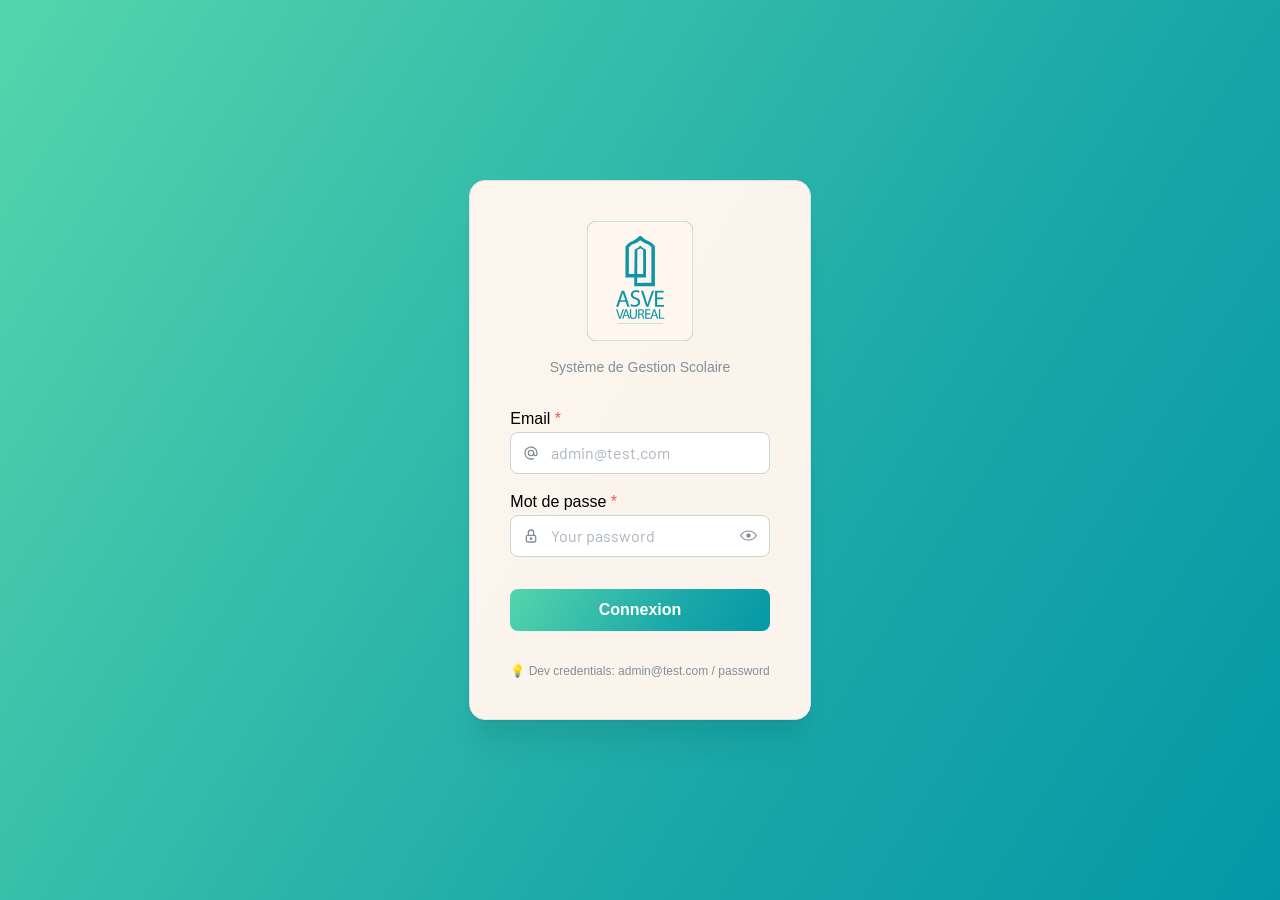
<file: index.html>
<!doctype html>
<html lang="fr" dir="ltr">
  <head>
    <meta charset="UTF-8" />
    <link rel="icon" type="image/x-icon" href="/favicon.ico" />
    <meta name="viewport" content="width=device-width, initial-scale=1.0" />

    <!-- Google Fonts - Barlow (ASVE) -->
    <link rel="preconnect" href="https://fonts.googleapis.com">
    <link rel="preconnect" href="https://fonts.gstatic.com" crossorigin>
    <link href="https://fonts.googleapis.com/css2?family=Barlow:wght@300;400;500;600;700;800;900&display=swap" rel="stylesheet">

    <!-- Primary Meta Tags -->
    <title>ASVE - Système de Gestion Scolaire</title>
    <meta name="title" content="ASVE - Système de Gestion Scolaire">
    <meta name="description" content="Plateforme complète de gestion scolaire multi-tenant avec gestion des élèves, professeurs, notes, présences et paiements.">
    <meta name="keywords" content="gestion scolaire, éducation, école, notes, présences, paiements, ASVE">

    <!-- Open Graph / Facebook / WhatsApp -->
    <meta property="og:type" content="website">
    <meta property="og:url" content="https://myschool.app/">
    <meta property="og:title" content="ASVE - Système de Gestion Scolaire">
    <meta property="og:description" content="Plateforme complète de gestion scolaire multi-tenant avec gestion des élèves, professeurs, notes, présences et paiements.">
    <meta property="og:image" content="https://myschool.app/og-image.jpg">
    <meta property="og:image:width" content="1200">
    <meta property="og:image:height" content="630">
    <meta property="og:locale" content="fr_FR">
    <meta property="og:site_name" content="ASVE">

    <!-- Twitter -->
    <meta property="twitter:card" content="summary_large_image">
    <meta property="twitter:url" content="https://myschool.app/">
    <meta property="twitter:title" content="ASVE - Système de Gestion Scolaire">
    <meta property="twitter:description" content="Plateforme complète de gestion scolaire multi-tenant">
    <meta property="twitter:image" content="https://myschool.app/og-image.jpg">

    <!-- PWA Meta Tags -->
    <meta name="theme-color" content="#1aa8a8">
    <meta name="mobile-web-app-capable" content="yes">
    <meta name="apple-mobile-web-app-capable" content="yes">
    <meta name="apple-mobile-web-app-status-bar-style" content="default">
    <meta name="apple-mobile-web-app-title" content="ASVE">
    <link rel="apple-touch-icon" href="/asve-logo.svg">
    <script type="module" crossorigin src="/assets/index-C-N9q3zK.js"></script>
    <link rel="stylesheet" crossorigin href="/assets/index-CkctKwp_.css">
  </head>
  <body>
    <div id="root"></div>

    <!-- Start Single Page Apps for GitHub Pages -->
    <script type="text/javascript">
      // Single Page Apps for GitHub Pages
      // MIT License
      // https://github.com/rafgraph/spa-github-pages
      // This script checks to see if a redirect is present in the query string,
      // converts it back into the correct url and adds it to the
      // browser's history using window.history.replaceState(...),
      // which won't cause the browser to attempt to load the new url.
      // When the single page app is loaded further down in this file,
      // the correct url will be waiting in the browser's history for
      // the single page app to route accordingly.
      (function(l) {
        if (l.search[1] === '/' ) {
          var decoded = l.search.slice(1).split('&').map(function(s) {
            return s.replace(/~and~/g, '&')
          }).join('?');
          window.history.replaceState(null, null,
              l.pathname.slice(0, -1) + decoded + l.hash
          );
        }
      }(window.location))
    </script>
    <!-- End Single Page Apps for GitHub Pages -->

  </body>
</html>
</file>
<file: assets/index-CkctKwp_.css>
:root{color-scheme:var(--mantine-color-scheme)}*,*:before,*:after{box-sizing:border-box}input,button,textarea,select{font:inherit}button,select{text-transform:none}body{margin:0;font-family:var(--mantine-font-family);font-size:var(--mantine-font-size-md);line-height:var(--mantine-line-height);background-color:var(--mantine-color-body);color:var(--mantine-color-text);-webkit-font-smoothing:var(--mantine-webkit-font-smoothing);-moz-osx-font-smoothing:var(--mantine-moz-font-smoothing)}@media screen and (max-device-width: 31.25em){body{-webkit-text-size-adjust:100%}}@media (prefers-reduced-motion: reduce){[data-respect-reduced-motion] [data-reduce-motion]{transition:none;animation:none}}[data-mantine-color-scheme=light] .mantine-light-hidden,[data-mantine-color-scheme=dark] .mantine-dark-hidden{display:none}.mantine-focus-auto:focus-visible{outline:2px solid var(--mantine-primary-color-filled);outline-offset:calc(.125rem * var(--mantine-scale))}.mantine-focus-always:focus{outline:2px solid var(--mantine-primary-color-filled);outline-offset:calc(.125rem * var(--mantine-scale))}.mantine-focus-never:focus{outline:none}.mantine-active:active{transform:translateY(calc(.0625rem * var(--mantine-scale)))}fieldset:disabled .mantine-active:active{transform:none}:where([dir=rtl]) .mantine-rotate-rtl{transform:rotate(180deg)}:root{--mantine-z-index-app: 100;--mantine-z-index-modal: 200;--mantine-z-index-popover: 300;--mantine-z-index-overlay: 400;--mantine-z-index-max: 9999;--mantine-scale: 1;--mantine-cursor-type: default;--mantine-webkit-font-smoothing: antialiased;--mantine-moz-font-smoothing: grayscale;--mantine-color-white: #fff;--mantine-color-black: #000;--mantine-line-height: 1.55;--mantine-font-family: -apple-system, BlinkMacSystemFont, Segoe UI, Roboto, Helvetica, Arial, sans-serif, Apple Color Emoji, Segoe UI Emoji;--mantine-font-family-monospace: ui-monospace, SFMono-Regular, Menlo, Monaco, Consolas, Liberation Mono, Courier New, monospace;--mantine-font-family-headings: -apple-system, BlinkMacSystemFont, Segoe UI, Roboto, Helvetica, Arial, sans-serif, Apple Color Emoji, Segoe UI Emoji;--mantine-heading-font-weight: 700;--mantine-heading-text-wrap: wrap;--mantine-radius-default: calc(.25rem * var(--mantine-scale));--mantine-primary-color-filled: var(--mantine-color-blue-filled);--mantine-primary-color-filled-hover: var(--mantine-color-blue-filled-hover);--mantine-primary-color-light: var(--mantine-color-blue-light);--mantine-primary-color-light-hover: var(--mantine-color-blue-light-hover);--mantine-primary-color-light-color: var(--mantine-color-blue-light-color);--mantine-breakpoint-xs: 36em;--mantine-breakpoint-sm: 48em;--mantine-breakpoint-md: 62em;--mantine-breakpoint-lg: 75em;--mantine-breakpoint-xl: 88em;--mantine-spacing-xs: calc(.625rem * var(--mantine-scale));--mantine-spacing-sm: calc(.75rem * var(--mantine-scale));--mantine-spacing-md: calc(1rem * var(--mantine-scale));--mantine-spacing-lg: calc(1.25rem * var(--mantine-scale));--mantine-spacing-xl: calc(2rem * var(--mantine-scale));--mantine-font-size-xs: calc(.75rem * var(--mantine-scale));--mantine-font-size-sm: calc(.875rem * var(--mantine-scale));--mantine-font-size-md: calc(1rem * var(--mantine-scale));--mantine-font-size-lg: calc(1.125rem * var(--mantine-scale));--mantine-font-size-xl: calc(1.25rem * var(--mantine-scale));--mantine-line-height-xs: 1.4;--mantine-line-height-sm: 1.45;--mantine-line-height-md: 1.55;--mantine-line-height-lg: 1.6;--mantine-line-height-xl: 1.65;--mantine-shadow-xs: 0 calc(.0625rem * var(--mantine-scale)) calc(.1875rem * var(--mantine-scale)) rgba(0, 0, 0, .05), 0 calc(.0625rem * var(--mantine-scale)) calc(.125rem * var(--mantine-scale)) rgba(0, 0, 0, .1);--mantine-shadow-sm: 0 calc(.0625rem * var(--mantine-scale)) calc(.1875rem * var(--mantine-scale)) rgba(0, 0, 0, .05), rgba(0, 0, 0, .05) 0 calc(.625rem * var(--mantine-scale)) calc(.9375rem * var(--mantine-scale)) calc(-.3125rem * var(--mantine-scale)), rgba(0, 0, 0, .04) 0 calc(.4375rem * var(--mantine-scale)) calc(.4375rem * var(--mantine-scale)) calc(-.3125rem * var(--mantine-scale));--mantine-shadow-md: 0 calc(.0625rem * var(--mantine-scale)) calc(.1875rem * var(--mantine-scale)) rgba(0, 0, 0, .05), rgba(0, 0, 0, .05) 0 calc(1.25rem * var(--mantine-scale)) calc(1.5625rem * var(--mantine-scale)) calc(-.3125rem * var(--mantine-scale)), rgba(0, 0, 0, .04) 0 calc(.625rem * var(--mantine-scale)) calc(.625rem * var(--mantine-scale)) calc(-.3125rem * var(--mantine-scale));--mantine-shadow-lg: 0 calc(.0625rem * var(--mantine-scale)) calc(.1875rem * var(--mantine-scale)) rgba(0, 0, 0, .05), rgba(0, 0, 0, .05) 0 calc(1.75rem * var(--mantine-scale)) calc(1.4375rem * var(--mantine-scale)) calc(-.4375rem * var(--mantine-scale)), rgba(0, 0, 0, .04) 0 calc(.75rem * var(--mantine-scale)) calc(.75rem * var(--mantine-scale)) calc(-.4375rem * var(--mantine-scale));--mantine-shadow-xl: 0 calc(.0625rem * var(--mantine-scale)) calc(.1875rem * var(--mantine-scale)) rgba(0, 0, 0, .05), rgba(0, 0, 0, .05) 0 calc(2.25rem * var(--mantine-scale)) calc(1.75rem * var(--mantine-scale)) calc(-.4375rem * var(--mantine-scale)), rgba(0, 0, 0, .04) 0 calc(1.0625rem * var(--mantine-scale)) calc(1.0625rem * var(--mantine-scale)) calc(-.4375rem * var(--mantine-scale));--mantine-radius-xs: calc(.125rem * var(--mantine-scale));--mantine-radius-sm: calc(.25rem * var(--mantine-scale));--mantine-radius-md: calc(.5rem * var(--mantine-scale));--mantine-radius-lg: calc(1rem * var(--mantine-scale));--mantine-radius-xl: calc(2rem * var(--mantine-scale));--mantine-primary-color-0: var(--mantine-color-blue-0);--mantine-primary-color-1: var(--mantine-color-blue-1);--mantine-primary-color-2: var(--mantine-color-blue-2);--mantine-primary-color-3: var(--mantine-color-blue-3);--mantine-primary-color-4: var(--mantine-color-blue-4);--mantine-primary-color-5: var(--mantine-color-blue-5);--mantine-primary-color-6: var(--mantine-color-blue-6);--mantine-primary-color-7: var(--mantine-color-blue-7);--mantine-primary-color-8: var(--mantine-color-blue-8);--mantine-primary-color-9: var(--mantine-color-blue-9);--mantine-color-dark-0: #c9c9c9;--mantine-color-dark-1: #b8b8b8;--mantine-color-dark-2: #828282;--mantine-color-dark-3: #696969;--mantine-color-dark-4: #424242;--mantine-color-dark-5: #3b3b3b;--mantine-color-dark-6: #2e2e2e;--mantine-color-dark-7: #242424;--mantine-color-dark-8: #1f1f1f;--mantine-color-dark-9: #141414;--mantine-color-gray-0: #f8f9fa;--mantine-color-gray-1: #f1f3f5;--mantine-color-gray-2: #e9ecef;--mantine-color-gray-3: #dee2e6;--mantine-color-gray-4: #ced4da;--mantine-color-gray-5: #adb5bd;--mantine-color-gray-6: #868e96;--mantine-color-gray-7: #495057;--mantine-color-gray-8: #343a40;--mantine-color-gray-9: #212529;--mantine-color-red-0: #fff5f5;--mantine-color-red-1: #ffe3e3;--mantine-color-red-2: #ffc9c9;--mantine-color-red-3: #ffa8a8;--mantine-color-red-4: #ff8787;--mantine-color-red-5: #ff6b6b;--mantine-color-red-6: #fa5252;--mantine-color-red-7: #f03e3e;--mantine-color-red-8: #e03131;--mantine-color-red-9: #c92a2a;--mantine-color-pink-0: #fff0f6;--mantine-color-pink-1: #ffdeeb;--mantine-color-pink-2: #fcc2d7;--mantine-color-pink-3: #faa2c1;--mantine-color-pink-4: #f783ac;--mantine-color-pink-5: #f06595;--mantine-color-pink-6: #e64980;--mantine-color-pink-7: #d6336c;--mantine-color-pink-8: #c2255c;--mantine-color-pink-9: #a61e4d;--mantine-color-grape-0: #f8f0fc;--mantine-color-grape-1: #f3d9fa;--mantine-color-grape-2: #eebefa;--mantine-color-grape-3: #e599f7;--mantine-color-grape-4: #da77f2;--mantine-color-grape-5: #cc5de8;--mantine-color-grape-6: #be4bdb;--mantine-color-grape-7: #ae3ec9;--mantine-color-grape-8: #9c36b5;--mantine-color-grape-9: #862e9c;--mantine-color-violet-0: #f3f0ff;--mantine-color-violet-1: #e5dbff;--mantine-color-violet-2: #d0bfff;--mantine-color-violet-3: #b197fc;--mantine-color-violet-4: #9775fa;--mantine-color-violet-5: #845ef7;--mantine-color-violet-6: #7950f2;--mantine-color-violet-7: #7048e8;--mantine-color-violet-8: #6741d9;--mantine-color-violet-9: #5f3dc4;--mantine-color-indigo-0: #edf2ff;--mantine-color-indigo-1: #dbe4ff;--mantine-color-indigo-2: #bac8ff;--mantine-color-indigo-3: #91a7ff;--mantine-color-indigo-4: #748ffc;--mantine-color-indigo-5: #5c7cfa;--mantine-color-indigo-6: #4c6ef5;--mantine-color-indigo-7: #4263eb;--mantine-color-indigo-8: #3b5bdb;--mantine-color-indigo-9: #364fc7;--mantine-color-blue-0: #e7f5ff;--mantine-color-blue-1: #d0ebff;--mantine-color-blue-2: #a5d8ff;--mantine-color-blue-3: #74c0fc;--mantine-color-blue-4: #4dabf7;--mantine-color-blue-5: #339af0;--mantine-color-blue-6: #228be6;--mantine-color-blue-7: #1c7ed6;--mantine-color-blue-8: #1971c2;--mantine-color-blue-9: #1864ab;--mantine-color-cyan-0: #e3fafc;--mantine-color-cyan-1: #c5f6fa;--mantine-color-cyan-2: #99e9f2;--mantine-color-cyan-3: #66d9e8;--mantine-color-cyan-4: #3bc9db;--mantine-color-cyan-5: #22b8cf;--mantine-color-cyan-6: #15aabf;--mantine-color-cyan-7: #1098ad;--mantine-color-cyan-8: #0c8599;--mantine-color-cyan-9: #0b7285;--mantine-color-teal-0: #e6fcf5;--mantine-color-teal-1: #c3fae8;--mantine-color-teal-2: #96f2d7;--mantine-color-teal-3: #63e6be;--mantine-color-teal-4: #38d9a9;--mantine-color-teal-5: #20c997;--mantine-color-teal-6: #12b886;--mantine-color-teal-7: #0ca678;--mantine-color-teal-8: #099268;--mantine-color-teal-9: #087f5b;--mantine-color-green-0: #ebfbee;--mantine-color-green-1: #d3f9d8;--mantine-color-green-2: #b2f2bb;--mantine-color-green-3: #8ce99a;--mantine-color-green-4: #69db7c;--mantine-color-green-5: #51cf66;--mantine-color-green-6: #40c057;--mantine-color-green-7: #37b24d;--mantine-color-green-8: #2f9e44;--mantine-color-green-9: #2b8a3e;--mantine-color-lime-0: #f4fce3;--mantine-color-lime-1: #e9fac8;--mantine-color-lime-2: #d8f5a2;--mantine-color-lime-3: #c0eb75;--mantine-color-lime-4: #a9e34b;--mantine-color-lime-5: #94d82d;--mantine-color-lime-6: #82c91e;--mantine-color-lime-7: #74b816;--mantine-color-lime-8: #66a80f;--mantine-color-lime-9: #5c940d;--mantine-color-yellow-0: #fff9db;--mantine-color-yellow-1: #fff3bf;--mantine-color-yellow-2: #ffec99;--mantine-color-yellow-3: #ffe066;--mantine-color-yellow-4: #ffd43b;--mantine-color-yellow-5: #fcc419;--mantine-color-yellow-6: #fab005;--mantine-color-yellow-7: #f59f00;--mantine-color-yellow-8: #f08c00;--mantine-color-yellow-9: #e67700;--mantine-color-orange-0: #fff4e6;--mantine-color-orange-1: #ffe8cc;--mantine-color-orange-2: #ffd8a8;--mantine-color-orange-3: #ffc078;--mantine-color-orange-4: #ffa94d;--mantine-color-orange-5: #ff922b;--mantine-color-orange-6: #fd7e14;--mantine-color-orange-7: #f76707;--mantine-color-orange-8: #e8590c;--mantine-color-orange-9: #d9480f;--mantine-h1-font-size: calc(2.125rem * var(--mantine-scale));--mantine-h1-line-height: 1.3;--mantine-h1-font-weight: 700;--mantine-h2-font-size: calc(1.625rem * var(--mantine-scale));--mantine-h2-line-height: 1.35;--mantine-h2-font-weight: 700;--mantine-h3-font-size: calc(1.375rem * var(--mantine-scale));--mantine-h3-line-height: 1.4;--mantine-h3-font-weight: 700;--mantine-h4-font-size: calc(1.125rem * var(--mantine-scale));--mantine-h4-line-height: 1.45;--mantine-h4-font-weight: 700;--mantine-h5-font-size: calc(1rem * var(--mantine-scale));--mantine-h5-line-height: 1.5;--mantine-h5-font-weight: 700;--mantine-h6-font-size: calc(.875rem * var(--mantine-scale));--mantine-h6-line-height: 1.5;--mantine-h6-font-weight: 700}:root[data-mantine-color-scheme=dark]{--mantine-color-scheme: dark;--mantine-primary-color-contrast: var(--mantine-color-white);--mantine-color-bright: var(--mantine-color-white);--mantine-color-text: var(--mantine-color-dark-0);--mantine-color-body: var(--mantine-color-dark-7);--mantine-color-error: var(--mantine-color-red-8);--mantine-color-placeholder: var(--mantine-color-dark-3);--mantine-color-anchor: var(--mantine-color-blue-4);--mantine-color-default: var(--mantine-color-dark-6);--mantine-color-default-hover: var(--mantine-color-dark-5);--mantine-color-default-color: var(--mantine-color-white);--mantine-color-default-border: var(--mantine-color-dark-4);--mantine-color-dimmed: var(--mantine-color-dark-2);--mantine-color-disabled: var(--mantine-color-dark-6);--mantine-color-disabled-color: var(--mantine-color-dark-3);--mantine-color-disabled-border: var(--mantine-color-dark-4);--mantine-color-dark-text: var(--mantine-color-dark-4);--mantine-color-dark-filled: var(--mantine-color-dark-8);--mantine-color-dark-filled-hover: var(--mantine-color-dark-9);--mantine-color-dark-light: rgba(46, 46, 46, .15);--mantine-color-dark-light-hover: rgba(46, 46, 46, .2);--mantine-color-dark-light-color: var(--mantine-color-dark-3);--mantine-color-dark-outline: var(--mantine-color-dark-4);--mantine-color-dark-outline-hover: rgba(66, 66, 66, .05);--mantine-color-gray-text: var(--mantine-color-gray-4);--mantine-color-gray-filled: var(--mantine-color-gray-8);--mantine-color-gray-filled-hover: var(--mantine-color-gray-9);--mantine-color-gray-light: rgba(134, 142, 150, .15);--mantine-color-gray-light-hover: rgba(134, 142, 150, .2);--mantine-color-gray-light-color: var(--mantine-color-gray-3);--mantine-color-gray-outline: var(--mantine-color-gray-4);--mantine-color-gray-outline-hover: rgba(206, 212, 218, .05);--mantine-color-red-text: var(--mantine-color-red-4);--mantine-color-red-filled: var(--mantine-color-red-8);--mantine-color-red-filled-hover: var(--mantine-color-red-9);--mantine-color-red-light: rgba(250, 82, 82, .15);--mantine-color-red-light-hover: rgba(250, 82, 82, .2);--mantine-color-red-light-color: var(--mantine-color-red-3);--mantine-color-red-outline: var(--mantine-color-red-4);--mantine-color-red-outline-hover: rgba(255, 135, 135, .05);--mantine-color-pink-text: var(--mantine-color-pink-4);--mantine-color-pink-filled: var(--mantine-color-pink-8);--mantine-color-pink-filled-hover: var(--mantine-color-pink-9);--mantine-color-pink-light: rgba(230, 73, 128, .15);--mantine-color-pink-light-hover: rgba(230, 73, 128, .2);--mantine-color-pink-light-color: var(--mantine-color-pink-3);--mantine-color-pink-outline: var(--mantine-color-pink-4);--mantine-color-pink-outline-hover: rgba(247, 131, 172, .05);--mantine-color-grape-text: var(--mantine-color-grape-4);--mantine-color-grape-filled: var(--mantine-color-grape-8);--mantine-color-grape-filled-hover: var(--mantine-color-grape-9);--mantine-color-grape-light: rgba(190, 75, 219, .15);--mantine-color-grape-light-hover: rgba(190, 75, 219, .2);--mantine-color-grape-light-color: var(--mantine-color-grape-3);--mantine-color-grape-outline: var(--mantine-color-grape-4);--mantine-color-grape-outline-hover: rgba(218, 119, 242, .05);--mantine-color-violet-text: var(--mantine-color-violet-4);--mantine-color-violet-filled: var(--mantine-color-violet-8);--mantine-color-violet-filled-hover: var(--mantine-color-violet-9);--mantine-color-violet-light: rgba(121, 80, 242, .15);--mantine-color-violet-light-hover: rgba(121, 80, 242, .2);--mantine-color-violet-light-color: var(--mantine-color-violet-3);--mantine-color-violet-outline: var(--mantine-color-violet-4);--mantine-color-violet-outline-hover: rgba(151, 117, 250, .05);--mantine-color-indigo-text: var(--mantine-color-indigo-4);--mantine-color-indigo-filled: var(--mantine-color-indigo-8);--mantine-color-indigo-filled-hover: var(--mantine-color-indigo-9);--mantine-color-indigo-light: rgba(76, 110, 245, .15);--mantine-color-indigo-light-hover: rgba(76, 110, 245, .2);--mantine-color-indigo-light-color: var(--mantine-color-indigo-3);--mantine-color-indigo-outline: var(--mantine-color-indigo-4);--mantine-color-indigo-outline-hover: rgba(116, 143, 252, .05);--mantine-color-blue-text: var(--mantine-color-blue-4);--mantine-color-blue-filled: var(--mantine-color-blue-8);--mantine-color-blue-filled-hover: var(--mantine-color-blue-9);--mantine-color-blue-light: rgba(34, 139, 230, .15);--mantine-color-blue-light-hover: rgba(34, 139, 230, .2);--mantine-color-blue-light-color: var(--mantine-color-blue-3);--mantine-color-blue-outline: var(--mantine-color-blue-4);--mantine-color-blue-outline-hover: rgba(77, 171, 247, .05);--mantine-color-cyan-text: var(--mantine-color-cyan-4);--mantine-color-cyan-filled: var(--mantine-color-cyan-8);--mantine-color-cyan-filled-hover: var(--mantine-color-cyan-9);--mantine-color-cyan-light: rgba(21, 170, 191, .15);--mantine-color-cyan-light-hover: rgba(21, 170, 191, .2);--mantine-color-cyan-light-color: var(--mantine-color-cyan-3);--mantine-color-cyan-outline: var(--mantine-color-cyan-4);--mantine-color-cyan-outline-hover: rgba(59, 201, 219, .05);--mantine-color-teal-text: var(--mantine-color-teal-4);--mantine-color-teal-filled: var(--mantine-color-teal-8);--mantine-color-teal-filled-hover: var(--mantine-color-teal-9);--mantine-color-teal-light: rgba(18, 184, 134, .15);--mantine-color-teal-light-hover: rgba(18, 184, 134, .2);--mantine-color-teal-light-color: var(--mantine-color-teal-3);--mantine-color-teal-outline: var(--mantine-color-teal-4);--mantine-color-teal-outline-hover: rgba(56, 217, 169, .05);--mantine-color-green-text: var(--mantine-color-green-4);--mantine-color-green-filled: var(--mantine-color-green-8);--mantine-color-green-filled-hover: var(--mantine-color-green-9);--mantine-color-green-light: rgba(64, 192, 87, .15);--mantine-color-green-light-hover: rgba(64, 192, 87, .2);--mantine-color-green-light-color: var(--mantine-color-green-3);--mantine-color-green-outline: var(--mantine-color-green-4);--mantine-color-green-outline-hover: rgba(105, 219, 124, .05);--mantine-color-lime-text: var(--mantine-color-lime-4);--mantine-color-lime-filled: var(--mantine-color-lime-8);--mantine-color-lime-filled-hover: var(--mantine-color-lime-9);--mantine-color-lime-light: rgba(130, 201, 30, .15);--mantine-color-lime-light-hover: rgba(130, 201, 30, .2);--mantine-color-lime-light-color: var(--mantine-color-lime-3);--mantine-color-lime-outline: var(--mantine-color-lime-4);--mantine-color-lime-outline-hover: rgba(169, 227, 75, .05);--mantine-color-yellow-text: var(--mantine-color-yellow-4);--mantine-color-yellow-filled: var(--mantine-color-yellow-8);--mantine-color-yellow-filled-hover: var(--mantine-color-yellow-9);--mantine-color-yellow-light: rgba(250, 176, 5, .15);--mantine-color-yellow-light-hover: rgba(250, 176, 5, .2);--mantine-color-yellow-light-color: var(--mantine-color-yellow-3);--mantine-color-yellow-outline: var(--mantine-color-yellow-4);--mantine-color-yellow-outline-hover: rgba(255, 212, 59, .05);--mantine-color-orange-text: var(--mantine-color-orange-4);--mantine-color-orange-filled: var(--mantine-color-orange-8);--mantine-color-orange-filled-hover: var(--mantine-color-orange-9);--mantine-color-orange-light: rgba(253, 126, 20, .15);--mantine-color-orange-light-hover: rgba(253, 126, 20, .2);--mantine-color-orange-light-color: var(--mantine-color-orange-3);--mantine-color-orange-outline: var(--mantine-color-orange-4);--mantine-color-orange-outline-hover: rgba(255, 169, 77, .05)}:root[data-mantine-color-scheme=light]{--mantine-color-scheme: light;--mantine-primary-color-contrast: var(--mantine-color-white);--mantine-color-bright: var(--mantine-color-black);--mantine-color-text: #000;--mantine-color-body: #fff;--mantine-color-error: var(--mantine-color-red-6);--mantine-color-placeholder: var(--mantine-color-gray-5);--mantine-color-anchor: var(--mantine-color-blue-6);--mantine-color-default: var(--mantine-color-white);--mantine-color-default-hover: var(--mantine-color-gray-0);--mantine-color-default-color: var(--mantine-color-black);--mantine-color-default-border: var(--mantine-color-gray-4);--mantine-color-dimmed: var(--mantine-color-gray-6);--mantine-color-disabled: var(--mantine-color-gray-2);--mantine-color-disabled-color: var(--mantine-color-gray-5);--mantine-color-disabled-border: var(--mantine-color-gray-3);--mantine-color-dark-text: var(--mantine-color-dark-filled);--mantine-color-dark-filled: var(--mantine-color-dark-6);--mantine-color-dark-filled-hover: var(--mantine-color-dark-7);--mantine-color-dark-light: rgba(46, 46, 46, .1);--mantine-color-dark-light-hover: rgba(46, 46, 46, .12);--mantine-color-dark-light-color: var(--mantine-color-dark-6);--mantine-color-dark-outline: var(--mantine-color-dark-6);--mantine-color-dark-outline-hover: rgba(46, 46, 46, .05);--mantine-color-gray-text: var(--mantine-color-gray-filled);--mantine-color-gray-filled: var(--mantine-color-gray-6);--mantine-color-gray-filled-hover: var(--mantine-color-gray-7);--mantine-color-gray-light: rgba(134, 142, 150, .1);--mantine-color-gray-light-hover: rgba(134, 142, 150, .12);--mantine-color-gray-light-color: var(--mantine-color-gray-6);--mantine-color-gray-outline: var(--mantine-color-gray-6);--mantine-color-gray-outline-hover: rgba(134, 142, 150, .05);--mantine-color-red-text: var(--mantine-color-red-filled);--mantine-color-red-filled: var(--mantine-color-red-6);--mantine-color-red-filled-hover: var(--mantine-color-red-7);--mantine-color-red-light: rgba(250, 82, 82, .1);--mantine-color-red-light-hover: rgba(250, 82, 82, .12);--mantine-color-red-light-color: var(--mantine-color-red-6);--mantine-color-red-outline: var(--mantine-color-red-6);--mantine-color-red-outline-hover: rgba(250, 82, 82, .05);--mantine-color-pink-text: var(--mantine-color-pink-filled);--mantine-color-pink-filled: var(--mantine-color-pink-6);--mantine-color-pink-filled-hover: var(--mantine-color-pink-7);--mantine-color-pink-light: rgba(230, 73, 128, .1);--mantine-color-pink-light-hover: rgba(230, 73, 128, .12);--mantine-color-pink-light-color: var(--mantine-color-pink-6);--mantine-color-pink-outline: var(--mantine-color-pink-6);--mantine-color-pink-outline-hover: rgba(230, 73, 128, .05);--mantine-color-grape-text: var(--mantine-color-grape-filled);--mantine-color-grape-filled: var(--mantine-color-grape-6);--mantine-color-grape-filled-hover: var(--mantine-color-grape-7);--mantine-color-grape-light: rgba(190, 75, 219, .1);--mantine-color-grape-light-hover: rgba(190, 75, 219, .12);--mantine-color-grape-light-color: var(--mantine-color-grape-6);--mantine-color-grape-outline: var(--mantine-color-grape-6);--mantine-color-grape-outline-hover: rgba(190, 75, 219, .05);--mantine-color-violet-text: var(--mantine-color-violet-filled);--mantine-color-violet-filled: var(--mantine-color-violet-6);--mantine-color-violet-filled-hover: var(--mantine-color-violet-7);--mantine-color-violet-light: rgba(121, 80, 242, .1);--mantine-color-violet-light-hover: rgba(121, 80, 242, .12);--mantine-color-violet-light-color: var(--mantine-color-violet-6);--mantine-color-violet-outline: var(--mantine-color-violet-6);--mantine-color-violet-outline-hover: rgba(121, 80, 242, .05);--mantine-color-indigo-text: var(--mantine-color-indigo-filled);--mantine-color-indigo-filled: var(--mantine-color-indigo-6);--mantine-color-indigo-filled-hover: var(--mantine-color-indigo-7);--mantine-color-indigo-light: rgba(76, 110, 245, .1);--mantine-color-indigo-light-hover: rgba(76, 110, 245, .12);--mantine-color-indigo-light-color: var(--mantine-color-indigo-6);--mantine-color-indigo-outline: var(--mantine-color-indigo-6);--mantine-color-indigo-outline-hover: rgba(76, 110, 245, .05);--mantine-color-blue-text: var(--mantine-color-blue-filled);--mantine-color-blue-filled: var(--mantine-color-blue-6);--mantine-color-blue-filled-hover: var(--mantine-color-blue-7);--mantine-color-blue-light: rgba(34, 139, 230, .1);--mantine-color-blue-light-hover: rgba(34, 139, 230, .12);--mantine-color-blue-light-color: var(--mantine-color-blue-6);--mantine-color-blue-outline: var(--mantine-color-blue-6);--mantine-color-blue-outline-hover: rgba(34, 139, 230, .05);--mantine-color-cyan-text: var(--mantine-color-cyan-filled);--mantine-color-cyan-filled: var(--mantine-color-cyan-6);--mantine-color-cyan-filled-hover: var(--mantine-color-cyan-7);--mantine-color-cyan-light: rgba(21, 170, 191, .1);--mantine-color-cyan-light-hover: rgba(21, 170, 191, .12);--mantine-color-cyan-light-color: var(--mantine-color-cyan-6);--mantine-color-cyan-outline: var(--mantine-color-cyan-6);--mantine-color-cyan-outline-hover: rgba(21, 170, 191, .05);--mantine-color-teal-text: var(--mantine-color-teal-filled);--mantine-color-teal-filled: var(--mantine-color-teal-6);--mantine-color-teal-filled-hover: var(--mantine-color-teal-7);--mantine-color-teal-light: rgba(18, 184, 134, .1);--mantine-color-teal-light-hover: rgba(18, 184, 134, .12);--mantine-color-teal-light-color: var(--mantine-color-teal-6);--mantine-color-teal-outline: var(--mantine-color-teal-6);--mantine-color-teal-outline-hover: rgba(18, 184, 134, .05);--mantine-color-green-text: var(--mantine-color-green-filled);--mantine-color-green-filled: var(--mantine-color-green-6);--mantine-color-green-filled-hover: var(--mantine-color-green-7);--mantine-color-green-light: rgba(64, 192, 87, .1);--mantine-color-green-light-hover: rgba(64, 192, 87, .12);--mantine-color-green-light-color: var(--mantine-color-green-6);--mantine-color-green-outline: var(--mantine-color-green-6);--mantine-color-green-outline-hover: rgba(64, 192, 87, .05);--mantine-color-lime-text: var(--mantine-color-lime-filled);--mantine-color-lime-filled: var(--mantine-color-lime-6);--mantine-color-lime-filled-hover: var(--mantine-color-lime-7);--mantine-color-lime-light: rgba(130, 201, 30, .1);--mantine-color-lime-light-hover: rgba(130, 201, 30, .12);--mantine-color-lime-light-color: var(--mantine-color-lime-6);--mantine-color-lime-outline: var(--mantine-color-lime-6);--mantine-color-lime-outline-hover: rgba(130, 201, 30, .05);--mantine-color-yellow-text: var(--mantine-color-yellow-filled);--mantine-color-yellow-filled: var(--mantine-color-yellow-6);--mantine-color-yellow-filled-hover: var(--mantine-color-yellow-7);--mantine-color-yellow-light: rgba(250, 176, 5, .1);--mantine-color-yellow-light-hover: rgba(250, 176, 5, .12);--mantine-color-yellow-light-color: var(--mantine-color-yellow-6);--mantine-color-yellow-outline: var(--mantine-color-yellow-6);--mantine-color-yellow-outline-hover: rgba(250, 176, 5, .05);--mantine-color-orange-text: var(--mantine-color-orange-filled);--mantine-color-orange-filled: var(--mantine-color-orange-6);--mantine-color-orange-filled-hover: var(--mantine-color-orange-7);--mantine-color-orange-light: rgba(253, 126, 20, .1);--mantine-color-orange-light-hover: rgba(253, 126, 20, .12);--mantine-color-orange-light-color: var(--mantine-color-orange-6);--mantine-color-orange-outline: var(--mantine-color-orange-6);--mantine-color-orange-outline-hover: rgba(253, 126, 20, .05)}.m_d57069b5{--scrollarea-scrollbar-size: calc(.75rem * var(--mantine-scale));position:relative;overflow:hidden}.m_d57069b5:where([data-autosize]) .m_b1336c6{min-width:min-content}.m_c0783ff9{scrollbar-width:none;overscroll-behavior:var(--scrollarea-over-scroll-behavior);-ms-overflow-style:none;-webkit-overflow-scrolling:touch;width:100%;height:100%}.m_c0783ff9::-webkit-scrollbar{display:none}.m_c0783ff9:where([data-scrollbars=xy],[data-scrollbars=y]):where([data-offset-scrollbars=xy],[data-offset-scrollbars=y],[data-offset-scrollbars=present]):where([data-vertical-hidden]){padding-inline-end:0;padding-inline-start:0}.m_c0783ff9:where([data-scrollbars=xy],[data-scrollbars=y]):where([data-offset-scrollbars=xy],[data-offset-scrollbars=y],[data-offset-scrollbars=present]):not([data-vertical-hidden]){padding-inline-end:var(--scrollarea-scrollbar-size);padding-inline-start:unset}.m_c0783ff9:where([data-scrollbars=xy],[data-scrollbars=x]):where([data-offset-scrollbars=xy],[data-offset-scrollbars=x],[data-offset-scrollbars=present]):where([data-horizontal-hidden]){padding-bottom:0}.m_c0783ff9:where([data-scrollbars=xy],[data-scrollbars=x]):where([data-offset-scrollbars=xy],[data-offset-scrollbars=x],[data-offset-scrollbars=present]):not([data-horizontal-hidden]){padding-bottom:var(--scrollarea-scrollbar-size)}.m_f8f631dd{min-width:100%;display:table}.m_c44ba933{-webkit-user-select:none;user-select:none;touch-action:none;box-sizing:border-box;transition:background-color .15s ease,opacity .15s ease;padding:calc(var(--scrollarea-scrollbar-size) / 5);display:flex;background-color:transparent;flex-direction:row}@media (hover: hover){:where([data-mantine-color-scheme=light]) .m_c44ba933:hover{background-color:var(--mantine-color-gray-0)}:where([data-mantine-color-scheme=light]) .m_c44ba933:hover>.m_d8b5e363{background-color:#00000080}:where([data-mantine-color-scheme=dark]) .m_c44ba933:hover{background-color:var(--mantine-color-dark-8)}:where([data-mantine-color-scheme=dark]) .m_c44ba933:hover>.m_d8b5e363{background-color:#ffffff80}}@media (hover: none){:where([data-mantine-color-scheme=light]) .m_c44ba933:active{background-color:var(--mantine-color-gray-0)}:where([data-mantine-color-scheme=light]) .m_c44ba933:active>.m_d8b5e363{background-color:#00000080}:where([data-mantine-color-scheme=dark]) .m_c44ba933:active{background-color:var(--mantine-color-dark-8)}:where([data-mantine-color-scheme=dark]) .m_c44ba933:active>.m_d8b5e363{background-color:#ffffff80}}.m_c44ba933:where([data-hidden],[data-state=hidden]){display:none}.m_c44ba933:where([data-orientation=vertical]){width:var(--scrollarea-scrollbar-size);top:0;bottom:var(--sa-corner-width);inset-inline-end:0}.m_c44ba933:where([data-orientation=horizontal]){height:var(--scrollarea-scrollbar-size);flex-direction:column;bottom:0;inset-inline-start:0;inset-inline-end:var(--sa-corner-width)}.m_d8b5e363{flex:1;border-radius:var(--scrollarea-scrollbar-size);position:relative;transition:background-color .15s ease;overflow:hidden;opacity:var(--thumb-opacity)}.m_d8b5e363:before{content:"";position:absolute;top:50%;left:50%;transform:translate(-50%,-50%);width:100%;height:100%;min-width:calc(2.75rem * var(--mantine-scale));min-height:calc(2.75rem * var(--mantine-scale))}:where([data-mantine-color-scheme=light]) .m_d8b5e363{background-color:#0006}:where([data-mantine-color-scheme=dark]) .m_d8b5e363{background-color:#fff6}.m_21657268{position:absolute;opacity:0;transition:opacity .15s ease;display:block;inset-inline-end:0;bottom:0}:where([data-mantine-color-scheme=light]) .m_21657268{background-color:var(--mantine-color-gray-0)}:where([data-mantine-color-scheme=dark]) .m_21657268{background-color:var(--mantine-color-dark-8)}.m_21657268:where([data-hovered]){opacity:1}.m_21657268:where([data-hidden]){display:none}.m_b1336c6{min-width:100%}.m_87cf2631{background-color:transparent;cursor:pointer;border:0;padding:0;-webkit-appearance:none;-moz-appearance:none;appearance:none;font-size:var(--mantine-font-size-md);text-align:left;text-decoration:none;color:inherit;touch-action:manipulation;-webkit-tap-highlight-color:transparent}:where([dir=rtl]) .m_87cf2631{text-align:right}.m_515a97f8{border:0;clip:rect(0 0 0 0);height:calc(.0625rem * var(--mantine-scale));width:calc(.0625rem * var(--mantine-scale));margin:calc(-.0625rem * var(--mantine-scale));overflow:hidden;padding:0;position:absolute;white-space:nowrap}.m_1b7284a3{--paper-radius: var(--mantine-radius-default);outline:0;-webkit-tap-highlight-color:transparent;display:block;touch-action:manipulation;text-decoration:none;border-radius:var(--paper-radius);box-shadow:var(--paper-shadow);background-color:var(--mantine-color-body)}[data-mantine-color-scheme=light] .m_1b7284a3{--paper-border-color: var(--mantine-color-gray-3)}[data-mantine-color-scheme=dark] .m_1b7284a3{--paper-border-color: var(--mantine-color-dark-4)}.m_1b7284a3:where([data-with-border]){border:calc(.0625rem * var(--mantine-scale)) solid var(--paper-border-color)}.m_9814e45f{top:0;right:0;bottom:0;left:0;position:absolute;background:var(--overlay-bg, rgba(0, 0, 0, .6));-webkit-backdrop-filter:var(--overlay-filter);backdrop-filter:var(--overlay-filter);border-radius:var(--overlay-radius, 0);z-index:var(--overlay-z-index)}.m_9814e45f:where([data-fixed]){position:fixed}.m_9814e45f:where([data-center]){display:flex;align-items:center;justify-content:center}.m_38a85659{position:absolute;border:1px solid var(--popover-border-color);padding:var(--mantine-spacing-sm) var(--mantine-spacing-md);box-shadow:var(--popover-shadow, none);border-radius:var(--popover-radius, var(--mantine-radius-default))}.m_38a85659:where([data-fixed]){position:fixed}.m_38a85659:focus{outline:none}:where([data-mantine-color-scheme=light]) .m_38a85659{--popover-border-color: var(--mantine-color-gray-2);background-color:var(--mantine-color-white)}:where([data-mantine-color-scheme=dark]) .m_38a85659{--popover-border-color: var(--mantine-color-dark-4);background-color:var(--mantine-color-dark-6)}.m_a31dc6c1{background-color:inherit;border:1px solid var(--popover-border-color);z-index:1}.m_3d7bc908{position:fixed;top:0;right:0;bottom:0;left:0}.m_5ae2e3c{--loader-size-xs: calc(1.125rem * var(--mantine-scale));--loader-size-sm: calc(1.375rem * var(--mantine-scale));--loader-size-md: calc(2.25rem * var(--mantine-scale));--loader-size-lg: calc(2.75rem * var(--mantine-scale));--loader-size-xl: calc(3.625rem * var(--mantine-scale));--loader-size: var(--loader-size-md);--loader-color: var(--mantine-primary-color-filled)}@keyframes m_5d2b3b9d{0%{transform:scale(.6);opacity:0}50%,to{transform:scale(1)}}.m_7a2bd4cd{position:relative;width:var(--loader-size);height:var(--loader-size);display:flex;gap:calc(var(--loader-size) / 5)}.m_870bb79{flex:1;background:var(--loader-color);animation:m_5d2b3b9d 1.2s cubic-bezier(0,.5,.5,1) infinite;border-radius:calc(.125rem * var(--mantine-scale))}.m_870bb79:nth-of-type(1){animation-delay:-.24s}.m_870bb79:nth-of-type(2){animation-delay:-.12s}.m_870bb79:nth-of-type(3){animation-delay:0}@keyframes m_aac34a1{0%,to{transform:scale(1);opacity:1}50%{transform:scale(.6);opacity:.5}}.m_4e3f22d7{display:flex;justify-content:center;align-items:center;gap:calc(var(--loader-size) / 10);position:relative;width:var(--loader-size);height:var(--loader-size)}.m_870c4af{width:calc(var(--loader-size) / 3 - var(--loader-size) / 15);height:calc(var(--loader-size) / 3 - var(--loader-size) / 15);border-radius:50%;background:var(--loader-color);animation:m_aac34a1 .8s infinite linear}.m_870c4af:nth-child(2){animation-delay:.4s}@keyframes m_f8e89c4b{0%{transform:rotate(0)}to{transform:rotate(360deg)}}.m_b34414df{display:inline-block;width:var(--loader-size);height:var(--loader-size)}.m_b34414df:after{content:"";display:block;width:var(--loader-size);height:var(--loader-size);border-radius:calc(625rem * var(--mantine-scale));border-width:calc(var(--loader-size) / 8);border-style:solid;border-color:var(--loader-color) var(--loader-color) var(--loader-color) transparent;animation:m_f8e89c4b 1.2s linear infinite}.m_8d3f4000{--ai-size-xs: calc(1.125rem * var(--mantine-scale));--ai-size-sm: calc(1.375rem * var(--mantine-scale));--ai-size-md: calc(1.75rem * var(--mantine-scale));--ai-size-lg: calc(2.125rem * var(--mantine-scale));--ai-size-xl: calc(2.75rem * var(--mantine-scale));--ai-size-input-xs: calc(1.875rem * var(--mantine-scale));--ai-size-input-sm: calc(2.25rem * var(--mantine-scale));--ai-size-input-md: calc(2.625rem * var(--mantine-scale));--ai-size-input-lg: calc(3.125rem * var(--mantine-scale));--ai-size-input-xl: calc(3.75rem * var(--mantine-scale));--ai-size: var(--ai-size-md);--ai-color: var(--mantine-color-white);line-height:1;display:inline-flex;align-items:center;justify-content:center;position:relative;-webkit-user-select:none;user-select:none;overflow:hidden;width:var(--ai-size);height:var(--ai-size);min-width:var(--ai-size);min-height:var(--ai-size);border-radius:var(--ai-radius, var(--mantine-radius-default));background:var(--ai-bg, var(--mantine-primary-color-filled));color:var(--ai-color, var(--mantine-color-white));border:var(--ai-bd, calc(.0625rem * var(--mantine-scale)) solid transparent);cursor:pointer}@media (hover: hover){.m_8d3f4000:hover:where(:not([data-loading],:disabled,[data-disabled])){background-color:var(--ai-hover, var(--mantine-primary-color-filled-hover));color:var(--ai-hover-color, var(--ai-color))}}@media (hover: none){.m_8d3f4000:active:where(:not([data-loading],:disabled,[data-disabled])){background-color:var(--ai-hover, var(--mantine-primary-color-filled-hover));color:var(--ai-hover-color, var(--ai-color))}}.m_8d3f4000[data-loading]{cursor:not-allowed}.m_8d3f4000[data-loading] .m_8d3afb97{opacity:0;transform:translateY(100%)}.m_8d3f4000:where(:disabled:not([data-loading]),[data-disabled]:not([data-loading])){cursor:not-allowed;border:calc(.0625rem * var(--mantine-scale)) solid transparent;color:var(--mantine-color-disabled-color);background-color:var(--mantine-color-disabled)}.m_8d3f4000:where(:disabled:not([data-loading]),[data-disabled]:not([data-loading])):active{transform:none}.m_302b9fb1{inset:calc(-.0625rem * var(--mantine-scale));position:absolute;border-radius:var(--ai-radius, var(--mantine-radius-default));display:flex;align-items:center;justify-content:center}:where([data-mantine-color-scheme=light]) .m_302b9fb1{background-color:#ffffff26}:where([data-mantine-color-scheme=dark]) .m_302b9fb1{background-color:#00000026}.m_1a0f1b21{--ai-border-width: calc(.0625rem * var(--mantine-scale));display:flex}.m_1a0f1b21 :where(*):focus{position:relative;z-index:1}.m_1a0f1b21[data-orientation=horizontal]{flex-direction:row}.m_1a0f1b21[data-orientation=horizontal] .m_8d3f4000:not(:only-child):first-child,.m_1a0f1b21[data-orientation=horizontal] .m_437b6484:not(:only-child):first-child{border-end-end-radius:0;border-start-end-radius:0;border-inline-end-width:calc(var(--ai-border-width) / 2)}.m_1a0f1b21[data-orientation=horizontal] .m_8d3f4000:not(:only-child):last-child,.m_1a0f1b21[data-orientation=horizontal] .m_437b6484:not(:only-child):last-child{border-end-start-radius:0;border-start-start-radius:0;border-inline-start-width:calc(var(--ai-border-width) / 2)}.m_1a0f1b21[data-orientation=horizontal] .m_8d3f4000:not(:only-child):not(:first-child):not(:last-child),.m_1a0f1b21[data-orientation=horizontal] .m_437b6484:not(:only-child):not(:first-child):not(:last-child){border-radius:0;border-inline-width:calc(var(--ai-border-width) / 2)}.m_1a0f1b21[data-orientation=vertical]{flex-direction:column}.m_1a0f1b21[data-orientation=vertical] .m_8d3f4000:not(:only-child):first-child,.m_1a0f1b21[data-orientation=vertical] .m_437b6484:not(:only-child):first-child{border-end-start-radius:0;border-end-end-radius:0;border-bottom-width:calc(var(--ai-border-width) / 2)}.m_1a0f1b21[data-orientation=vertical] .m_8d3f4000:not(:only-child):last-child,.m_1a0f1b21[data-orientation=vertical] .m_437b6484:not(:only-child):last-child{border-start-start-radius:0;border-start-end-radius:0;border-top-width:calc(var(--ai-border-width) / 2)}.m_1a0f1b21[data-orientation=vertical] .m_8d3f4000:not(:only-child):not(:first-child):not(:last-child),.m_1a0f1b21[data-orientation=vertical] .m_437b6484:not(:only-child):not(:first-child):not(:last-child){border-radius:0;border-bottom-width:calc(var(--ai-border-width) / 2);border-top-width:calc(var(--ai-border-width) / 2)}.m_8d3afb97{display:flex;align-items:center;justify-content:center;transition:transform .15s ease,opacity .1s ease;width:100%;height:100%}.m_437b6484{--section-height-xs: calc(1.125rem * var(--mantine-scale));--section-height-sm: calc(1.375rem * var(--mantine-scale));--section-height-md: calc(1.75rem * var(--mantine-scale));--section-height-lg: calc(2.125rem * var(--mantine-scale));--section-height-xl: calc(2.75rem * var(--mantine-scale));--section-height-input-xs: calc(1.875rem * var(--mantine-scale));--section-height-input-sm: calc(2.25rem * var(--mantine-scale));--section-height-input-md: calc(2.625rem * var(--mantine-scale));--section-height-input-lg: calc(3.125rem * var(--mantine-scale));--section-height-input-xl: calc(3.75rem * var(--mantine-scale));--section-padding-x-xs: calc(.375rem * var(--mantine-scale));--section-padding-x-sm: calc(.5rem * var(--mantine-scale));--section-padding-x-md: calc(.625rem * var(--mantine-scale));--section-padding-x-lg: calc(.75rem * var(--mantine-scale));--section-padding-x-xl: calc(1rem * var(--mantine-scale));--section-height: var(--section-height-sm);--section-padding-x: var(--section-padding-x-sm);--section-color: var(--mantine-color-white);font-weight:600;width:auto;border-radius:var(--section-radius, var(--mantine-radius-default));font-size:var(--section-fz, var(--mantine-font-size-sm));background:var(--section-bg, var(--mantine-primary-color-filled));border:var(--section-bd, calc(.0625rem * var(--mantine-scale)) solid transparent);color:var(--section-color, var(--mantine-color-white));height:var(--section-height, var(--section-height-sm));padding-inline:var(--section-padding-x, var(--section-padding-x-sm));vertical-align:middle;line-height:1;display:inline-flex;align-items:center;justify-content:center}.m_86a44da5{--cb-size-xs: calc(1.125rem * var(--mantine-scale));--cb-size-sm: calc(1.375rem * var(--mantine-scale));--cb-size-md: calc(1.75rem * var(--mantine-scale));--cb-size-lg: calc(2.125rem * var(--mantine-scale));--cb-size-xl: calc(2.75rem * var(--mantine-scale));--cb-size: var(--cb-size-md);--cb-icon-size: 70%;--cb-radius: var(--mantine-radius-default);line-height:1;display:inline-flex;align-items:center;justify-content:center;position:relative;-webkit-user-select:none;user-select:none;width:var(--cb-size);height:var(--cb-size);min-width:var(--cb-size);min-height:var(--cb-size);border-radius:var(--cb-radius)}:where([data-mantine-color-scheme=light]) .m_86a44da5{color:var(--mantine-color-gray-7)}:where([data-mantine-color-scheme=dark]) .m_86a44da5{color:var(--mantine-color-dark-1)}.m_86a44da5[data-disabled],.m_86a44da5:disabled{cursor:not-allowed;opacity:.6}@media (hover: hover){:where([data-mantine-color-scheme=light]) .m_220c80f2:where(:not([data-disabled],:disabled)):hover{background-color:var(--mantine-color-gray-0)}:where([data-mantine-color-scheme=dark]) .m_220c80f2:where(:not([data-disabled],:disabled)):hover{background-color:var(--mantine-color-dark-6)}}@media (hover: none){:where([data-mantine-color-scheme=light]) .m_220c80f2:where(:not([data-disabled],:disabled)):active{background-color:var(--mantine-color-gray-0)}:where([data-mantine-color-scheme=dark]) .m_220c80f2:where(:not([data-disabled],:disabled)):active{background-color:var(--mantine-color-dark-6)}}.m_4081bf90{display:flex;flex-direction:row;flex-wrap:var(--group-wrap, wrap);justify-content:var(--group-justify, flex-start);align-items:var(--group-align, center);gap:var(--group-gap, var(--mantine-spacing-md))}.m_4081bf90:where([data-grow])>*{flex-grow:1;max-width:var(--group-child-width)}.m_615af6c9{line-height:1;padding:0;margin:0;font-weight:400;font-size:var(--mantine-font-size-md)}.m_b5489c3c{display:flex;justify-content:space-between;align-items:center;padding:var(--mb-padding, var(--mantine-spacing-md));padding-inline-end:calc(var(--mb-padding, var(--mantine-spacing-md)) - calc(.3125rem * var(--mantine-scale)));position:sticky;top:0;background-color:var(--mantine-color-body);z-index:1000;min-height:calc(3.75rem * var(--mantine-scale));transition:padding-inline-end .1s}.m_60c222c7{position:fixed;width:100%;top:0;bottom:0;z-index:var(--mb-z-index);pointer-events:none}.m_fd1ab0aa{pointer-events:all;box-shadow:var(--mb-shadow, var(--mantine-shadow-xl))}.m_fd1ab0aa [data-mantine-scrollbar]{z-index:1001}[data-offset-scrollbars] .m_fd1ab0aa:has([data-mantine-scrollbar]) .m_b5489c3c{padding-inline-end:calc(var(--mb-padding, var(--mantine-spacing-md)) + calc(.3125rem * var(--mantine-scale)))}.m_606cb269{margin-inline-start:auto}.m_5df29311{padding:var(--mb-padding, var(--mantine-spacing-md));padding-top:var(--mb-padding, var(--mantine-spacing-md))}.m_5df29311:where(:not(:only-child)){padding-top:0}.m_6c018570{position:relative;margin-top:var(--input-margin-top, 0rem);margin-bottom:var(--input-margin-bottom, 0rem);--input-height-xs: calc(1.875rem * var(--mantine-scale));--input-height-sm: calc(2.25rem * var(--mantine-scale));--input-height-md: calc(2.625rem * var(--mantine-scale));--input-height-lg: calc(3.125rem * var(--mantine-scale));--input-height-xl: calc(3.75rem * var(--mantine-scale));--input-padding-y-xs: calc(.3125rem * var(--mantine-scale));--input-padding-y-sm: calc(.375rem * var(--mantine-scale));--input-padding-y-md: calc(.5rem * var(--mantine-scale));--input-padding-y-lg: calc(.625rem * var(--mantine-scale));--input-padding-y-xl: calc(.8125rem * var(--mantine-scale));--input-height: var(--input-height-sm);--input-radius: var(--mantine-radius-default);--input-cursor: text;--input-text-align: left;--input-line-height: calc(var(--input-height) - calc(.125rem * var(--mantine-scale)));--input-padding: calc(var(--input-height) / 3);--input-padding-inline-start: var(--input-padding);--input-padding-inline-end: var(--input-padding);--input-placeholder-color: var(--mantine-color-placeholder);--input-color: var(--mantine-color-text);--input-disabled-bg: var(--mantine-color-disabled);--input-disabled-color: var(--mantine-color-disabled-color);--input-left-section-size: var(--input-left-section-width, calc(var(--input-height) - calc(.125rem * var(--mantine-scale))));--input-right-section-size: var( --input-right-section-width, calc(var(--input-height) - calc(.125rem * var(--mantine-scale))) );--input-size: var(--input-height);--section-y: calc(.0625rem * var(--mantine-scale));--left-section-start: calc(.0625rem * var(--mantine-scale));--left-section-border-radius: var(--input-radius) 0 0 var(--input-radius);--right-section-end: calc(.0625rem * var(--mantine-scale));--right-section-border-radius: 0 var(--input-radius) var(--input-radius) 0}.m_6c018570[data-variant=unstyled]{--input-padding: 0;--input-padding-y: 0;--input-padding-inline-start: 0;--input-padding-inline-end: 0}.m_6c018570[data-pointer]{--input-cursor: pointer}.m_6c018570[data-multiline]{--input-padding-y-xs: calc(.28125rem * var(--mantine-scale));--input-padding-y-sm: calc(.34375rem * var(--mantine-scale));--input-padding-y-md: calc(.4375rem * var(--mantine-scale));--input-padding-y-lg: calc(.59375rem * var(--mantine-scale));--input-padding-y-xl: calc(.8125rem * var(--mantine-scale));--input-size: auto;--input-line-height: var(--mantine-line-height)}.m_6c018570[data-with-left-section]{--input-padding-inline-start: var(--input-left-section-size)}.m_6c018570[data-with-right-section]{--input-padding-inline-end: var(--input-right-section-size)}.m_6c018570[data-size=xs] .m_6c018570[data-with-right-section]:has([data-combined-clear-section]){--input-padding-inline-end: calc(2.5625rem * var(--mantine-scale))}.m_6c018570[data-size=sm] .m_6c018570[data-with-right-section]:has([data-combined-clear-section]){--input-padding-inline-end: calc(3.125rem * var(--mantine-scale))}.m_6c018570[data-size=md] .m_6c018570[data-with-right-section]:has([data-combined-clear-section]){--input-padding-inline-end: calc(3.75rem * var(--mantine-scale))}.m_6c018570[data-size=lg] .m_6c018570[data-with-right-section]:has([data-combined-clear-section]){--input-padding-inline-end: calc(4.5rem * var(--mantine-scale))}.m_6c018570[data-size=xl] .m_6c018570[data-with-right-section]:has([data-combined-clear-section]){--input-padding-inline-end: calc(5.5625rem * var(--mantine-scale))}[data-mantine-color-scheme=light] .m_6c018570[data-variant=default]{--input-bd: var(--mantine-color-gray-4);--input-bg: var(--mantine-color-white);--input-bd-focus: var(--mantine-primary-color-filled)}[data-mantine-color-scheme=light] .m_6c018570[data-variant=filled]{--input-bd: transparent;--input-bg: var(--mantine-color-gray-1);--input-bd-focus: var(--mantine-primary-color-filled)}[data-mantine-color-scheme=light] .m_6c018570[data-variant=unstyled]{--input-bd: transparent;--input-bg: transparent;--input-bd-focus: transparent}[data-mantine-color-scheme=dark] .m_6c018570[data-variant=default]{--input-bd: var(--mantine-color-dark-4);--input-bg: var(--mantine-color-dark-6);--input-bd-focus: var(--mantine-primary-color-filled)}[data-mantine-color-scheme=dark] .m_6c018570[data-variant=filled]{--input-bd: transparent;--input-bg: var(--mantine-color-dark-5);--input-bd-focus: var(--mantine-primary-color-filled)}[data-mantine-color-scheme=dark] .m_6c018570[data-variant=unstyled]{--input-bd: transparent;--input-bg: transparent;--input-bd-focus: transparent}[data-mantine-color-scheme] .m_6c018570[data-error]:not([data-variant=unstyled]){--input-bd: var(--mantine-color-error)}[data-mantine-color-scheme] .m_6c018570[data-error]{--input-color: var(--mantine-color-error);--input-placeholder-color: var(--mantine-color-error);--input-section-color: var(--mantine-color-error)}:where([dir=rtl]) .m_6c018570{--input-text-align: right;--left-section-border-radius: 0 var(--input-radius) var(--input-radius) 0;--right-section-border-radius: var(--input-radius) 0 0 var(--input-radius)}.m_8fb7ebe7{-webkit-tap-highlight-color:transparent;-webkit-appearance:none;-moz-appearance:none;appearance:none;resize:var(--input-resize, none);display:block;width:100%;transition:border-color .1s ease;text-align:var(--input-text-align);color:var(--input-color);border:calc(.0625rem * var(--mantine-scale)) solid var(--input-bd);background-color:var(--input-bg);font-family:var(--input-font-family, var(--mantine-font-family));height:var(--input-size);min-height:var(--input-height);line-height:var(--input-line-height);font-size:var(--_input-fz, var(--input-fz, var(--mantine-font-size-md)));border-radius:var(--input-radius);padding-inline-start:var(--input-padding-inline-start);padding-inline-end:var(--input-padding-inline-end);padding-top:var(--input-padding-y, 0rem);padding-bottom:var(--input-padding-y, 0rem);cursor:var(--input-cursor);overflow:var(--input-overflow)}.m_8fb7ebe7[data-no-overflow]{--input-overflow: hidden}.m_8fb7ebe7[data-monospace]{--input-font-family: var(--mantine-font-family-monospace);--_input-fz: calc(var(--input-fz) - calc(.125rem * var(--mantine-scale)))}.m_8fb7ebe7:focus,.m_8fb7ebe7:focus-within{outline:none;--input-bd: var(--input-bd-focus)}[data-error] .m_8fb7ebe7:focus,[data-error] .m_8fb7ebe7:focus-within{--input-bd: var(--mantine-color-error)}.m_8fb7ebe7::placeholder{color:var(--input-placeholder-color);opacity:1}.m_8fb7ebe7::-webkit-inner-spin-button,.m_8fb7ebe7::-webkit-outer-spin-button,.m_8fb7ebe7::-webkit-search-decoration,.m_8fb7ebe7::-webkit-search-cancel-button,.m_8fb7ebe7::-webkit-search-results-button,.m_8fb7ebe7::-webkit-search-results-decoration{-webkit-appearance:none;-moz-appearance:none;appearance:none}.m_8fb7ebe7[type=number]{-moz-appearance:textfield}.m_8fb7ebe7:disabled,.m_8fb7ebe7[data-disabled]{cursor:not-allowed;opacity:.6;background-color:var(--input-disabled-bg);color:var(--input-disabled-color)}.m_8fb7ebe7:has(input:disabled){cursor:not-allowed;opacity:.6;background-color:var(--input-disabled-bg);color:var(--input-disabled-color)}.m_8fb7ebe7[readonly]{caret-color:transparent}.m_82577fc2{pointer-events:var(--section-pointer-events);position:absolute;z-index:1;inset-inline-start:var(--section-start);inset-inline-end:var(--section-end);bottom:var(--section-y);top:var(--section-y);display:flex;align-items:center;justify-content:center;width:var(--section-size);border-radius:var(--section-border-radius);color:var(--input-section-color, var(--mantine-color-dimmed))}.m_82577fc2[data-position=right]{--section-pointer-events: var(--input-right-section-pointer-events);--section-end: var(--right-section-end);--section-size: var(--input-right-section-size);--section-border-radius: var(--right-section-border-radius)}.m_6c018570[data-size=xs] .m_82577fc2[data-position=right]:has([data-combined-clear-section]){--section-size: calc(2.5625rem * var(--mantine-scale))}.m_6c018570[data-size=sm] .m_82577fc2[data-position=right]:has([data-combined-clear-section]){--section-size: calc(3.125rem * var(--mantine-scale))}.m_6c018570[data-size=md] .m_82577fc2[data-position=right]:has([data-combined-clear-section]){--section-size: calc(3.75rem * var(--mantine-scale))}.m_6c018570[data-size=lg] .m_82577fc2[data-position=right]:has([data-combined-clear-section]){--section-size: calc(4.5rem * var(--mantine-scale))}.m_6c018570[data-size=xl] .m_82577fc2[data-position=right]:has([data-combined-clear-section]){--section-size: calc(5.5625rem * var(--mantine-scale))}.m_82577fc2[data-position=left]{--section-pointer-events: var(--input-left-section-pointer-events);--section-start: var(--left-section-start);--section-size: var(--input-left-section-size);--section-border-radius: var(--left-section-border-radius)}.m_88bacfd0{color:var(--input-placeholder-color, var(--mantine-color-placeholder))}[data-error] .m_88bacfd0{--input-placeholder-color: var(--input-color, var(--mantine-color-placeholder))}.m_46b77525{line-height:var(--mantine-line-height)}.m_8fdc1311{display:inline-block;font-weight:500;overflow-wrap:break-word;cursor:default;-webkit-tap-highlight-color:transparent;font-size:var(--input-label-size, var(--mantine-font-size-sm))}.m_78a94662{color:var(--input-asterisk-color, var(--mantine-color-error))}.m_8f816625,.m_fe47ce59{word-wrap:break-word;line-height:1.2;display:block;margin:0;padding:0}.m_8f816625{color:var(--mantine-color-error);font-size:var(--input-error-size, calc(var(--mantine-font-size-sm) - calc(.125rem * var(--mantine-scale))))}.m_fe47ce59{color:var(--mantine-color-dimmed);font-size:var(--input-description-size, calc(var(--mantine-font-size-sm) - calc(.125rem * var(--mantine-scale))))}.m_8bffd616{display:flex}.m_96b553a6{--transition-duration: .15s;top:0;left:0;position:absolute;z-index:0;transition-property:transform,width,height;transition-timing-function:ease;transition-duration:0ms}.m_96b553a6:where([data-initialized]){transition-duration:var(--transition-duration)}.m_96b553a6:where([data-hidden]){background-color:red;display:none}.m_9bdbb667{--accordion-radius: var(--mantine-radius-default)}.m_df78851f{overflow-wrap:break-word}.m_4ba554d4{padding:var(--mantine-spacing-md);padding-top:calc(var(--mantine-spacing-xs) / 2)}.m_8fa820a0{margin:0;padding:0}.m_4ba585b8{width:100%;display:flex;align-items:center;flex-direction:row-reverse;padding-inline:var(--mantine-spacing-md);opacity:1;cursor:pointer;background-color:transparent;color:var(--mantine-color-bright)}.m_4ba585b8:where([data-chevron-position=left]){flex-direction:row;padding-inline-start:0}.m_4ba585b8:where(:disabled,[data-disabled]){opacity:.4;cursor:not-allowed}@media (hover: hover){:where([data-mantine-color-scheme=light]) .m_6939a5e9:where(:not(:disabled,[data-disabled])):hover,:where([data-mantine-color-scheme=light]) .m_4271d21b:where(:not(:disabled,[data-disabled])):hover{background-color:var(--mantine-color-gray-0)}:where([data-mantine-color-scheme=dark]) .m_6939a5e9:where(:not(:disabled,[data-disabled])):hover,:where([data-mantine-color-scheme=dark]) .m_4271d21b:where(:not(:disabled,[data-disabled])):hover{background-color:var(--mantine-color-dark-6)}}@media (hover: none){:where([data-mantine-color-scheme=light]) .m_6939a5e9:where(:not(:disabled,[data-disabled])):active,:where([data-mantine-color-scheme=light]) .m_4271d21b:where(:not(:disabled,[data-disabled])):active{background-color:var(--mantine-color-gray-0)}:where([data-mantine-color-scheme=dark]) .m_6939a5e9:where(:not(:disabled,[data-disabled])):active,:where([data-mantine-color-scheme=dark]) .m_4271d21b:where(:not(:disabled,[data-disabled])):active{background-color:var(--mantine-color-dark-6)}}.m_df3ffa0f{color:inherit;font-weight:400;flex:1;overflow:hidden;text-overflow:ellipsis;padding-top:var(--mantine-spacing-sm);padding-bottom:var(--mantine-spacing-sm)}.m_3f35ae96{display:flex;align-items:center;justify-content:flex-start;transition:transform var(--accordion-transition-duration, .2s) ease;width:var(--accordion-chevron-size, calc(.9375rem * var(--mantine-scale)));min-width:var(--accordion-chevron-size, calc(.9375rem * var(--mantine-scale)));transform:rotate(0)}.m_3f35ae96:where([data-rotate]){transform:rotate(180deg)}.m_3f35ae96:where([data-position=left]){margin-inline-end:var(--mantine-spacing-md);margin-inline-start:var(--mantine-spacing-md)}.m_9bd771fe{display:flex;align-items:center;justify-content:center;margin-inline-end:var(--mantine-spacing-sm)}.m_9bd771fe:where([data-chevron-position=left]){margin-inline-end:0;margin-inline-start:var(--mantine-spacing-lg)}:where([data-mantine-color-scheme=light]) .m_9bd7b098{--item-border-color: var(--mantine-color-gray-3);--item-filled-color: var(--mantine-color-gray-0)}:where([data-mantine-color-scheme=dark]) .m_9bd7b098{--item-border-color: var(--mantine-color-dark-4);--item-filled-color: var(--mantine-color-dark-6)}.m_fe19b709{border-bottom:1px solid var(--item-border-color)}.m_1f921b3b{border:1px solid var(--item-border-color);transition:background-color .15s ease}.m_1f921b3b:where([data-active]){background-color:var(--item-filled-color)}.m_1f921b3b:first-of-type{border-start-start-radius:var(--accordion-radius);border-start-end-radius:var(--accordion-radius)}.m_1f921b3b:first-of-type>[data-accordion-control]{border-start-start-radius:var(--accordion-radius);border-start-end-radius:var(--accordion-radius)}.m_1f921b3b:last-of-type{border-end-start-radius:var(--accordion-radius);border-end-end-radius:var(--accordion-radius)}.m_1f921b3b:last-of-type>[data-accordion-control]{border-end-start-radius:var(--accordion-radius);border-end-end-radius:var(--accordion-radius)}.m_1f921b3b+.m_1f921b3b{border-top:0}.m_2cdf939a{border-radius:var(--accordion-radius)}.m_2cdf939a:where([data-active]){background-color:var(--item-filled-color)}.m_9f59b069{background-color:var(--item-filled-color);border-radius:var(--accordion-radius);border:calc(.0625rem * var(--mantine-scale)) solid transparent;transition:background-color .15s ease}.m_9f59b069[data-active]{border-color:var(--item-border-color)}:where([data-mantine-color-scheme=light]) .m_9f59b069[data-active]{background-color:var(--mantine-color-white)}:where([data-mantine-color-scheme=dark]) .m_9f59b069[data-active]{background-color:var(--mantine-color-dark-7)}.m_9f59b069+.m_9f59b069{margin-top:var(--mantine-spacing-md)}.m_7f854edf{position:fixed;z-index:var(--affix-z-index);inset-inline-start:var(--affix-left);inset-inline-end:var(--affix-right);top:var(--affix-top);bottom:var(--affix-bottom)}.m_66836ed3{--alert-radius: var(--mantine-radius-default);--alert-bg: var(--mantine-primary-color-light);--alert-bd: calc(.0625rem * var(--mantine-scale)) solid transparent;--alert-color: var(--mantine-primary-color-light-color);padding:var(--mantine-spacing-md) var(--mantine-spacing-md);border-radius:var(--alert-radius);position:relative;overflow:hidden;background-color:var(--alert-bg);border:var(--alert-bd);color:var(--alert-color)}.m_a5d60502{display:flex}.m_667c2793{flex:1;display:flex;flex-direction:column;gap:var(--mantine-spacing-xs)}.m_6a03f287{display:flex;align-items:center;justify-content:space-between;font-size:var(--mantine-font-size-sm);font-weight:700}.m_6a03f287:where([data-with-close-button]){padding-inline-end:var(--mantine-spacing-md)}.m_698f4f23{display:block;overflow:hidden;text-overflow:ellipsis}.m_667f2a6a{line-height:1;width:calc(1.25rem * var(--mantine-scale));height:calc(1.25rem * var(--mantine-scale));display:flex;align-items:center;justify-content:flex-start;margin-inline-end:var(--mantine-spacing-md);margin-top:calc(.0625rem * var(--mantine-scale))}.m_7fa78076{text-overflow:ellipsis;overflow:hidden;font-size:var(--mantine-font-size-sm)}:where([data-mantine-color-scheme=light]) .m_7fa78076{color:var(--mantine-color-black)}:where([data-mantine-color-scheme=dark]) .m_7fa78076{color:var(--mantine-color-white)}.m_7fa78076:where([data-variant=filled]){color:var(--alert-color)}.m_7fa78076:where([data-variant=white]){color:var(--mantine-color-black)}.m_87f54839{width:calc(1.25rem * var(--mantine-scale));height:calc(1.25rem * var(--mantine-scale));color:var(--alert-color)}.m_b6d8b162{-webkit-tap-highlight-color:transparent;text-decoration:none;font-size:var(--text-fz, var(--mantine-font-size-md));line-height:var(--text-lh, var(--mantine-line-height-md));font-weight:400;margin:0;padding:0;color:var(--text-color)}.m_b6d8b162:where([data-truncate]){overflow:hidden;text-overflow:ellipsis;white-space:nowrap}.m_b6d8b162:where([data-truncate=start]){direction:rtl;text-align:right}:where([dir=rtl]) .m_b6d8b162:where([data-truncate=start]){direction:ltr;text-align:left}.m_b6d8b162:where([data-variant=gradient]){background-image:var(--text-gradient);background-clip:text;-webkit-background-clip:text;-webkit-text-fill-color:transparent}.m_b6d8b162:where([data-line-clamp]){overflow:hidden;text-overflow:ellipsis;display:-webkit-box;-webkit-line-clamp:var(--text-line-clamp);-webkit-box-orient:vertical}.m_b6d8b162:where([data-inherit]){line-height:inherit;font-weight:inherit;font-size:inherit}.m_b6d8b162:where([data-inline]){line-height:1}.m_849cf0da{color:var(--mantine-color-anchor);text-decoration:none;-webkit-appearance:none;-moz-appearance:none;appearance:none;border:none;display:inline;padding:0;margin:0;background-color:transparent;cursor:pointer}@media (hover: hover){.m_849cf0da:where([data-underline=hover]):hover{text-decoration:underline}}@media (hover: none){.m_849cf0da:where([data-underline=hover]):active{text-decoration:underline}}.m_849cf0da:where([data-underline=not-hover]){text-decoration:underline}@media (hover: hover){.m_849cf0da:where([data-underline=not-hover]):hover{text-decoration:none}}@media (hover: none){.m_849cf0da:where([data-underline=not-hover]):active{text-decoration:none}}.m_849cf0da:where([data-underline=always]){text-decoration:underline}.m_849cf0da:where([data-variant=gradient]),.m_849cf0da:where([data-variant=gradient]):hover{text-decoration:none}.m_849cf0da:where([data-line-clamp]){display:-webkit-box}.m_48204f9b{width:var(--slider-size);height:var(--slider-size);position:relative;border-radius:100%;display:flex;align-items:center;justify-content:center;-webkit-user-select:none;user-select:none}.m_48204f9b:focus-within{outline:2px solid var(--mantine-primary-color-filled);outline-offset:calc(.125rem * var(--mantine-scale))}.m_48204f9b{--slider-size: calc(3.75rem * var(--mantine-scale));--thumb-size: calc(var(--slider-size) / 5)}:where([data-mantine-color-scheme=light]) .m_48204f9b{background-color:var(--mantine-color-gray-1)}:where([data-mantine-color-scheme=dark]) .m_48204f9b{background-color:var(--mantine-color-dark-5)}.m_bb9cdbad{position:absolute;inset:calc(.0625rem * var(--mantine-scale));border-radius:var(--slider-size);pointer-events:none}.m_481dd586{width:calc(.125rem * var(--mantine-scale));position:absolute;top:0;bottom:0;left:calc(50% - 1px);transform:rotate(var(--angle))}.m_481dd586:before{content:"";position:absolute;top:calc(var(--thumb-size) / 3);left:calc(.03125rem * var(--mantine-scale));width:calc(.0625rem * var(--mantine-scale));height:calc(var(--thumb-size) / 1.5);transform:translate(-50%,-50%)}:where([data-mantine-color-scheme=light]) .m_481dd586:before{background-color:var(--mantine-color-gray-4)}:where([data-mantine-color-scheme=dark]) .m_481dd586:before{background-color:var(--mantine-color-dark-3)}.m_481dd586[data-label]:after{min-width:calc(1.125rem * var(--mantine-scale));text-align:center;content:attr(data-label);position:absolute;top:calc(-1.5rem * var(--mantine-scale));left:calc(-.4375rem * var(--mantine-scale));transform:rotate(calc(360deg - var(--angle)));font-size:var(--mantine-font-size-xs)}.m_bc02ba3d{position:absolute;inset-block:0;inset-inline-start:calc(50% - 1.5px);inset-inline-end:0;height:100%;width:calc(.1875rem * var(--mantine-scale));outline:none;pointer-events:none}.m_bc02ba3d:before{content:"";position:absolute;right:0;top:0;height:min(var(--thumb-size),calc(var(--slider-size) / 2));width:calc(.1875rem * var(--mantine-scale))}:where([data-mantine-color-scheme=light]) .m_bc02ba3d:before{background-color:var(--mantine-color-gray-7)}:where([data-mantine-color-scheme=dark]) .m_bc02ba3d:before{background-color:var(--mantine-color-dark-1)}.m_bb8e875b{font-size:var(--mantine-font-size-xs)}.m_89ab340[data-resizing]{--app-shell-transition-duration: 0ms !important}.m_89ab340[data-disabled]{--app-shell-header-offset: 0rem !important;--app-shell-navbar-offset: 0rem !important;--app-shell-aside-offset: 0rem !important;--app-shell-footer-offset: 0rem !important}[data-mantine-color-scheme=light] .m_89ab340{--app-shell-border-color: var(--mantine-color-gray-3)}[data-mantine-color-scheme=dark] .m_89ab340{--app-shell-border-color: var(--mantine-color-dark-4)}.m_45252eee,.m_9cdde9a,.m_3b16f56b,.m_8983817,.m_3840c879{transition-duration:var(--app-shell-transition-duration);transition-timing-function:var(--app-shell-transition-timing-function)}.m_45252eee,.m_9cdde9a{position:fixed;display:flex;flex-direction:column;top:var(--app-shell-header-offset, 0rem);height:calc(100dvh - var(--app-shell-header-offset, 0rem) - var(--app-shell-footer-offset, 0rem));background-color:var(--mantine-color-body);transition-property:transform,top,height}:where([data-layout=alt]) .m_45252eee,:where([data-layout=alt]) .m_9cdde9a{top:0rem;height:100dvh}.m_45252eee{inset-inline-start:0;width:var(--app-shell-navbar-width);transition-property:transform,top,height;transform:var(--app-shell-navbar-transform);z-index:var(--app-shell-navbar-z-index)}:where([dir=rtl]) .m_45252eee{transform:var(--app-shell-navbar-transform-rtl)}.m_45252eee:where([data-with-border]){border-inline-end:1px solid var(--app-shell-border-color)}.m_9cdde9a{inset-inline-end:0;width:var(--app-shell-aside-width);transform:var(--app-shell-aside-transform);z-index:var(--app-shell-aside-z-index)}:where([dir=rtl]) .m_9cdde9a{transform:var(--app-shell-aside-transform-rtl)}.m_9cdde9a:where([data-with-border]){border-inline-start:1px solid var(--app-shell-border-color)}.m_8983817{padding-inline-start:calc(var(--app-shell-navbar-offset, 0rem) + var(--app-shell-padding));padding-inline-end:calc(var(--app-shell-aside-offset, 0rem) + var(--app-shell-padding));padding-top:calc(var(--app-shell-header-offset, 0rem) + var(--app-shell-padding));padding-bottom:calc(var(--app-shell-footer-offset, 0rem) + var(--app-shell-padding));min-height:100dvh;transition-property:padding}.m_3b16f56b,.m_3840c879{position:fixed;inset-inline:0;transition-property:transform,left,right;background-color:var(--mantine-color-body)}:where([data-layout=alt]) .m_3b16f56b,:where([data-layout=alt]) .m_3840c879{inset-inline-start:var(--app-shell-navbar-offset, 0rem);inset-inline-end:var(--app-shell-aside-offset, 0rem)}.m_3b16f56b{top:0;height:var(--app-shell-header-height);background-color:var(--mantine-color-body);transform:var(--app-shell-header-transform);z-index:var(--app-shell-header-z-index)}.m_3b16f56b:where([data-with-border]){border-bottom:1px solid var(--app-shell-border-color)}.m_3840c879{bottom:0;height:calc(var(--app-shell-footer-height) + env(safe-area-inset-bottom));padding-bottom:env(safe-area-inset-bottom);transform:var(--app-shell-footer-transform);z-index:var(--app-shell-footer-z-index)}.m_3840c879:where([data-with-border]){border-top:1px solid var(--app-shell-border-color)}.m_6dcfc7c7{flex-grow:0}.m_6dcfc7c7:where([data-grow]){flex-grow:1}.m_71ac47fc{--ar-ratio: 1;max-width:100%}.m_71ac47fc>:where(*:not(style)){aspect-ratio:var(--ar-ratio);width:100%}.m_71ac47fc>:where(img,video){object-fit:cover}.m_88b62a41{--combobox-padding: calc(.25rem * var(--mantine-scale));padding:var(--combobox-padding)}.m_88b62a41:has([data-mantine-scrollbar]) .m_985517d8{max-width:calc(100% + var(--combobox-padding))}.m_88b62a41[data-composed]{padding-inline-end:0}.m_88b62a41[data-hidden]{display:none}.m_88b62a41,.m_b2821a6e{--combobox-option-padding-xs: calc(.25rem * var(--mantine-scale)) calc(.5rem * var(--mantine-scale));--combobox-option-padding-sm: calc(.375rem * var(--mantine-scale)) calc(.625rem * var(--mantine-scale));--combobox-option-padding-md: calc(.5rem * var(--mantine-scale)) calc(.75rem * var(--mantine-scale));--combobox-option-padding-lg: calc(.625rem * var(--mantine-scale)) calc(1rem * var(--mantine-scale));--combobox-option-padding-xl: calc(.875rem * var(--mantine-scale)) calc(1.25rem * var(--mantine-scale));--combobox-option-padding: var(--combobox-option-padding-sm)}.m_92253aa5{padding:var(--combobox-option-padding);font-size:var(--combobox-option-fz, var(--mantine-font-size-sm));border-radius:var(--mantine-radius-default);background-color:transparent;color:inherit;cursor:pointer;overflow-wrap:break-word}.m_92253aa5:where([data-combobox-selected]){background-color:var(--mantine-primary-color-filled);color:var(--mantine-color-white)}.m_92253aa5:where([data-combobox-disabled]){cursor:not-allowed;opacity:.35}@media (hover: hover){:where([data-mantine-color-scheme=light]) .m_92253aa5:hover:where(:not([data-combobox-selected],[data-combobox-disabled])){background-color:var(--mantine-color-gray-0)}:where([data-mantine-color-scheme=dark]) .m_92253aa5:hover:where(:not([data-combobox-selected],[data-combobox-disabled])){background-color:var(--mantine-color-dark-7)}}@media (hover: none){:where([data-mantine-color-scheme=light]) .m_92253aa5:active:where(:not([data-combobox-selected],[data-combobox-disabled])){background-color:var(--mantine-color-gray-0)}:where([data-mantine-color-scheme=dark]) .m_92253aa5:active:where(:not([data-combobox-selected],[data-combobox-disabled])){background-color:var(--mantine-color-dark-7)}}.m_985517d8{margin-inline:calc(var(--combobox-padding) * -1);margin-top:calc(var(--combobox-padding) * -1);width:calc(100% + var(--combobox-padding) * 2);border-top-width:0;border-inline-width:0;border-end-start-radius:0;border-end-end-radius:0;margin-bottom:var(--combobox-padding);position:relative}:where([data-mantine-color-scheme=light]) .m_985517d8,:where([data-mantine-color-scheme=light]) .m_985517d8:focus{border-color:var(--mantine-color-gray-2)}:where([data-mantine-color-scheme=dark]) .m_985517d8,:where([data-mantine-color-scheme=dark]) .m_985517d8:focus{border-color:var(--mantine-color-dark-4)}:where([data-mantine-color-scheme=light]) .m_985517d8{background-color:var(--mantine-color-white)}:where([data-mantine-color-scheme=dark]) .m_985517d8{background-color:var(--mantine-color-dark-7)}.m_2530cd1d{font-size:var(--combobox-option-fz, var(--mantine-font-size-sm));text-align:center;padding:var(--combobox-option-padding);color:var(--mantine-color-dimmed)}.m_858f94bd,.m_82b967cb{font-size:var(--combobox-option-fz, var(--mantine-font-size-sm));border:0 solid transparent;margin-inline:calc(var(--combobox-padding) * -1);padding:var(--combobox-option-padding)}:where([data-mantine-color-scheme=light]) .m_858f94bd,:where([data-mantine-color-scheme=light]) .m_82b967cb{border-color:var(--mantine-color-gray-2)}:where([data-mantine-color-scheme=dark]) .m_858f94bd,:where([data-mantine-color-scheme=dark]) .m_82b967cb{border-color:var(--mantine-color-dark-4)}.m_82b967cb{border-top-width:calc(.0625rem * var(--mantine-scale));margin-top:var(--combobox-padding);margin-bottom:calc(var(--combobox-padding) * -1)}.m_858f94bd{border-bottom-width:calc(.0625rem * var(--mantine-scale));margin-bottom:var(--combobox-padding);margin-top:calc(var(--combobox-padding) * -1)}.m_254f3e4f:has(.m_2bb2e9e5:only-child){display:none}.m_2bb2e9e5{color:var(--mantine-color-dimmed);font-size:calc(var(--combobox-option-fz, var(--mantine-font-size-sm)) * .85);padding:var(--combobox-option-padding);font-weight:500;position:relative;display:flex;align-items:center}.m_2bb2e9e5:after{content:"";flex:1;inset-inline:0;height:calc(.0625rem * var(--mantine-scale));margin-inline-start:var(--mantine-spacing-xs)}:where([data-mantine-color-scheme=light]) .m_2bb2e9e5:after{background-color:var(--mantine-color-gray-2)}:where([data-mantine-color-scheme=dark]) .m_2bb2e9e5:after{background-color:var(--mantine-color-dark-4)}.m_2bb2e9e5:only-child{display:none}.m_2943220b{--combobox-chevron-size-xs: calc(.875rem * var(--mantine-scale));--combobox-chevron-size-sm: calc(1.125rem * var(--mantine-scale));--combobox-chevron-size-md: calc(1.25rem * var(--mantine-scale));--combobox-chevron-size-lg: calc(1.5rem * var(--mantine-scale));--combobox-chevron-size-xl: calc(1.75rem * var(--mantine-scale));--combobox-chevron-size: var(--combobox-chevron-size-sm)}:where([data-mantine-color-scheme=light]) .m_2943220b{--_combobox-chevron-color: var(--combobox-chevron-color, var(--mantine-color-gray-6))}:where([data-mantine-color-scheme=dark]) .m_2943220b{--_combobox-chevron-color: var(--combobox-chevron-color, var(--mantine-color-dark-3))}.m_2943220b{width:var(--combobox-chevron-size);height:var(--combobox-chevron-size);color:var(--_combobox-chevron-color)}.m_2943220b:where([data-error]){color:var(--combobox-chevron-color, var(--mantine-color-error))}.m_390b5f4{display:flex;align-items:center;gap:calc(.5rem * var(--mantine-scale))}.m_390b5f4:where([data-reverse]){justify-content:space-between}.m_8ee53fc2{opacity:.4;width:.8em;min-width:.8em;height:.8em}:where([data-combobox-selected]) .m_8ee53fc2{opacity:1}.m_5f75b09e{--label-lh-xs: calc(1rem * var(--mantine-scale));--label-lh-sm: calc(1.25rem * var(--mantine-scale));--label-lh-md: calc(1.5rem * var(--mantine-scale));--label-lh-lg: calc(1.875rem * var(--mantine-scale));--label-lh-xl: calc(2.25rem * var(--mantine-scale));--label-lh: var(--label-lh-sm)}.m_5f75b09e[data-label-position=left]{--label-order: 1;--label-offset-end: var(--mantine-spacing-sm);--label-offset-start: 0}.m_5f75b09e[data-label-position=right]{--label-order: 2;--label-offset-end: 0;--label-offset-start: var(--mantine-spacing-sm)}.m_5f6e695e{-webkit-tap-highlight-color:transparent;display:flex}.m_d3ea56bb{--label-cursor: var(--mantine-cursor-type);-webkit-tap-highlight-color:transparent;display:inline-flex;flex-direction:column;font-size:var(--label-fz, var(--mantine-font-size-sm));line-height:var(--label-lh);cursor:var(--label-cursor);order:var(--label-order)}fieldset:disabled .m_d3ea56bb,.m_d3ea56bb[data-disabled]{--label-cursor: not-allowed}.m_8ee546b8{cursor:var(--label-cursor);color:inherit;padding-inline-start:var(--label-offset-start);padding-inline-end:var(--label-offset-end)}fieldset:disabled .m_8ee546b8,.m_8ee546b8:where([data-disabled]){color:var(--mantine-color-disabled-color)}.m_328f68c0,.m_8e8a99cc{margin-top:calc(var(--mantine-spacing-xs) / 2);padding-inline-start:var(--label-offset-start);padding-inline-end:var(--label-offset-end)}.m_26775b0a{--card-radius: var(--mantine-radius-default);display:block;width:100%;border-radius:var(--card-radius);cursor:pointer}.m_26775b0a :where(*){cursor:inherit}.m_26775b0a:where([data-with-border]){border:calc(.0625rem * var(--mantine-scale)) solid transparent}:where([data-mantine-color-scheme=light]) .m_26775b0a:where([data-with-border]){border-color:var(--mantine-color-gray-3)}:where([data-mantine-color-scheme=dark]) .m_26775b0a:where([data-with-border]){border-color:var(--mantine-color-dark-4)}.m_5e5256ee{--checkbox-size-xs: calc(1rem * var(--mantine-scale));--checkbox-size-sm: calc(1.25rem * var(--mantine-scale));--checkbox-size-md: calc(1.5rem * var(--mantine-scale));--checkbox-size-lg: calc(1.875rem * var(--mantine-scale));--checkbox-size-xl: calc(2.25rem * var(--mantine-scale));--checkbox-size: var(--checkbox-size-sm);--checkbox-color: var(--mantine-primary-color-filled)}.m_5e5256ee:where([data-variant=filled]){--checkbox-icon-color: var(--mantine-color-white)}.m_5e5256ee:where([data-variant=outline]){--checkbox-icon-color: var(--checkbox-color)}.m_5e5256ee{position:relative;border:calc(.0625rem * var(--mantine-scale)) solid transparent;width:var(--checkbox-size);min-width:var(--checkbox-size);height:var(--checkbox-size);min-height:var(--checkbox-size);border-radius:var(--checkbox-radius, var(--mantine-radius-default));transition:border-color .1s ease,background-color .1s ease;cursor:var(--mantine-cursor-type);-webkit-tap-highlight-color:transparent;display:flex;align-items:center;justify-content:center}:where([data-mantine-color-scheme=light]) .m_5e5256ee{background-color:var(--mantine-color-white);border-color:var(--mantine-color-gray-4)}:where([data-mantine-color-scheme=dark]) .m_5e5256ee{background-color:var(--mantine-color-dark-6);border-color:var(--mantine-color-dark-4)}.m_5e5256ee[data-indeterminate],.m_5e5256ee[data-checked]{background-color:var(--checkbox-color);border-color:var(--checkbox-color)}.m_5e5256ee[data-indeterminate]>.m_1b1c543a,.m_5e5256ee[data-checked]>.m_1b1c543a{opacity:1;transform:none;color:var(--checkbox-icon-color)}.m_5e5256ee[data-disabled]{cursor:not-allowed;border-color:var(--mantine-color-disabled-border);background-color:var(--mantine-color-disabled)}[data-mantine-color-scheme=light] .m_5e5256ee[data-disabled][data-checked]>.m_1b1c543a{color:var(--mantine-color-gray-5)}[data-mantine-color-scheme=dark] .m_5e5256ee[data-disabled][data-checked]>.m_1b1c543a{color:var(--mantine-color-dark-3)}.m_76e20374[data-indeterminate]:not([data-disabled]),.m_76e20374[data-checked]:not([data-disabled]){background-color:transparent;border-color:var(--checkbox-color)}.m_76e20374[data-indeterminate]:not([data-disabled])>.m_1b1c543a,.m_76e20374[data-checked]:not([data-disabled])>.m_1b1c543a{color:var(--checkbox-icon-color);opacity:1;transform:none}.m_1b1c543a{display:block;width:60%;color:transparent;pointer-events:none;transform:translateY(calc(.3125rem * var(--mantine-scale))) scale(.5);opacity:1;transition:transform .1s ease,opacity .1s ease}.m_bf2d988c{--checkbox-size-xs: calc(1rem * var(--mantine-scale));--checkbox-size-sm: calc(1.25rem * var(--mantine-scale));--checkbox-size-md: calc(1.5rem * var(--mantine-scale));--checkbox-size-lg: calc(1.875rem * var(--mantine-scale));--checkbox-size-xl: calc(2.25rem * var(--mantine-scale));--checkbox-size: var(--checkbox-size-sm);--checkbox-color: var(--mantine-primary-color-filled)}.m_bf2d988c:where([data-variant=filled]){--checkbox-icon-color: var(--mantine-color-white)}.m_bf2d988c:where([data-variant=outline]){--checkbox-icon-color: var(--checkbox-color)}.m_26062bec{position:relative;width:var(--checkbox-size);height:var(--checkbox-size);order:1}.m_26062bec:where([data-label-position=left]){order:2}.m_26063560{-webkit-appearance:none;-moz-appearance:none;appearance:none;border:calc(.0625rem * var(--mantine-scale)) solid transparent;width:var(--checkbox-size);height:var(--checkbox-size);border-radius:var(--checkbox-radius, var(--mantine-radius-default));padding:0;display:block;margin:0;transition:border-color .1s ease,background-color .1s ease;cursor:var(--mantine-cursor-type);-webkit-tap-highlight-color:transparent}:where([data-mantine-color-scheme=light]) .m_26063560{background-color:var(--mantine-color-white);border-color:var(--mantine-color-gray-4)}:where([data-mantine-color-scheme=dark]) .m_26063560{background-color:var(--mantine-color-dark-6);border-color:var(--mantine-color-dark-4)}.m_26063560:where([data-error]){border-color:var(--mantine-color-error)}.m_26063560[data-indeterminate],.m_26063560:checked{background-color:var(--checkbox-color);border-color:var(--checkbox-color)}.m_26063560[data-indeterminate]+.m_bf295423,.m_26063560:checked+.m_bf295423{opacity:1;transform:none}.m_26063560:disabled{cursor:not-allowed;border-color:var(--mantine-color-disabled-border);background-color:var(--mantine-color-disabled)}.m_26063560:disabled+.m_bf295423{color:var(--mantine-color-disabled-color)}.m_215c4542+.m_bf295423{color:var(--checkbox-color)}.m_215c4542[data-indeterminate]:not(:disabled),.m_215c4542:checked:not(:disabled){background-color:transparent;border-color:var(--checkbox-color)}.m_215c4542[data-indeterminate]:not(:disabled)+.m_bf295423,.m_215c4542:checked:not(:disabled)+.m_bf295423{color:var(--checkbox-icon-color);opacity:1;transform:none}.m_bf295423{position:absolute;top:0;right:0;bottom:0;left:0;width:60%;margin:auto;color:var(--checkbox-icon-color);pointer-events:none;transform:translateY(calc(.3125rem * var(--mantine-scale))) scale(.5);opacity:0;transition:transform .1s ease,opacity .1s ease}.m_11def92b{--ag-spacing: var(--mantine-spacing-sm);--ag-offset: calc(var(--ag-spacing) * -1);display:flex;padding-inline-start:var(--ag-spacing)}.m_f85678b6{--avatar-size-xs: calc(1rem * var(--mantine-scale));--avatar-size-sm: calc(1.625rem * var(--mantine-scale));--avatar-size-md: calc(2.375rem * var(--mantine-scale));--avatar-size-lg: calc(3.5rem * var(--mantine-scale));--avatar-size-xl: calc(5.25rem * var(--mantine-scale));--avatar-size: var(--avatar-size-md);--avatar-radius: calc(62.5rem * var(--mantine-scale));--avatar-bg: var(--mantine-color-gray-light);--avatar-bd: calc(.0625rem * var(--mantine-scale)) solid transparent;--avatar-color: var(--mantine-color-gray-light-color);--avatar-placeholder-fz: calc(var(--avatar-size) / 2.5);-webkit-tap-highlight-color:transparent;position:relative;display:block;-webkit-user-select:none;user-select:none;overflow:hidden;border-radius:var(--avatar-radius);text-decoration:none;padding:0;width:var(--avatar-size);height:var(--avatar-size);min-width:var(--avatar-size)}.m_f85678b6:where([data-within-group]){margin-inline-start:var(--ag-offset);border:2px solid var(--mantine-color-body);background:var(--mantine-color-body)}.m_11f8ac07{object-fit:cover;width:100%;height:100%;display:block}.m_104cd71f{font-weight:700;display:flex;align-items:center;justify-content:center;width:100%;height:100%;-webkit-user-select:none;user-select:none;border-radius:var(--avatar-radius);font-size:var(--avatar-placeholder-fz);background:var(--avatar-bg);border:var(--avatar-bd);color:var(--avatar-color)}.m_104cd71f>[data-avatar-placeholder-icon]{width:70%;height:70%}.m_2ce0de02{background-size:cover;background-position:center;display:block;width:100%;border:0;text-decoration:none;border-radius:var(--bi-radius, 0)}.m_347db0ec{--badge-height-xs: calc(1rem * var(--mantine-scale));--badge-height-sm: calc(1.125rem * var(--mantine-scale));--badge-height-md: calc(1.25rem * var(--mantine-scale));--badge-height-lg: calc(1.625rem * var(--mantine-scale));--badge-height-xl: calc(2rem * var(--mantine-scale));--badge-fz-xs: calc(.5625rem * var(--mantine-scale));--badge-fz-sm: calc(.625rem * var(--mantine-scale));--badge-fz-md: calc(.6875rem * var(--mantine-scale));--badge-fz-lg: calc(.8125rem * var(--mantine-scale));--badge-fz-xl: calc(1rem * var(--mantine-scale));--badge-padding-x-xs: calc(.375rem * var(--mantine-scale));--badge-padding-x-sm: calc(.5rem * var(--mantine-scale));--badge-padding-x-md: calc(.625rem * var(--mantine-scale));--badge-padding-x-lg: calc(.75rem * var(--mantine-scale));--badge-padding-x-xl: calc(1rem * var(--mantine-scale));--badge-height: var(--badge-height-md);--badge-fz: var(--badge-fz-md);--badge-padding-x: var(--badge-padding-x-md);--badge-radius: calc(62.5rem * var(--mantine-scale));--badge-lh: calc(var(--badge-height) - calc(.125rem * var(--mantine-scale)));--badge-color: var(--mantine-color-white);--badge-bg: var(--mantine-primary-color-filled);--badge-border-width: calc(.0625rem * var(--mantine-scale));--badge-bd: var(--badge-border-width) solid transparent;-webkit-tap-highlight-color:transparent;font-size:var(--badge-fz);border-radius:var(--badge-radius);height:var(--badge-height);line-height:var(--badge-lh);text-decoration:none;padding:0 var(--badge-padding-x);display:inline-grid;align-items:center;justify-content:center;width:fit-content;text-transform:uppercase;font-weight:700;letter-spacing:calc(.015625rem * var(--mantine-scale));cursor:default;text-overflow:ellipsis;overflow:hidden;color:var(--badge-color);background:var(--badge-bg);border:var(--badge-bd)}.m_347db0ec:where([data-with-left-section],[data-variant=dot]){grid-template-columns:auto 1fr}.m_347db0ec:where([data-with-right-section]){grid-template-columns:1fr auto}.m_347db0ec:where([data-with-left-section][data-with-right-section],[data-variant=dot][data-with-right-section]){grid-template-columns:auto 1fr auto}.m_347db0ec:where([data-block]){display:flex;width:100%}.m_347db0ec:where([data-circle]){padding-inline:calc(.125rem * var(--mantine-scale));display:flex;width:var(--badge-height)}.m_fbd81e3d{--badge-dot-size: calc(var(--badge-height) / 3.4)}:where([data-mantine-color-scheme=light]) .m_fbd81e3d{background-color:var(--mantine-color-white);border-color:var(--mantine-color-gray-4);color:var(--mantine-color-black)}:where([data-mantine-color-scheme=dark]) .m_fbd81e3d{background-color:var(--mantine-color-dark-5);border-color:var(--mantine-color-dark-5);color:var(--mantine-color-white)}.m_fbd81e3d:before{content:"";display:block;width:var(--badge-dot-size);height:var(--badge-dot-size);border-radius:var(--badge-dot-size);background-color:var(--badge-dot-color);margin-inline-end:var(--badge-dot-size)}.m_5add502a{white-space:nowrap;overflow:hidden;text-overflow:ellipsis;text-align:center;cursor:inherit}.m_91fdda9b{--badge-section-margin: calc(var(--mantine-spacing-xs) / 2);display:inline-flex;justify-content:center;align-items:center;max-height:calc(var(--badge-height) - var(--badge-border-width) * 2)}.m_91fdda9b:where([data-position=left]){margin-inline-end:var(--badge-section-margin)}.m_91fdda9b:where([data-position=right]){margin-inline-start:var(--badge-section-margin)}.m_ddec01c0{--blockquote-border: 3px solid var(--bq-bd);position:relative;margin:0;border-inline-start:var(--blockquote-border);border-start-end-radius:var(--bq-radius);border-end-end-radius:var(--bq-radius);padding:var(--mantine-spacing-xl) calc(2.375rem * var(--mantine-scale))}:where([data-mantine-color-scheme=light]) .m_ddec01c0{background-color:var(--bq-bg-light)}:where([data-mantine-color-scheme=dark]) .m_ddec01c0{background-color:var(--bq-bg-dark)}.m_dde7bd57{--blockquote-icon-offset: calc(var(--bq-icon-size) / -2);position:absolute;color:var(--bq-bd);background-color:var(--mantine-color-body);display:flex;align-items:center;justify-content:center;top:var(--blockquote-icon-offset);inset-inline-start:var(--blockquote-icon-offset);width:var(--bq-icon-size);height:var(--bq-icon-size);border-radius:var(--bq-icon-size)}.m_dde51a35{display:block;margin-top:var(--mantine-spacing-md);opacity:.6;font-size:85%}.m_8b3717df{display:flex;align-items:center;flex-wrap:wrap}.m_f678d540{line-height:1;white-space:nowrap;-webkit-tap-highlight-color:transparent}.m_3b8f2208{margin-inline:var(--bc-separator-margin, var(--mantine-spacing-xs));line-height:1;display:flex;align-items:center;justify-content:center}:where([data-mantine-color-scheme=light]) .m_3b8f2208{color:var(--mantine-color-gray-7)}:where([data-mantine-color-scheme=dark]) .m_3b8f2208{color:var(--mantine-color-dark-2)}.m_fea6bf1a{--burger-size-xs: calc(.75rem * var(--mantine-scale));--burger-size-sm: calc(1.125rem * var(--mantine-scale));--burger-size-md: calc(1.5rem * var(--mantine-scale));--burger-size-lg: calc(2.125rem * var(--mantine-scale));--burger-size-xl: calc(2.625rem * var(--mantine-scale));--burger-size: var(--burger-size-md);--burger-line-size: calc(var(--burger-size) / 12);width:calc(var(--burger-size) + var(--mantine-spacing-xs));height:calc(var(--burger-size) + var(--mantine-spacing-xs));padding:calc(var(--mantine-spacing-xs) / 2);cursor:pointer}:where([data-mantine-color-scheme=light]) .m_fea6bf1a{--burger-color: var(--mantine-color-black)}:where([data-mantine-color-scheme=dark]) .m_fea6bf1a{--burger-color: var(--mantine-color-white)}.m_d4fb9cad{position:relative;-webkit-user-select:none;user-select:none}.m_d4fb9cad,.m_d4fb9cad:before,.m_d4fb9cad:after{display:block;width:var(--burger-size);height:var(--burger-line-size);background-color:var(--burger-color);outline:calc(.0625rem * var(--mantine-scale)) solid transparent;transition-property:background-color,transform;transition-duration:var(--burger-transition-duration, .3s);transition-timing-function:var(--burger-transition-timing-function, ease)}.m_d4fb9cad:before,.m_d4fb9cad:after{position:absolute;content:"";inset-inline-start:0}.m_d4fb9cad:before{top:calc(var(--burger-size) / -3)}.m_d4fb9cad:after{top:calc(var(--burger-size) / 3)}.m_d4fb9cad[data-opened]{background-color:transparent}.m_d4fb9cad[data-opened]:before{transform:translateY(calc(var(--burger-size) / 3)) rotate(45deg)}.m_d4fb9cad[data-opened]:after{transform:translateY(calc(var(--burger-size) / -3)) rotate(-45deg)}.m_77c9d27d{--button-height-xs: calc(1.875rem * var(--mantine-scale));--button-height-sm: calc(2.25rem * var(--mantine-scale));--button-height-md: calc(2.625rem * var(--mantine-scale));--button-height-lg: calc(3.125rem * var(--mantine-scale));--button-height-xl: calc(3.75rem * var(--mantine-scale));--button-height-compact-xs: calc(1.375rem * var(--mantine-scale));--button-height-compact-sm: calc(1.625rem * var(--mantine-scale));--button-height-compact-md: calc(1.875rem * var(--mantine-scale));--button-height-compact-lg: calc(2.125rem * var(--mantine-scale));--button-height-compact-xl: calc(2.5rem * var(--mantine-scale));--button-padding-x-xs: calc(.875rem * var(--mantine-scale));--button-padding-x-sm: calc(1.125rem * var(--mantine-scale));--button-padding-x-md: calc(1.375rem * var(--mantine-scale));--button-padding-x-lg: calc(1.625rem * var(--mantine-scale));--button-padding-x-xl: calc(2rem * var(--mantine-scale));--button-padding-x-compact-xs: calc(.4375rem * var(--mantine-scale));--button-padding-x-compact-sm: calc(.5rem * var(--mantine-scale));--button-padding-x-compact-md: calc(.625rem * var(--mantine-scale));--button-padding-x-compact-lg: calc(.75rem * var(--mantine-scale));--button-padding-x-compact-xl: calc(.875rem * var(--mantine-scale));--button-height: var(--button-height-sm);--button-padding-x: var(--button-padding-x-sm);--button-color: var(--mantine-color-white);-webkit-user-select:none;user-select:none;font-weight:600;position:relative;line-height:1;text-align:center;overflow:hidden;width:auto;cursor:pointer;display:inline-block;border-radius:var(--button-radius, var(--mantine-radius-default));font-size:var(--button-fz, var(--mantine-font-size-sm));background:var(--button-bg, var(--mantine-primary-color-filled));border:var(--button-bd, calc(.0625rem * var(--mantine-scale)) solid transparent);color:var(--button-color, var(--mantine-color-white));height:var(--button-height, var(--button-height-sm));padding-inline:var(--button-padding-x, var(--button-padding-x-sm));vertical-align:middle}.m_77c9d27d:where([data-block]){display:block;width:100%}.m_77c9d27d:where([data-with-left-section]){padding-inline-start:calc(var(--button-padding-x) / 1.5)}.m_77c9d27d:where([data-with-right-section]){padding-inline-end:calc(var(--button-padding-x) / 1.5)}.m_77c9d27d:where(:disabled:not([data-loading]),[data-disabled]:not([data-loading])){cursor:not-allowed;border:calc(.0625rem * var(--mantine-scale)) solid transparent;transform:none;color:var(--mantine-color-disabled-color);background:var(--mantine-color-disabled)}.m_77c9d27d:before{content:"";pointer-events:none;position:absolute;inset:calc(-.0625rem * var(--mantine-scale));border-radius:var(--button-radius, var(--mantine-radius-default));transform:translateY(-100%);opacity:0;filter:blur(12px);transition:transform .15s ease,opacity .1s ease}:where([data-mantine-color-scheme=light]) .m_77c9d27d:before{background-color:#ffffff26}:where([data-mantine-color-scheme=dark]) .m_77c9d27d:before{background-color:#00000026}.m_77c9d27d:where([data-loading]){cursor:not-allowed;transform:none}.m_77c9d27d:where([data-loading]):before{transform:translateY(0);opacity:1}.m_77c9d27d:where([data-loading]) .m_80f1301b{opacity:0;transform:translateY(100%)}@media (hover: hover){.m_77c9d27d:hover:where(:not([data-loading],:disabled,[data-disabled])){background-color:var(--button-hover, var(--mantine-primary-color-filled-hover));color:var(--button-hover-color, var(--button-color))}}@media (hover: none){.m_77c9d27d:active:where(:not([data-loading],:disabled,[data-disabled])){background-color:var(--button-hover, var(--mantine-primary-color-filled-hover));color:var(--button-hover-color, var(--button-color))}}.m_80f1301b{display:flex;align-items:center;justify-content:var(--button-justify, center);height:100%;overflow:visible;transition:transform .15s ease,opacity .1s ease}.m_811560b9{white-space:nowrap;height:100%;overflow:hidden;display:flex;align-items:center;opacity:1}.m_811560b9:where([data-loading]){opacity:.2}.m_a74036a{display:flex;align-items:center}.m_a74036a:where([data-position=left]){margin-inline-end:var(--mantine-spacing-xs)}.m_a74036a:where([data-position=right]){margin-inline-start:var(--mantine-spacing-xs)}.m_a25b86ee{position:absolute;left:50%;top:50%}.m_80d6d844{--button-border-width: calc(.0625rem * var(--mantine-scale));display:flex}.m_80d6d844 :where(.m_77c9d27d):focus{position:relative;z-index:1}.m_80d6d844[data-orientation=horizontal]{flex-direction:row}.m_80d6d844[data-orientation=horizontal] .m_77c9d27d:not(:only-child):first-child,.m_80d6d844[data-orientation=horizontal] .m_70be2a01:not(:only-child):first-child{border-end-end-radius:0;border-start-end-radius:0;border-inline-end-width:calc(var(--button-border-width) / 2)}.m_80d6d844[data-orientation=horizontal] .m_77c9d27d:not(:only-child):last-child,.m_80d6d844[data-orientation=horizontal] .m_70be2a01:not(:only-child):last-child{border-end-start-radius:0;border-start-start-radius:0;border-inline-start-width:calc(var(--button-border-width) / 2)}.m_80d6d844[data-orientation=horizontal] .m_77c9d27d:not(:only-child):not(:first-child):not(:last-child),.m_80d6d844[data-orientation=horizontal] .m_70be2a01:not(:only-child):not(:first-child):not(:last-child){border-radius:0;border-inline-width:calc(var(--button-border-width) / 2)}.m_80d6d844[data-orientation=vertical]{flex-direction:column}.m_80d6d844[data-orientation=vertical] .m_77c9d27d:not(:only-child):first-child,.m_80d6d844[data-orientation=vertical] .m_70be2a01:not(:only-child):first-child{border-end-start-radius:0;border-end-end-radius:0;border-bottom-width:calc(var(--button-border-width) / 2)}.m_80d6d844[data-orientation=vertical] .m_77c9d27d:not(:only-child):last-child,.m_80d6d844[data-orientation=vertical] .m_70be2a01:not(:only-child):last-child{border-start-start-radius:0;border-start-end-radius:0;border-top-width:calc(var(--button-border-width) / 2)}.m_80d6d844[data-orientation=vertical] .m_77c9d27d:not(:only-child):not(:first-child):not(:last-child),.m_80d6d844[data-orientation=vertical] .m_70be2a01:not(:only-child):not(:first-child):not(:last-child){border-radius:0;border-bottom-width:calc(var(--button-border-width) / 2);border-top-width:calc(var(--button-border-width) / 2)}.m_70be2a01{--section-height-xs: calc(1.875rem * var(--mantine-scale));--section-height-sm: calc(2.25rem * var(--mantine-scale));--section-height-md: calc(2.625rem * var(--mantine-scale));--section-height-lg: calc(3.125rem * var(--mantine-scale));--section-height-xl: calc(3.75rem * var(--mantine-scale));--section-height-compact-xs: calc(1.375rem * var(--mantine-scale));--section-height-compact-sm: calc(1.625rem * var(--mantine-scale));--section-height-compact-md: calc(1.875rem * var(--mantine-scale));--section-height-compact-lg: calc(2.125rem * var(--mantine-scale));--section-height-compact-xl: calc(2.5rem * var(--mantine-scale));--section-padding-x-xs: calc(.875rem * var(--mantine-scale));--section-padding-x-sm: calc(1.125rem * var(--mantine-scale));--section-padding-x-md: calc(1.375rem * var(--mantine-scale));--section-padding-x-lg: calc(1.625rem * var(--mantine-scale));--section-padding-x-xl: calc(2rem * var(--mantine-scale));--section-padding-x-compact-xs: calc(.4375rem * var(--mantine-scale));--section-padding-x-compact-sm: calc(.5rem * var(--mantine-scale));--section-padding-x-compact-md: calc(.625rem * var(--mantine-scale));--section-padding-x-compact-lg: calc(.75rem * var(--mantine-scale));--section-padding-x-compact-xl: calc(.875rem * var(--mantine-scale));--section-height: var(--section-height-sm);--section-padding-x: var(--section-padding-x-sm);--section-color: var(--mantine-color-white);font-weight:600;width:auto;border-radius:var(--section-radius, var(--mantine-radius-default));font-size:var(--section-fz, var(--mantine-font-size-sm));background:var(--section-bg, var(--mantine-primary-color-filled));border:var(--section-bd, calc(.0625rem * var(--mantine-scale)) solid transparent);color:var(--section-color, var(--mantine-color-white));height:var(--section-height, var(--section-height-sm));padding-inline:var(--section-padding-x, var(--section-padding-x-sm));vertical-align:middle;line-height:1;display:inline-flex;align-items:center;justify-content:center}.m_e615b15f{--card-padding: var(--mantine-spacing-md);position:relative;overflow:hidden;display:flex;flex-direction:column;padding:var(--card-padding);color:var(--mantine-color-text)}:where([data-mantine-color-scheme=light]) .m_e615b15f{background-color:var(--mantine-color-white)}:where([data-mantine-color-scheme=dark]) .m_e615b15f{background-color:var(--mantine-color-dark-6)}.m_599a2148{display:block;margin-inline:calc(var(--card-padding) * -1)}.m_599a2148:where(:first-child){margin-top:calc(var(--card-padding) * -1);border-top:none!important}.m_599a2148:where(:last-child){margin-bottom:calc(var(--card-padding) * -1);border-bottom:none!important}.m_599a2148:where([data-inherit-padding]){padding-inline:var(--card-padding)}.m_599a2148:where([data-with-border]){border-top:calc(.0625rem * var(--mantine-scale)) solid;border-bottom:calc(.0625rem * var(--mantine-scale)) solid}:where([data-mantine-color-scheme=light]) .m_599a2148{border-color:var(--mantine-color-gray-3)}:where([data-mantine-color-scheme=dark]) .m_599a2148{border-color:var(--mantine-color-dark-4)}.m_599a2148+.m_599a2148{border-top:none!important}.m_4451eb3a{display:flex;align-items:center;justify-content:center}.m_4451eb3a:where([data-inline]){display:inline-flex}.m_f59ffda3{--chip-size-xs: calc(1.4375rem * var(--mantine-scale));--chip-size-sm: calc(1.75rem * var(--mantine-scale));--chip-size-md: calc(2rem * var(--mantine-scale));--chip-size-lg: calc(2.25rem * var(--mantine-scale));--chip-size-xl: calc(2.5rem * var(--mantine-scale));--chip-icon-size-xs: calc(.625rem * var(--mantine-scale));--chip-icon-size-sm: calc(.75rem * var(--mantine-scale));--chip-icon-size-md: calc(.875rem * var(--mantine-scale));--chip-icon-size-lg: calc(1rem * var(--mantine-scale));--chip-icon-size-xl: calc(1.125rem * var(--mantine-scale));--chip-padding-xs: calc(1rem * var(--mantine-scale));--chip-padding-sm: calc(1.25rem * var(--mantine-scale));--chip-padding-md: calc(1.5rem * var(--mantine-scale));--chip-padding-lg: calc(1.75rem * var(--mantine-scale));--chip-padding-xl: calc(2rem * var(--mantine-scale));--chip-checked-padding-xs: calc(.46875rem * var(--mantine-scale));--chip-checked-padding-sm: calc(.625rem * var(--mantine-scale));--chip-checked-padding-md: calc(.73125rem * var(--mantine-scale));--chip-checked-padding-lg: calc(.84375rem * var(--mantine-scale));--chip-checked-padding-xl: calc(.98125rem * var(--mantine-scale));--chip-spacing-xs: calc(.625rem * var(--mantine-scale));--chip-spacing-sm: calc(.75rem * var(--mantine-scale));--chip-spacing-md: calc(1rem * var(--mantine-scale));--chip-spacing-lg: calc(1.25rem * var(--mantine-scale));--chip-spacing-xl: calc(1.375rem * var(--mantine-scale));--chip-size: var(--chip-size-sm);--chip-icon-size: var(--chip-icon-size-sm);--chip-padding: var(--chip-padding-sm);--chip-spacing: var(--chip-spacing-sm);--chip-checked-padding: var(--chip-checked-padding-sm);--chip-bg: var(--mantine-primary-color-filled);--chip-hover: var(--mantine-primary-color-filled-hover);--chip-color: var(--mantine-color-white);--chip-bd: calc(.0625rem * var(--mantine-scale)) solid transparent}.m_be049a53{display:inline-flex;align-items:center;-webkit-user-select:none;user-select:none;border-radius:var(--chip-radius, 1000rem);height:var(--chip-size);font-size:var(--chip-fz, var(--mantine-font-size-sm));line-height:calc(var(--chip-size) - calc(.125rem * var(--mantine-scale)));padding-inline:var(--chip-padding);cursor:pointer;white-space:nowrap;-webkit-tap-highlight-color:transparent;border:calc(.0625rem * var(--mantine-scale)) solid transparent;color:var(--mantine-color-text)}.m_be049a53:where([data-checked]){padding:var(--chip-checked-padding)}.m_be049a53:where([data-disabled]){cursor:not-allowed;background-color:var(--mantine-color-disabled);color:var(--mantine-color-disabled-color)}:where([data-mantine-color-scheme=light]) .m_3904c1af:not([data-disabled]){background-color:var(--mantine-color-white);border:1px solid var(--mantine-color-gray-3)}:where([data-mantine-color-scheme=dark]) .m_3904c1af:not([data-disabled]){background-color:var(--mantine-color-dark-6);border:1px solid var(--mantine-color-dark-4)}@media (hover: hover){:where([data-mantine-color-scheme=light]) .m_3904c1af:not([data-disabled]):hover{background-color:var(--mantine-color-gray-0)}:where([data-mantine-color-scheme=dark]) .m_3904c1af:not([data-disabled]):hover{background-color:var(--mantine-color-dark-5)}}@media (hover: none){:where([data-mantine-color-scheme=light]) .m_3904c1af:not([data-disabled]):active{background-color:var(--mantine-color-gray-0)}:where([data-mantine-color-scheme=dark]) .m_3904c1af:not([data-disabled]):active{background-color:var(--mantine-color-dark-5)}}.m_3904c1af:not([data-disabled]):where([data-checked]){--chip-icon-color: var(--chip-color);border:var(--chip-bd)}@media (hover: hover){.m_3904c1af:not([data-disabled]):where([data-checked]):hover{background-color:var(--chip-hover)}}@media (hover: none){.m_3904c1af:not([data-disabled]):where([data-checked]):active{background-color:var(--chip-hover)}}.m_fa109255:not([data-disabled]),.m_f7e165c3:not([data-disabled]){border:calc(.0625rem * var(--mantine-scale)) solid transparent;color:var(--mantine-color-text)}:where([data-mantine-color-scheme=light]) .m_fa109255:not([data-disabled]),:where([data-mantine-color-scheme=light]) .m_f7e165c3:not([data-disabled]){background-color:var(--mantine-color-gray-1)}:where([data-mantine-color-scheme=dark]) .m_fa109255:not([data-disabled]),:where([data-mantine-color-scheme=dark]) .m_f7e165c3:not([data-disabled]){background-color:var(--mantine-color-dark-5)}@media (hover: hover){:where([data-mantine-color-scheme=light]) .m_fa109255:not([data-disabled]):hover,:where([data-mantine-color-scheme=light]) .m_f7e165c3:not([data-disabled]):hover{background-color:var(--mantine-color-gray-2)}:where([data-mantine-color-scheme=dark]) .m_fa109255:not([data-disabled]):hover,:where([data-mantine-color-scheme=dark]) .m_f7e165c3:not([data-disabled]):hover{background-color:var(--mantine-color-dark-4)}}@media (hover: none){:where([data-mantine-color-scheme=light]) .m_fa109255:not([data-disabled]):active,:where([data-mantine-color-scheme=light]) .m_f7e165c3:not([data-disabled]):active{background-color:var(--mantine-color-gray-2)}:where([data-mantine-color-scheme=dark]) .m_fa109255:not([data-disabled]):active,:where([data-mantine-color-scheme=dark]) .m_f7e165c3:not([data-disabled]):active{background-color:var(--mantine-color-dark-4)}}.m_fa109255:not([data-disabled]):where([data-checked]),.m_f7e165c3:not([data-disabled]):where([data-checked]){--chip-icon-color: var(--chip-color);color:var(--chip-color);background-color:var(--chip-bg)}@media (hover: hover){.m_fa109255:not([data-disabled]):where([data-checked]):hover,.m_f7e165c3:not([data-disabled]):where([data-checked]):hover{background-color:var(--chip-hover)}}@media (hover: none){.m_fa109255:not([data-disabled]):where([data-checked]):active,.m_f7e165c3:not([data-disabled]):where([data-checked]):active{background-color:var(--chip-hover)}}.m_9ac86df9{width:calc(var(--chip-icon-size) + (var(--chip-spacing) / 1.5));max-width:calc(var(--chip-icon-size) + (var(--chip-spacing) / 1.5));height:var(--chip-icon-size);display:flex;align-items:center;overflow:hidden}.m_d6d72580{width:var(--chip-icon-size);height:var(--chip-icon-size);display:block;color:var(--chip-icon-color, inherit)}.m_bde07329{width:0;height:0;padding:0;opacity:0;margin:0}.m_bde07329:focus-visible+.m_be049a53{outline:2px solid var(--mantine-primary-color-filled);outline-offset:calc(.125rem * var(--mantine-scale))}.m_b183c0a2{font-family:var(--mantine-font-family-monospace);line-height:var(--mantine-line-height);padding:2px calc(var(--mantine-spacing-xs) / 2);border-radius:var(--mantine-radius-sm);font-size:var(--mantine-font-size-xs);margin:0;overflow:auto}:where([data-mantine-color-scheme=light]) .m_b183c0a2{background-color:var(--code-bg, var(--mantine-color-gray-0))}:where([data-mantine-color-scheme=dark]) .m_b183c0a2{background-color:var(--code-bg, var(--mantine-color-dark-6))}.m_b183c0a2[data-block]{padding:var(--mantine-spacing-xs)}.m_de3d2490{--cs-size: calc(1.75rem * var(--mantine-scale));--cs-radius: calc(62.5rem * var(--mantine-scale));-webkit-tap-highlight-color:transparent;border:none;-webkit-appearance:none;-moz-appearance:none;appearance:none;display:block;line-height:1;position:relative;width:var(--cs-size);height:var(--cs-size);min-width:var(--cs-size);min-height:var(--cs-size);border-radius:var(--cs-radius);color:inherit;text-decoration:none}[data-mantine-color-scheme=light] .m_de3d2490{--alpha-overlay-color: var(--mantine-color-gray-3);--alpha-overlay-bg: var(--mantine-color-white)}[data-mantine-color-scheme=dark] .m_de3d2490{--alpha-overlay-color: var(--mantine-color-dark-4);--alpha-overlay-bg: var(--mantine-color-dark-7)}.m_862f3d1b{position:absolute;top:0;right:0;bottom:0;left:0;border-radius:var(--cs-radius)}.m_98ae7f22{position:absolute;top:0;right:0;bottom:0;left:0;border-radius:var(--cs-radius);z-index:1;box-shadow:#0000001a 0 0 0 calc(.0625rem * var(--mantine-scale)) inset,#00000026 0 0 calc(.25rem * var(--mantine-scale)) inset}.m_95709ac0{position:absolute;top:0;right:0;bottom:0;left:0;border-radius:var(--cs-radius);background-size:calc(.5rem * var(--mantine-scale)) calc(.5rem * var(--mantine-scale));background-position:0 0,0 calc(.25rem * var(--mantine-scale)),calc(.25rem * var(--mantine-scale)) calc(-.25rem * var(--mantine-scale)),calc(-.25rem * var(--mantine-scale)) 0;background-image:linear-gradient(45deg,var(--alpha-overlay-color) 25%,transparent 25%),linear-gradient(-45deg,var(--alpha-overlay-color) 25%,transparent 25%),linear-gradient(45deg,transparent 75%,var(--alpha-overlay-color) 75%),linear-gradient(-45deg,var(--alpha-overlay-bg) 75%,var(--alpha-overlay-color) 75%)}.m_93e74e3{position:absolute;top:0;right:0;bottom:0;left:0;border-radius:var(--cs-radius);z-index:2;display:flex;align-items:center;justify-content:center}.m_fee9c77{--cp-width-xs: calc(11.25rem * var(--mantine-scale));--cp-width-sm: calc(12.5rem * var(--mantine-scale));--cp-width-md: calc(15rem * var(--mantine-scale));--cp-width-lg: calc(17.5rem * var(--mantine-scale));--cp-width-xl: calc(20rem * var(--mantine-scale));--cp-preview-size-xs: calc(1.625rem * var(--mantine-scale));--cp-preview-size-sm: calc(2.125rem * var(--mantine-scale));--cp-preview-size-md: calc(2.625rem * var(--mantine-scale));--cp-preview-size-lg: calc(3.125rem * var(--mantine-scale));--cp-preview-size-xl: calc(3.375rem * var(--mantine-scale));--cp-thumb-size-xs: calc(.5rem * var(--mantine-scale));--cp-thumb-size-sm: calc(.75rem * var(--mantine-scale));--cp-thumb-size-md: calc(1rem * var(--mantine-scale));--cp-thumb-size-lg: calc(1.25rem * var(--mantine-scale));--cp-thumb-size-xl: calc(1.375rem * var(--mantine-scale));--cp-saturation-height-xs: calc(6.25rem * var(--mantine-scale));--cp-saturation-height-sm: calc(6.875rem * var(--mantine-scale));--cp-saturation-height-md: calc(7.5rem * var(--mantine-scale));--cp-saturation-height-lg: calc(8.75rem * var(--mantine-scale));--cp-saturation-height-xl: calc(10rem * var(--mantine-scale));--cp-preview-size: var(--cp-preview-size-sm);--cp-thumb-size: var(--cp-thumb-size-sm);--cp-saturation-height: var(--cp-saturation-height-sm);--cp-width: var(--cp-width-sm);--cp-body-spacing: var(--mantine-spacing-sm);width:var(--cp-width);padding:calc(.0625rem * var(--mantine-scale))}.m_fee9c77:where([data-full-width]){width:100%}.m_9dddfbac{width:var(--cp-preview-size);height:var(--cp-preview-size)}.m_bffecc3e{display:flex;padding-top:calc(var(--cp-body-spacing) / 2)}.m_3283bb96{flex:1}.m_3283bb96:not(:only-child){margin-inline-end:var(--mantine-spacing-xs)}.m_40d572ba{overflow:hidden;position:absolute;box-shadow:0 0 1px #0009;border:2px solid var(--mantine-color-white);width:var(--cp-thumb-size);height:var(--cp-thumb-size);border-radius:var(--cp-thumb-size);left:calc(var(--thumb-x-offset) - var(--cp-thumb-size) / 2);top:calc(var(--thumb-y-offset) - var(--cp-thumb-size) / 2)}.m_d8ee6fd8{height:unset!important;width:unset!important;min-width:0!important;min-height:0!important;margin:calc(.125rem * var(--mantine-scale));cursor:pointer;padding-bottom:calc(var(--cp-swatch-size) - calc(.25rem * var(--mantine-scale)));flex:0 0 calc(var(--cp-swatch-size) - calc(.25rem * var(--mantine-scale)))}.m_5711e686{margin-top:calc(.3125rem * var(--mantine-scale));margin-inline:calc(-.125rem * var(--mantine-scale));display:flex;flex-wrap:wrap}.m_5711e686:only-child{margin-top:0}.m_202a296e{--cp-thumb-size-xs: calc(.5rem * var(--mantine-scale));--cp-thumb-size-sm: calc(.75rem * var(--mantine-scale));--cp-thumb-size-md: calc(1rem * var(--mantine-scale));--cp-thumb-size-lg: calc(1.25rem * var(--mantine-scale));--cp-thumb-size-xl: calc(1.375rem * var(--mantine-scale));-webkit-tap-highlight-color:transparent;position:relative;height:var(--cp-saturation-height);border-radius:var(--mantine-radius-sm);margin:calc(var(--cp-thumb-size) / 2)}.m_202a296e:where([data-focus-ring=auto]):focus:focus-visible .m_40d572ba{outline:2px solid var(--mantine-color-blue-filled)}.m_202a296e:where([data-focus-ring=always]):focus .m_40d572ba{outline:2px solid var(--mantine-color-blue-filled)}.m_11b3db02{position:absolute;border-radius:var(--mantine-radius-sm);inset:calc(var(--cp-thumb-size) * -1 / 2 - calc(.0625rem * var(--mantine-scale)))}.m_d856d47d{--cp-thumb-size-xs: calc(.5rem * var(--mantine-scale));--cp-thumb-size-sm: calc(.75rem * var(--mantine-scale));--cp-thumb-size-md: calc(1rem * var(--mantine-scale));--cp-thumb-size-lg: calc(1.25rem * var(--mantine-scale));--cp-thumb-size-xl: calc(1.375rem * var(--mantine-scale));--cp-thumb-size: var(--cp-thumb-size, calc(.75rem * var(--mantine-scale)));position:relative;height:calc(var(--cp-thumb-size) + calc(.125rem * var(--mantine-scale)));margin-inline:calc(var(--cp-thumb-size) / 2);outline:none}.m_d856d47d+.m_d856d47d{margin-top:calc(.375rem * var(--mantine-scale))}.m_d856d47d:where([data-focus-ring=auto]):focus:focus-visible .m_40d572ba{outline:2px solid var(--mantine-color-blue-filled)}.m_d856d47d:where([data-focus-ring=always]):focus .m_40d572ba{outline:2px solid var(--mantine-color-blue-filled)}:where([data-mantine-color-scheme=light]) .m_d856d47d{--slider-checkers: var(--mantine-color-gray-3)}:where([data-mantine-color-scheme=dark]) .m_d856d47d{--slider-checkers: var(--mantine-color-dark-4)}.m_8f327113{position:absolute;top:0;bottom:0;inset-inline:calc(var(--cp-thumb-size) * -1 / 2 - calc(.0625rem * var(--mantine-scale)));border-radius:10000rem}.m_b077c2bc{--ci-eye-dropper-icon-size-xs: calc(.875rem * var(--mantine-scale));--ci-eye-dropper-icon-size-sm: calc(1rem * var(--mantine-scale));--ci-eye-dropper-icon-size-md: calc(1.125rem * var(--mantine-scale));--ci-eye-dropper-icon-size-lg: calc(1.25rem * var(--mantine-scale));--ci-eye-dropper-icon-size-xl: calc(1.375rem * var(--mantine-scale));--ci-eye-dropper-icon-size: var(--ci-eye-dropper-icon-size-sm)}.m_c5ccdcab{--ci-preview-size-xs: calc(1rem * var(--mantine-scale));--ci-preview-size-sm: calc(1.125rem * var(--mantine-scale));--ci-preview-size-md: calc(1.375rem * var(--mantine-scale));--ci-preview-size-lg: calc(1.75rem * var(--mantine-scale));--ci-preview-size-xl: calc(2.25rem * var(--mantine-scale));--ci-preview-size: var(--ci-preview-size-sm)}.m_5ece2cd7{padding:calc(.5rem * var(--mantine-scale))}.m_7485cace{--container-size-xs: calc(33.75rem * var(--mantine-scale));--container-size-sm: calc(45rem * var(--mantine-scale));--container-size-md: calc(60rem * var(--mantine-scale));--container-size-lg: calc(71.25rem * var(--mantine-scale));--container-size-xl: calc(82.5rem * var(--mantine-scale));--container-size: var(--container-size-md)}.m_7485cace:where([data-strategy=block]){max-width:var(--container-size);padding-inline:var(--mantine-spacing-md);margin-inline:auto}.m_7485cace:where([data-strategy=block]):where([data-fluid]){max-width:100%}.m_7485cace:where([data-strategy=grid]){display:grid;grid-template-columns:1fr min(100%,var(--container-size)) 1fr;margin-inline:auto}.m_7485cace:where([data-strategy=grid])>*{grid-column:2}.m_7485cace:where([data-strategy=grid])>[data-breakout]{grid-column:1 / -1}.m_7485cace:where([data-strategy=grid])>[data-breakout]>[data-container]{max-width:var(--container-size);margin-inline:auto}.m_e2125a27{--dialog-size-xs: calc(10rem * var(--mantine-scale));--dialog-size-sm: calc(12.5rem * var(--mantine-scale));--dialog-size-md: calc(21.25rem * var(--mantine-scale));--dialog-size-lg: calc(25rem * var(--mantine-scale));--dialog-size-xl: calc(31.25rem * var(--mantine-scale));--dialog-size: var(--dialog-size-md);position:relative;width:var(--dialog-size);max-width:calc(100vw - var(--mantine-spacing-xl) * 2);min-height:calc(3.125rem * var(--mantine-scale))}.m_5abab665{position:absolute;top:calc(var(--mantine-spacing-md) / 2);inset-inline-end:calc(var(--mantine-spacing-md) / 2)}.m_3eebeb36{--divider-size-xs: calc(.0625rem * var(--mantine-scale));--divider-size-sm: calc(.125rem * var(--mantine-scale));--divider-size-md: calc(.1875rem * var(--mantine-scale));--divider-size-lg: calc(.25rem * var(--mantine-scale));--divider-size-xl: calc(.3125rem * var(--mantine-scale));--divider-size: var(--divider-size-xs)}:where([data-mantine-color-scheme=light]) .m_3eebeb36{--divider-color: var(--mantine-color-gray-3)}:where([data-mantine-color-scheme=dark]) .m_3eebeb36{--divider-color: var(--mantine-color-dark-4)}.m_3eebeb36:where([data-orientation=horizontal]){border-top:var(--divider-size) var(--divider-border-style, solid) var(--divider-color)}.m_3eebeb36:where([data-orientation=vertical]){border-inline-start:var(--divider-size) var(--divider-border-style, solid) var(--divider-color);height:auto;align-self:stretch}.m_3eebeb36:where([data-with-label]){border:0}.m_9e365f20{display:flex;align-items:center;font-size:var(--mantine-font-size-xs);color:var(--mantine-color-dimmed);white-space:nowrap}.m_9e365f20:where([data-position=left]):before{display:none}.m_9e365f20:where([data-position=right]):after{display:none}.m_9e365f20:before{content:"";flex:1;height:calc(.0625rem * var(--mantine-scale));border-top:var(--divider-size) var(--divider-border-style, solid) var(--divider-color);margin-inline-end:var(--mantine-spacing-xs)}.m_9e365f20:after{content:"";flex:1;height:calc(.0625rem * var(--mantine-scale));border-top:var(--divider-size) var(--divider-border-style, solid) var(--divider-color);margin-inline-start:var(--mantine-spacing-xs)}.m_f11b401e{--drawer-size-xs: calc(20rem * var(--mantine-scale));--drawer-size-sm: calc(23.75rem * var(--mantine-scale));--drawer-size-md: calc(27.5rem * var(--mantine-scale));--drawer-size-lg: calc(38.75rem * var(--mantine-scale));--drawer-size-xl: calc(48.75rem * var(--mantine-scale));--drawer-size: var(--drawer-size-md);--drawer-offset: 0rem}.m_5a7c2c9{z-index:1000}.m_b8a05bbd{flex:var(--drawer-flex, 0 0 var(--drawer-size));height:var(--drawer-height, calc(100% - var(--drawer-offset) * 2));margin:var(--drawer-offset);max-width:calc(100% - var(--drawer-offset) * 2);max-height:calc(100% - var(--drawer-offset) * 2);overflow-y:auto}.m_b8a05bbd[data-hidden]{opacity:0!important;pointer-events:none}.m_31cd769a{display:flex;justify-content:var(--drawer-justify, flex-start);align-items:var(--drawer-align, flex-start)}.m_e9408a47{padding:var(--mantine-spacing-lg);padding-top:var(--mantine-spacing-xs);border-radius:var(--fieldset-radius, var(--mantine-radius-default));min-inline-size:auto}.m_84c9523a{border:calc(.0625rem * var(--mantine-scale)) solid}:where([data-mantine-color-scheme=light]) .m_84c9523a{border-color:var(--mantine-color-gray-3);background-color:var(--mantine-color-white)}:where([data-mantine-color-scheme=dark]) .m_84c9523a{border-color:var(--mantine-color-dark-4);background-color:var(--mantine-color-dark-7)}.m_ef274e49{border:calc(.0625rem * var(--mantine-scale)) solid}:where([data-mantine-color-scheme=light]) .m_ef274e49{border-color:var(--mantine-color-gray-3);background-color:var(--mantine-color-gray-0)}:where([data-mantine-color-scheme=dark]) .m_ef274e49{border-color:var(--mantine-color-dark-4);background-color:var(--mantine-color-dark-6)}.m_eda993d3{padding:0;border:0;border-radius:0}.m_90794832{font-size:var(--mantine-font-size-sm)}.m_74ca27fe{padding:0;margin-bottom:var(--mantine-spacing-sm)}.m_8478a6da{container:mantine-grid / inline-size}.m_410352e9{--grid-overflow: visible;--grid-margin: calc(var(--grid-gutter) / -2);--grid-col-padding: calc(var(--grid-gutter) / 2);overflow:var(--grid-overflow)}.m_dee7bd2f{width:calc(100% + var(--grid-gutter));display:flex;flex-wrap:wrap;justify-content:var(--grid-justify);align-items:var(--grid-align);margin:var(--grid-margin)}.m_96bdd299{--col-flex-grow: 0;--col-offset: 0rem;flex-shrink:0;order:var(--col-order);flex-basis:var(--col-flex-basis);width:var(--col-width);max-width:var(--col-max-width);flex-grow:var(--col-flex-grow);margin-inline-start:var(--col-offset);padding:var(--grid-col-padding)}.m_bcb3f3c2{color:var(--mantine-color-black)}:where([data-mantine-color-scheme=light]) .m_bcb3f3c2{background-color:var(--mark-bg-light)}:where([data-mantine-color-scheme=dark]) .m_bcb3f3c2{background-color:var(--mark-bg-dark)}.m_9e117634{display:block;object-fit:var(--image-object-fit, cover);width:100%;border-radius:var(--image-radius, 0)}@keyframes m_885901b1{0%{opacity:.6;transform:scale(0)}to{opacity:0;transform:scale(2.8)}}.m_e5262200{--indicator-size: calc(.625rem * var(--mantine-scale));--indicator-color: var(--mantine-primary-color-filled);position:relative;display:block}.m_e5262200:where([data-inline]){display:inline-block}.m_760d1fb1{position:absolute;top:var(--indicator-top);left:var(--indicator-left);right:var(--indicator-right);bottom:var(--indicator-bottom);transform:translate(var(--indicator-translate-x),var(--indicator-translate-y));min-width:var(--indicator-size);height:var(--indicator-size);border-radius:var(--indicator-radius, 1000rem);z-index:var(--indicator-z-index, 200);display:flex;align-items:center;justify-content:center;font-size:var(--mantine-font-size-xs);background-color:var(--indicator-color);color:var(--indicator-text-color, var(--mantine-color-white));white-space:nowrap}.m_760d1fb1:before{content:"";position:absolute;top:0;right:0;bottom:0;left:0;background-color:var(--indicator-color);border-radius:var(--indicator-radius, 1000rem);z-index:-1}.m_760d1fb1:where([data-with-label]){padding-inline:calc(var(--mantine-spacing-xs) / 2)}.m_760d1fb1:where([data-with-border]){border:2px solid var(--mantine-color-body)}.m_760d1fb1[data-processing]:before{animation:m_885901b1 1s linear infinite}.m_dc6f14e2{--kbd-fz-xs: calc(.625rem * var(--mantine-scale));--kbd-fz-sm: calc(.75rem * var(--mantine-scale));--kbd-fz-md: calc(.875rem * var(--mantine-scale));--kbd-fz-lg: calc(1rem * var(--mantine-scale));--kbd-fz-xl: calc(1.25rem * var(--mantine-scale));--kbd-fz: var(--kbd-fz-sm);font-family:var(--mantine-font-family-monospace);line-height:var(--mantine-line-height);font-weight:700;font-size:var(--kbd-fz);border-radius:var(--mantine-radius-sm);border:calc(.0625rem * var(--mantine-scale)) solid;border-bottom-width:calc(.1875rem * var(--mantine-scale));unicode-bidi:embed;text-align:center;padding:.12em .45em}:where([data-mantine-color-scheme=light]) .m_dc6f14e2{border-color:var(--mantine-color-gray-3);color:var(--mantine-color-gray-7);background-color:var(--mantine-color-gray-0)}:where([data-mantine-color-scheme=dark]) .m_dc6f14e2{border-color:var(--mantine-color-dark-4);color:var(--mantine-color-dark-0);background-color:var(--mantine-color-dark-6)}.m_abbac491{--list-fz: var(--mantine-font-size-md);--list-lh: var(--mantine-line-height-md);--list-marker-gap: var(--mantine-spacing-lg);list-style-position:outside;font-size:var(--list-fz);line-height:var(--list-lh);margin:0;padding:0;padding-inline-start:var(--list-marker-gap)}.m_abbac491:where([data-with-padding]){padding-inline-start:calc(var(--list-marker-gap) + var(--mantine-spacing-md))}.m_abb6bec2{white-space:normal;line-height:var(--list-lh)}.m_abb6bec2:where([data-with-icon]){list-style:none}.m_abb6bec2:where([data-with-icon]) .m_75cd9f71{--li-direction: row;--li-align: center}.m_abb6bec2:where(:not(:first-of-type)){margin-top:var(--list-spacing, 0)}.m_abb6bec2:where([data-centered]){line-height:1}.m_75cd9f71{display:inline-flex;flex-direction:var(--li-direction, column);align-items:var(--li-align, flex-start);white-space:normal}.m_60f83e5b{display:inline-block;vertical-align:middle;margin-inline-end:var(--mantine-spacing-sm)}.m_6e45937b{position:absolute;top:0;right:0;bottom:0;left:0;display:flex;align-items:center;justify-content:center;overflow:hidden;z-index:var(--lo-z-index)}.m_e8eb006c{position:relative;z-index:calc(var(--lo-z-index) + 1)}.m_df587f17{z-index:var(--lo-z-index)}.m_dc9b7c9f{padding:calc(.25rem * var(--mantine-scale))}.m_9bfac126{color:var(--mantine-color-dimmed);font-weight:500;font-size:var(--mantine-font-size-xs);padding:calc(var(--mantine-spacing-xs) / 2) var(--mantine-spacing-sm);cursor:default}.m_efdf90cb{margin-top:calc(.25rem * var(--mantine-scale));margin-bottom:calc(.25rem * var(--mantine-scale));border-top:calc(.0625rem * var(--mantine-scale)) solid}:where([data-mantine-color-scheme=light]) .m_efdf90cb{border-color:var(--mantine-color-gray-2)}:where([data-mantine-color-scheme=dark]) .m_efdf90cb{border-color:var(--mantine-color-dark-4)}.m_99ac2aa1{font-size:var(--mantine-font-size-sm);width:100%;padding:calc(var(--mantine-spacing-xs) / 1.5) var(--mantine-spacing-sm);border-radius:var(--popover-radius, var(--mantine-radius-default));color:var(--menu-item-color, var(--mantine-color-text));display:flex;align-items:center;-webkit-user-select:none;user-select:none}.m_99ac2aa1:where([data-disabled],:disabled){color:var(--mantine-color-disabled-color);opacity:.6;cursor:not-allowed}:where([data-mantine-color-scheme=light]) .m_99ac2aa1:where(:hover,:focus):where(:not(:disabled,[data-disabled])){background-color:var(--menu-item-hover, var(--mantine-color-gray-1))}:where([data-mantine-color-scheme=dark]) .m_99ac2aa1:where(:hover,:focus):where(:not(:disabled,[data-disabled])){background-color:var(--menu-item-hover, var(--mantine-color-dark-4))}.m_99ac2aa1:where([data-sub-menu-item]){padding-inline-end:calc(.3125rem * var(--mantine-scale))}.m_5476e0d3{flex:1}.m_8b75e504{display:flex;justify-content:center;align-items:center}.m_8b75e504:where([data-position=left]){margin-inline-end:var(--mantine-spacing-xs)}.m_8b75e504:where([data-position=right]){margin-inline-start:var(--mantine-spacing-xs)}.m_b85b0bed{transform:rotate(-90deg)}:where([dir=rtl]) .m_b85b0bed{transform:rotate(90deg)}.m_9df02822{--modal-size-xs: calc(20rem * var(--mantine-scale));--modal-size-sm: calc(23.75rem * var(--mantine-scale));--modal-size-md: calc(27.5rem * var(--mantine-scale));--modal-size-lg: calc(38.75rem * var(--mantine-scale));--modal-size-xl: calc(48.75rem * var(--mantine-scale));--modal-size: var(--modal-size-md);--modal-y-offset: 5dvh;--modal-x-offset: 5vw}.m_9df02822[data-full-screen]{--modal-border-radius: 0 !important}.m_9df02822[data-full-screen] .m_54c44539{--modal-content-flex: 0 0 100%;--modal-content-max-height: auto;--modal-content-height: 100dvh}.m_9df02822[data-full-screen] .m_1f958f16{--modal-inner-y-offset: 0;--modal-inner-x-offset: 0}.m_9df02822[data-centered] .m_1f958f16{--modal-inner-align: center}.m_d0e2b9cd{border-start-start-radius:var(--modal-radius, var(--mantine-radius-default));border-start-end-radius:var(--modal-radius, var(--mantine-radius-default))}.m_54c44539{flex:var(--modal-content-flex, 0 0 var(--modal-size));max-width:100%;max-height:var(--modal-content-max-height, calc(100dvh - var(--modal-y-offset) * 2));height:var(--modal-content-height, auto);overflow-y:auto}.m_54c44539[data-full-screen]{border-radius:0}.m_54c44539[data-hidden]{opacity:0!important;pointer-events:none}.m_1f958f16{display:flex;justify-content:center;align-items:var(--modal-inner-align, flex-start);padding-top:var(--modal-inner-y-offset, var(--modal-y-offset));padding-bottom:var(--modal-inner-y-offset, var(--modal-y-offset));padding-inline:var(--modal-inner-x-offset, var(--modal-x-offset))}.m_7cda1cd6{--pill-fz-xs: calc(.625rem * var(--mantine-scale));--pill-fz-sm: calc(.75rem * var(--mantine-scale));--pill-fz-md: calc(.875rem * var(--mantine-scale));--pill-fz-lg: calc(1rem * var(--mantine-scale));--pill-fz-xl: calc(1.125rem * var(--mantine-scale));--pill-height-xs: calc(1.125rem * var(--mantine-scale));--pill-height-sm: calc(1.375rem * var(--mantine-scale));--pill-height-md: calc(1.5625rem * var(--mantine-scale));--pill-height-lg: calc(1.75rem * var(--mantine-scale));--pill-height-xl: calc(2rem * var(--mantine-scale));--pill-fz: var(--pill-fz-sm);--pill-height: var(--pill-height-sm);font-size:var(--pill-fz);flex:0;height:var(--pill-height);padding-inline:.8em;display:inline-flex;align-items:center;border-radius:var(--pill-radius, 1000rem);line-height:1;white-space:nowrap;user-select:none;-webkit-user-select:none;max-width:100%}:where([data-mantine-color-scheme=dark]) .m_7cda1cd6{background-color:var(--mantine-color-dark-7);color:var(--mantine-color-dark-0)}:where([data-mantine-color-scheme=light]) .m_7cda1cd6{color:var(--mantine-color-black)}.m_7cda1cd6:where([data-with-remove]:not(:has(button:disabled))){padding-inline-end:0}.m_7cda1cd6:where([data-disabled],:has(button:disabled)){cursor:not-allowed}:where([data-mantine-color-scheme=light]) .m_44da308b{background-color:var(--mantine-color-gray-1)}:where([data-mantine-color-scheme=light]) .m_44da308b:where([data-disabled],:has(button:disabled)){background-color:var(--mantine-color-disabled)}:where([data-mantine-color-scheme=light]) .m_e3a01f8{background-color:var(--mantine-color-white)}:where([data-mantine-color-scheme=light]) .m_e3a01f8:where([data-disabled],:has(button:disabled)){background-color:var(--mantine-color-disabled)}.m_1e0e6180{cursor:inherit;overflow:hidden;height:100%;line-height:var(--pill-height);text-overflow:ellipsis}.m_ae386778{color:inherit;font-size:inherit;height:100%;min-height:unset;min-width:2em;width:unset;border-radius:0;padding-inline-start:.1em;padding-inline-end:.3em;flex:0;border-end-end-radius:var(--pill-radius, 50%);border-start-end-radius:var(--pill-radius, 50%)}.m_7cda1cd6[data-disabled]>.m_ae386778,.m_ae386778:disabled{display:none;background-color:transparent;width:.8em;min-width:.8em;padding:0;cursor:not-allowed}.m_7cda1cd6[data-disabled]>.m_ae386778>svg,.m_ae386778:disabled>svg{display:none}.m_ae386778>svg{pointer-events:none}.m_1dcfd90b{--pg-gap-xs: calc(.375rem * var(--mantine-scale));--pg-gap-sm: calc(.5rem * var(--mantine-scale));--pg-gap-md: calc(.625rem * var(--mantine-scale));--pg-gap-lg: calc(.75rem * var(--mantine-scale));--pg-gap-xl: calc(.75rem * var(--mantine-scale));--pg-gap: var(--pg-gap-sm);display:flex;align-items:center;gap:var(--pg-gap);flex-wrap:wrap}.m_45c4369d{background-color:transparent;-webkit-appearance:none;-moz-appearance:none;appearance:none;min-width:calc(6.25rem * var(--mantine-scale));flex:1;border:0;font-size:inherit;height:1.6em;color:inherit;padding:0}.m_45c4369d::placeholder{color:var(--input-placeholder-color);opacity:1}.m_45c4369d:where([data-type=hidden],[data-type=auto]){height:calc(.0625rem * var(--mantine-scale));width:calc(.0625rem * var(--mantine-scale));top:0;left:0;pointer-events:none;position:absolute;opacity:0}.m_45c4369d:focus{outline:none}.m_45c4369d:where([data-type=auto]:focus){height:1.6em;visibility:visible;opacity:1;position:static}.m_45c4369d:where([data-pointer]:not([data-disabled],:disabled)){cursor:pointer}.m_45c4369d:where([data-disabled],:disabled){cursor:not-allowed}.m_f0824112{--nl-bg: var(--mantine-primary-color-light);--nl-hover: var(--mantine-primary-color-light-hover);--nl-color: var(--mantine-primary-color-light-color);display:flex;align-items:center;width:100%;padding:8px var(--mantine-spacing-sm);-webkit-user-select:none;user-select:none}@media (hover: hover){:where([data-mantine-color-scheme=light]) .m_f0824112:hover{background-color:var(--mantine-color-gray-0)}:where([data-mantine-color-scheme=dark]) .m_f0824112:hover{background-color:var(--mantine-color-dark-6)}}@media (hover: none){:where([data-mantine-color-scheme=light]) .m_f0824112:active{background-color:var(--mantine-color-gray-0)}:where([data-mantine-color-scheme=dark]) .m_f0824112:active{background-color:var(--mantine-color-dark-6)}}.m_f0824112:where([data-disabled]){opacity:.4;pointer-events:none}.m_f0824112:where([data-active],[aria-current=page]){background-color:var(--nl-bg);color:var(--nl-color)}@media (hover: hover){.m_f0824112:where([data-active],[aria-current=page]):hover{background-color:var(--nl-hover)}}@media (hover: none){.m_f0824112:where([data-active],[aria-current=page]):active{background-color:var(--nl-hover)}}.m_f0824112:where([data-active],[aria-current=page]) .m_57492dcc{--description-opacity: .9;--description-color: var(--nl-color)}.m_690090b5{display:flex;align-items:center;justify-content:center;transition:transform .15s ease}.m_690090b5>svg{display:block}.m_690090b5:where([data-position=left]){margin-inline-end:var(--mantine-spacing-sm)}.m_690090b5:where([data-position=right]){margin-inline-start:var(--mantine-spacing-sm)}.m_690090b5:where([data-rotate]){transform:rotate(90deg)}.m_1f6ac4c4{font-size:var(--mantine-font-size-sm)}.m_f07af9d2{flex:1;overflow:hidden;text-overflow:ellipsis}.m_f07af9d2:where([data-no-wrap]){white-space:nowrap}.m_57492dcc{display:block;font-size:var(--mantine-font-size-xs);opacity:var(--description-opacity, 1);color:var(--description-color, var(--mantine-color-dimmed));overflow:hidden;text-overflow:ellipsis}:where([data-no-wrap]) .m_57492dcc{white-space:nowrap}.m_e17b862f{padding-inline-start:var(--nl-offset, var(--mantine-spacing-lg))}.m_1fd8a00b{transform:rotate(-90deg)}.m_a513464{--notification-radius: var(--mantine-radius-default);--notification-color: var(--mantine-primary-color-filled);overflow:hidden;box-sizing:border-box;position:relative;display:flex;align-items:center;padding-inline-start:calc(1.375rem * var(--mantine-scale));padding-inline-end:var(--mantine-spacing-xs);padding-top:var(--mantine-spacing-xs);padding-bottom:var(--mantine-spacing-xs);border-radius:var(--notification-radius);box-shadow:var(--mantine-shadow-lg)}.m_a513464:before{content:"";display:block;position:absolute;width:calc(.375rem * var(--mantine-scale));top:var(--notification-radius);bottom:var(--notification-radius);inset-inline-start:calc(.25rem * var(--mantine-scale));border-radius:var(--notification-radius);background-color:var(--notification-color)}:where([data-mantine-color-scheme=light]) .m_a513464{background-color:var(--mantine-color-white)}:where([data-mantine-color-scheme=dark]) .m_a513464{background-color:var(--mantine-color-dark-6)}.m_a513464:where([data-with-icon]):before{display:none}:where([data-mantine-color-scheme=light]) .m_a513464:where([data-with-border]){border:1px solid var(--mantine-color-gray-3)}:where([data-mantine-color-scheme=dark]) .m_a513464:where([data-with-border]){border:1px solid var(--mantine-color-dark-4)}.m_a4ceffb{box-sizing:border-box;margin-inline-end:var(--mantine-spacing-md);width:calc(1.75rem * var(--mantine-scale));height:calc(1.75rem * var(--mantine-scale));border-radius:calc(1.75rem * var(--mantine-scale));display:flex;align-items:center;justify-content:center;background-color:var(--notification-color);color:var(--mantine-color-white)}.m_b0920b15{margin-inline-end:var(--mantine-spacing-md)}.m_a49ed24{flex:1;overflow:hidden;margin-inline-end:var(--mantine-spacing-xs)}.m_3feedf16{margin-bottom:calc(.125rem * var(--mantine-scale));overflow:hidden;text-overflow:ellipsis;font-size:var(--mantine-font-size-sm);line-height:var(--mantine-line-height-sm);font-weight:500}:where([data-mantine-color-scheme=light]) .m_3feedf16{color:var(--mantine-color-gray-9)}:where([data-mantine-color-scheme=dark]) .m_3feedf16{color:var(--mantine-color-white)}.m_3d733a3a{font-size:var(--mantine-font-size-sm);line-height:var(--mantine-line-height-sm);overflow:hidden;text-overflow:ellipsis}:where([data-mantine-color-scheme=light]) .m_3d733a3a{color:var(--mantine-color-black)}:where([data-mantine-color-scheme=dark]) .m_3d733a3a{color:var(--mantine-color-dark-0)}:where([data-mantine-color-scheme=light]) .m_3d733a3a:where([data-with-title]){color:var(--mantine-color-gray-6)}:where([data-mantine-color-scheme=dark]) .m_3d733a3a:where([data-with-title]){color:var(--mantine-color-dark-2)}@media (hover: hover){:where([data-mantine-color-scheme=light]) .m_919a4d88:hover{background-color:var(--mantine-color-gray-0)}:where([data-mantine-color-scheme=dark]) .m_919a4d88:hover{background-color:var(--mantine-color-dark-8)}}@media (hover: none){:where([data-mantine-color-scheme=light]) .m_919a4d88:active{background-color:var(--mantine-color-gray-0)}:where([data-mantine-color-scheme=dark]) .m_919a4d88:active{background-color:var(--mantine-color-dark-8)}}.m_e2f5cd4e{--ni-right-section-width-xs: calc(1.0625rem * var(--mantine-scale));--ni-right-section-width-sm: calc(1.5rem * var(--mantine-scale));--ni-right-section-width-md: calc(1.6875rem * var(--mantine-scale));--ni-right-section-width-lg: calc(1.9375rem * var(--mantine-scale));--ni-right-section-width-xl: calc(2.125rem * var(--mantine-scale))}.m_95e17d22{--ni-chevron-size-xs: calc(.625rem * var(--mantine-scale));--ni-chevron-size-sm: calc(.875rem * var(--mantine-scale));--ni-chevron-size-md: calc(1rem * var(--mantine-scale));--ni-chevron-size-lg: calc(1.125rem * var(--mantine-scale));--ni-chevron-size-xl: calc(1.25rem * var(--mantine-scale));--ni-chevron-size: var(--ni-chevron-size-sm);display:flex;flex-direction:column;width:100%;height:calc(var(--input-height) - calc(.125rem * var(--mantine-scale)));max-width:calc(var(--ni-chevron-size) * 1.7);margin-inline-start:auto}.m_80b4b171{--control-border: 1px solid var(--input-bd);--control-radius: calc(var(--input-radius) - calc(.0625rem * var(--mantine-scale)));flex:0 0 50%;width:100%;padding:0;height:calc(var(--input-height) / 2 - calc(.0625rem * var(--mantine-scale)));border-inline-start:var(--control-border);display:flex;align-items:center;justify-content:center;color:var(--mantine-color-text);background-color:transparent;cursor:pointer}.m_80b4b171:where(:disabled){background-color:transparent;cursor:not-allowed;opacity:.6;color:var(--mantine-color-disabled-color)}.m_e2f5cd4e[data-error] :where(.m_80b4b171){color:var(--mantine-color-error)}@media (hover: hover){:where([data-mantine-color-scheme=light]) .m_80b4b171:hover{background-color:var(--mantine-color-gray-0)}:where([data-mantine-color-scheme=dark]) .m_80b4b171:hover{background-color:var(--mantine-color-dark-4)}}@media (hover: none){:where([data-mantine-color-scheme=light]) .m_80b4b171:active{background-color:var(--mantine-color-gray-0)}:where([data-mantine-color-scheme=dark]) .m_80b4b171:active{background-color:var(--mantine-color-dark-4)}}.m_80b4b171:where(:first-of-type){border-radius:0;border-start-end-radius:var(--control-radius)}.m_80b4b171:last-of-type{border-radius:0;border-end-end-radius:var(--control-radius)}.m_4addd315{--pagination-control-size-xs: calc(1.375rem * var(--mantine-scale));--pagination-control-size-sm: calc(1.625rem * var(--mantine-scale));--pagination-control-size-md: calc(2rem * var(--mantine-scale));--pagination-control-size-lg: calc(2.375rem * var(--mantine-scale));--pagination-control-size-xl: calc(2.75rem * var(--mantine-scale));--pagination-control-size: var(--pagination-control-size-md);--pagination-control-fz: var(--mantine-font-size-md);--pagination-active-bg: var(--mantine-primary-color-filled)}.m_326d024a{display:flex;align-items:center;justify-content:center;border:calc(.0625rem * var(--mantine-scale)) solid;cursor:pointer;color:var(--mantine-color-text);height:var(--pagination-control-size);min-width:var(--pagination-control-size);font-size:var(--pagination-control-fz);line-height:1;border-radius:var(--pagination-control-radius, var(--mantine-radius-default))}.m_326d024a:where([data-with-padding]){padding:calc(var(--pagination-control-size) / 4)}.m_326d024a:where(:disabled,[data-disabled]){cursor:not-allowed;opacity:.4}:where([data-mantine-color-scheme=light]) .m_326d024a{border-color:var(--mantine-color-gray-4);background-color:var(--mantine-color-white)}@media (hover: hover){:where([data-mantine-color-scheme=light]) .m_326d024a:hover:where(:not(:disabled,[data-disabled])){background-color:var(--mantine-color-gray-0)}}@media (hover: none){:where([data-mantine-color-scheme=light]) .m_326d024a:active:where(:not(:disabled,[data-disabled])){background-color:var(--mantine-color-gray-0)}}:where([data-mantine-color-scheme=dark]) .m_326d024a{border-color:var(--mantine-color-dark-4);background-color:var(--mantine-color-dark-6)}@media (hover: hover){:where([data-mantine-color-scheme=dark]) .m_326d024a:hover:where(:not(:disabled,[data-disabled])){background-color:var(--mantine-color-dark-5)}}@media (hover: none){:where([data-mantine-color-scheme=dark]) .m_326d024a:active:where(:not(:disabled,[data-disabled])){background-color:var(--mantine-color-dark-5)}}.m_326d024a:where([data-active]){background-color:var(--pagination-active-bg);border-color:var(--pagination-active-bg);color:var(--pagination-active-color, var(--mantine-color-white))}@media (hover: hover){.m_326d024a:where([data-active]):hover{background-color:var(--pagination-active-bg)}}@media (hover: none){.m_326d024a:where([data-active]):active{background-color:var(--pagination-active-bg)}}.m_4ad7767d{height:var(--pagination-control-size);min-width:var(--pagination-control-size);display:flex;align-items:center;justify-content:center;pointer-events:none}.m_f61ca620{--psi-button-size-xs: calc(1.375rem * var(--mantine-scale));--psi-button-size-sm: calc(1.625rem * var(--mantine-scale));--psi-button-size-md: calc(1.75rem * var(--mantine-scale));--psi-button-size-lg: calc(2rem * var(--mantine-scale));--psi-button-size-xl: calc(2.5rem * var(--mantine-scale));--psi-icon-size-xs: calc(.75rem * var(--mantine-scale));--psi-icon-size-sm: calc(.9375rem * var(--mantine-scale));--psi-icon-size-md: calc(1.0625rem * var(--mantine-scale));--psi-icon-size-lg: calc(1.1875rem * var(--mantine-scale));--psi-icon-size-xl: calc(1.3125rem * var(--mantine-scale));--psi-button-size: var(--psi-button-size-sm);--psi-icon-size: var(--psi-icon-size-sm)}.m_ccf8da4c{position:relative;overflow:hidden}.m_f2d85dd2{font-family:var(--mantine-font-family);background-color:transparent;border:0;padding-inline-end:var(--input-padding-inline-end);padding-inline-start:var(--input-padding-inline-start);position:absolute;top:0;right:0;bottom:0;left:0;outline:0;font-size:inherit;line-height:var(--mantine-line-height);height:100%;width:100%;color:inherit}.m_ccf8da4c[data-disabled] .m_f2d85dd2,.m_f2d85dd2:disabled{cursor:not-allowed}.m_f2d85dd2::placeholder{color:var(--input-placeholder-color);opacity:1}.m_f2d85dd2::-ms-reveal{display:none}.m_b1072d44{width:var(--psi-button-size);height:var(--psi-button-size);min-width:var(--psi-button-size);min-height:var(--psi-button-size)}.m_b1072d44:disabled{display:none}.m_f1cb205a{--pin-input-size-xs: calc(1.875rem * var(--mantine-scale));--pin-input-size-sm: calc(2.25rem * var(--mantine-scale));--pin-input-size-md: calc(2.625rem * var(--mantine-scale));--pin-input-size-lg: calc(3.125rem * var(--mantine-scale));--pin-input-size-xl: calc(3.75rem * var(--mantine-scale));--pin-input-size: var(--pin-input-size-sm)}.m_cb288ead{width:var(--pin-input-size);height:var(--pin-input-size)}@keyframes m_81a374bd{0%{background-position:0 0}to{background-position:calc(2.5rem * var(--mantine-scale)) 0}}@keyframes m_e0fb7a86{0%{background-position:0 0}to{background-position:0 calc(2.5rem * var(--mantine-scale))}}.m_db6d6462{--progress-radius: var(--mantine-radius-default);--progress-size: var(--progress-size-md);--progress-size-xs: calc(.1875rem * var(--mantine-scale));--progress-size-sm: calc(.3125rem * var(--mantine-scale));--progress-size-md: calc(.5rem * var(--mantine-scale));--progress-size-lg: calc(.75rem * var(--mantine-scale));--progress-size-xl: calc(1rem * var(--mantine-scale));position:relative;height:var(--progress-size);border-radius:var(--progress-radius);overflow:hidden;display:flex}:where([data-mantine-color-scheme=light]) .m_db6d6462{background-color:var(--mantine-color-gray-2)}:where([data-mantine-color-scheme=dark]) .m_db6d6462{background-color:var(--mantine-color-dark-4)}.m_db6d6462:where([data-orientation=vertical]){height:auto;width:var(--progress-size);flex-direction:column-reverse}.m_2242eb65{background-color:var(--progress-section-color);height:100%;width:var(--progress-section-size);display:flex;align-items:center;justify-content:center;overflow:hidden;background-size:calc(1.25rem * var(--mantine-scale)) calc(1.25rem * var(--mantine-scale));transition:width var(--progress-transition-duration, .1s) ease}.m_2242eb65:where([data-striped]){background-image:linear-gradient(45deg,rgba(255,255,255,.15) 25%,transparent 25%,transparent 50%,rgba(255,255,255,.15) 50%,rgba(255,255,255,.15) 75%,transparent 75%,transparent)}.m_2242eb65:where([data-animated]){animation:m_81a374bd 1s linear infinite}.m_2242eb65:where(:last-of-type){border-radius:0;border-start-end-radius:var(--progress-radius);border-end-end-radius:var(--progress-radius)}.m_2242eb65:where(:first-of-type){border-radius:0;border-start-start-radius:var(--progress-radius);border-end-start-radius:var(--progress-radius)}.m_db6d6462:where([data-orientation=vertical]) .m_2242eb65{width:100%;height:var(--progress-section-size);transition:height var(--progress-transition-duration, .1s) ease}.m_db6d6462:where([data-orientation=vertical]) .m_2242eb65:where([data-striped]){background-image:linear-gradient(135deg,rgba(255,255,255,.15) 25%,transparent 25%,transparent 50%,rgba(255,255,255,.15) 50%,rgba(255,255,255,.15) 75%,transparent 75%,transparent)}.m_db6d6462:where([data-orientation=vertical]) .m_2242eb65:where([data-animated]){animation:m_e0fb7a86 1s linear infinite}.m_db6d6462:where([data-orientation=vertical]) .m_2242eb65:where(:last-of-type){border-radius:0;border-start-start-radius:var(--progress-radius);border-start-end-radius:var(--progress-radius)}.m_db6d6462:where([data-orientation=vertical]) .m_2242eb65:where(:first-of-type){border-radius:0;border-end-start-radius:var(--progress-radius);border-end-end-radius:var(--progress-radius)}.m_91e40b74{color:var(--progress-label-color, var(--mantine-color-white));font-weight:700;-webkit-user-select:none;user-select:none;overflow:hidden;white-space:nowrap;text-overflow:ellipsis;font-size:min(calc(var(--progress-size) * .65),calc(1.125rem * var(--mantine-scale)));line-height:1;padding-inline:calc(.25rem * var(--mantine-scale))}.m_db6d6462:where([data-orientation=vertical]) .m_91e40b74{writing-mode:vertical-rl}.m_9dc8ae12{--card-radius: var(--mantine-radius-default);display:block;width:100%;border-radius:var(--card-radius);cursor:pointer}.m_9dc8ae12 :where(*){cursor:inherit}.m_9dc8ae12:where([data-with-border]){border:calc(.0625rem * var(--mantine-scale)) solid transparent}:where([data-mantine-color-scheme=light]) .m_9dc8ae12:where([data-with-border]){border-color:var(--mantine-color-gray-3)}:where([data-mantine-color-scheme=dark]) .m_9dc8ae12:where([data-with-border]){border-color:var(--mantine-color-dark-4)}.m_717d7ff6{--radio-size-xs: calc(1rem * var(--mantine-scale));--radio-size-sm: calc(1.25rem * var(--mantine-scale));--radio-size-md: calc(1.5rem * var(--mantine-scale));--radio-size-lg: calc(1.875rem * var(--mantine-scale));--radio-size-xl: calc(2.25rem * var(--mantine-scale));--radio-icon-size-xs: calc(.375rem * var(--mantine-scale));--radio-icon-size-sm: calc(.5rem * var(--mantine-scale));--radio-icon-size-md: calc(.625rem * var(--mantine-scale));--radio-icon-size-lg: calc(.875rem * var(--mantine-scale));--radio-icon-size-xl: calc(1rem * var(--mantine-scale));--radio-icon-size: var(--radio-icon-size-sm);--radio-size: var(--radio-size-sm);--radio-color: var(--mantine-primary-color-filled);--radio-icon-color: var(--mantine-color-white);position:relative;border:calc(.0625rem * var(--mantine-scale)) solid transparent;width:var(--radio-size);min-width:var(--radio-size);height:var(--radio-size);min-height:var(--radio-size);border-radius:var(--radio-radius, 10000px);transition:border-color .1s ease,background-color .1s ease;cursor:var(--mantine-cursor-type);-webkit-tap-highlight-color:transparent;display:flex;align-items:center;justify-content:center}:where([data-mantine-color-scheme=light]) .m_717d7ff6{background-color:var(--mantine-color-white);border-color:var(--mantine-color-gray-4)}:where([data-mantine-color-scheme=dark]) .m_717d7ff6{background-color:var(--mantine-color-dark-6);border-color:var(--mantine-color-dark-4)}.m_717d7ff6[data-indeterminate],.m_717d7ff6[data-checked]{background-color:var(--radio-color);border-color:var(--radio-color)}.m_717d7ff6[data-indeterminate]>.m_3e4da632,.m_717d7ff6[data-checked]>.m_3e4da632{opacity:1;transform:none;color:var(--radio-icon-color)}.m_717d7ff6[data-disabled]{cursor:not-allowed;background-color:var(--mantine-color-disabled);border-color:var(--mantine-color-disabled-border)}.m_717d7ff6[data-disabled][data-checked]>.m_3e4da632{color:var(--mantine-color-disabled-color)}.m_2980836c[data-indeterminate]:not([data-disabled]),.m_2980836c[data-checked]:not([data-disabled]){background-color:transparent;border-color:var(--radio-color)}.m_2980836c[data-indeterminate]:not([data-disabled])>.m_3e4da632,.m_2980836c[data-checked]:not([data-disabled])>.m_3e4da632{color:var(--radio-color);opacity:1;transform:none}.m_3e4da632{display:block;width:var(--radio-icon-size);height:var(--radio-icon-size);color:transparent;pointer-events:none;transform:translateY(calc(.3125rem * var(--mantine-scale))) scale(.5);opacity:1;transition:transform .1s ease,opacity .1s ease}.m_f3f1af94{--radio-size-xs: calc(1rem * var(--mantine-scale));--radio-size-sm: calc(1.25rem * var(--mantine-scale));--radio-size-md: calc(1.5rem * var(--mantine-scale));--radio-size-lg: calc(1.875rem * var(--mantine-scale));--radio-size-xl: calc(2.25rem * var(--mantine-scale));--radio-size: var(--radio-size-sm);--radio-icon-size-xs: calc(.375rem * var(--mantine-scale));--radio-icon-size-sm: calc(.5rem * var(--mantine-scale));--radio-icon-size-md: calc(.625rem * var(--mantine-scale));--radio-icon-size-lg: calc(.875rem * var(--mantine-scale));--radio-icon-size-xl: calc(1rem * var(--mantine-scale));--radio-icon-size: var(--radio-icon-size-sm);--radio-icon-color: var(--mantine-color-white)}.m_89c4f5e4{position:relative;width:var(--radio-size);height:var(--radio-size);order:1}.m_89c4f5e4:where([data-label-position=left]){order:2}.m_f3ed6b2b{color:var(--radio-icon-color);opacity:var(--radio-icon-opacity, 0);transform:var(--radio-icon-transform, scale(.2) translateY(calc(.625rem * var(--mantine-scale))));transition:opacity .1s ease,transform .2s ease;pointer-events:none;width:var(--radio-icon-size);height:var(--radio-icon-size);position:absolute;top:calc(50% - var(--radio-icon-size) / 2);left:calc(50% - var(--radio-icon-size) / 2)}.m_8a3dbb89{border:calc(.0625rem * var(--mantine-scale)) solid;position:relative;-webkit-appearance:none;-moz-appearance:none;appearance:none;width:var(--radio-size);height:var(--radio-size);border-radius:var(--radio-radius, var(--radio-size));margin:0;display:flex;align-items:center;justify-content:center;transition-property:background-color,border-color;transition-timing-function:ease;transition-duration:.1s;cursor:var(--mantine-cursor-type);-webkit-tap-highlight-color:transparent}:where([data-mantine-color-scheme=light]) .m_8a3dbb89{background-color:var(--mantine-color-white);border-color:var(--mantine-color-gray-4)}:where([data-mantine-color-scheme=dark]) .m_8a3dbb89{background-color:var(--mantine-color-dark-6);border-color:var(--mantine-color-dark-4)}.m_8a3dbb89:checked{background-color:var(--radio-color, var(--mantine-primary-color-filled));border-color:var(--radio-color, var(--mantine-primary-color-filled))}.m_8a3dbb89:checked+.m_f3ed6b2b{--radio-icon-opacity: 1;--radio-icon-transform: scale(1)}.m_8a3dbb89:disabled{cursor:not-allowed;background-color:var(--mantine-color-disabled);border-color:var(--mantine-color-disabled-border)}.m_8a3dbb89:disabled+.m_f3ed6b2b{--radio-icon-color: var(--mantine-color-disabled-color)}.m_8a3dbb89:where([data-error]){border-color:var(--mantine-color-error)}.m_1bfe9d39+.m_f3ed6b2b{--radio-icon-color: var(--radio-color)}.m_1bfe9d39:checked:not(:disabled){background-color:transparent;border-color:var(--radio-color)}.m_1bfe9d39:checked:not(:disabled)+.m_f3ed6b2b{--radio-icon-color: var(--radio-color);--radio-icon-opacity: 1;--radio-icon-transform: none}.m_f8d312f2{--rating-size-xs: calc(.875rem * var(--mantine-scale));--rating-size-sm: calc(1.125rem * var(--mantine-scale));--rating-size-md: calc(1.25rem * var(--mantine-scale));--rating-size-lg: calc(1.75rem * var(--mantine-scale));--rating-size-xl: calc(2rem * var(--mantine-scale));display:flex;width:max-content}.m_f8d312f2:where(:has(input:disabled)){pointer-events:none}.m_61734bb7{position:relative;transition:transform .1s ease}.m_61734bb7:where([data-active]){z-index:1;transform:scale(1.1)}.m_5662a89a{width:var(--rating-size);height:var(--rating-size);display:block}:where([data-mantine-color-scheme=light]) .m_5662a89a{fill:var(--mantine-color-gray-3);stroke:var(--mantine-color-gray-3)}:where([data-mantine-color-scheme=dark]) .m_5662a89a{fill:var(--mantine-color-dark-3);stroke:var(--mantine-color-dark-3)}.m_5662a89a:where([data-filled]){fill:var(--rating-color);stroke:var(--rating-color)}.m_211007ba{height:0;width:0;position:absolute;overflow:hidden;white-space:nowrap;opacity:0;-webkit-tap-highlight-color:transparent}.m_211007ba:focus-visible+label{outline:2px solid var(--mantine-primary-color-filled);outline-offset:calc(.125rem * var(--mantine-scale))}.m_21342ee4{display:block;cursor:pointer;position:absolute;top:0;left:0;z-index:var(--rating-item-z-index, 0);-webkit-tap-highlight-color:transparent}.m_21342ee4:where([data-read-only]){cursor:default}.m_21342ee4:where(:last-of-type){position:relative}.m_fae05d6a{clip-path:var(--rating-symbol-clip-path)}.m_1b3c8819{--tooltip-radius: var(--mantine-radius-default);position:absolute;padding:calc(var(--mantine-spacing-xs) / 2) var(--mantine-spacing-xs);pointer-events:none;font-size:var(--mantine-font-size-sm);white-space:nowrap;border-radius:var(--tooltip-radius)}:where([data-mantine-color-scheme=light]) .m_1b3c8819{background-color:var(--tooltip-bg, var(--mantine-color-gray-9));color:var(--tooltip-color, var(--mantine-color-white))}:where([data-mantine-color-scheme=dark]) .m_1b3c8819{background-color:var(--tooltip-bg, var(--mantine-color-gray-2));color:var(--tooltip-color, var(--mantine-color-black))}.m_1b3c8819:where([data-multiline]){white-space:normal}.m_1b3c8819:where([data-fixed]){position:fixed}.m_f898399f{background-color:inherit;border:0;z-index:1}.m_b32e4812{position:relative;width:var(--rp-size);height:var(--rp-size);min-width:var(--rp-size);min-height:var(--rp-size);--rp-transition-duration: 0ms}.m_d43b5134{width:var(--rp-size);height:var(--rp-size);min-width:var(--rp-size);min-height:var(--rp-size);transform:rotate(-90deg)}.m_b1ca1fbf{stroke:var(--curve-color, var(--rp-curve-root-color));transition:stroke-dashoffset var(--rp-transition-duration) ease,stroke-dasharray var(--rp-transition-duration) ease,stroke var(--rp-transition-duration)}[data-mantine-color-scheme=light] .m_b1ca1fbf{--rp-curve-root-color: var(--mantine-color-gray-2)}[data-mantine-color-scheme=dark] .m_b1ca1fbf{--rp-curve-root-color: var(--mantine-color-dark-4)}.m_b23f9dc4{position:absolute;top:50%;transform:translateY(-50%);inset-inline:var(--rp-label-offset)}.m_cf365364{--sc-padding-xs: calc(.125rem * var(--mantine-scale)) calc(.375rem * var(--mantine-scale));--sc-padding-sm: calc(.1875rem * var(--mantine-scale)) calc(.625rem * var(--mantine-scale));--sc-padding-md: calc(.25rem * var(--mantine-scale)) calc(.875rem * var(--mantine-scale));--sc-padding-lg: calc(.4375rem * var(--mantine-scale)) calc(1rem * var(--mantine-scale));--sc-padding-xl: calc(.625rem * var(--mantine-scale)) calc(1.25rem * var(--mantine-scale));--sc-transition-duration: .2s;--sc-padding: var(--sc-padding-sm);--sc-transition-timing-function: ease;--sc-font-size: var(--mantine-font-size-sm);position:relative;display:inline-flex;flex-direction:row;width:auto;border-radius:var(--sc-radius, var(--mantine-radius-default));overflow:hidden;padding:calc(.25rem * var(--mantine-scale))}.m_cf365364:where([data-full-width]){display:flex}.m_cf365364:where([data-orientation=vertical]){display:flex;flex-direction:column;width:max-content}.m_cf365364:where([data-orientation=vertical]):where([data-full-width]){width:auto}:where([data-mantine-color-scheme=light]) .m_cf365364{background-color:var(--mantine-color-gray-1)}:where([data-mantine-color-scheme=dark]) .m_cf365364{background-color:var(--mantine-color-dark-8)}.m_9e182ccd{position:absolute;display:block;z-index:1;border-radius:var(--sc-radius, var(--mantine-radius-default))}:where([data-mantine-color-scheme=light]) .m_9e182ccd{box-shadow:var(--sc-shadow, none);background-color:var(--sc-color, var(--mantine-color-white))}:where([data-mantine-color-scheme=dark]) .m_9e182ccd{box-shadow:none;background-color:var(--sc-color, var(--mantine-color-dark-5))}.m_1738fcb2{-webkit-tap-highlight-color:transparent;font-weight:500;display:block;text-align:center;white-space:nowrap;overflow:hidden;text-overflow:ellipsis;-webkit-user-select:none;user-select:none;border-radius:var(--sc-radius, var(--mantine-radius-default));font-size:var(--sc-font-size);padding:var(--sc-padding);transition:color var(--sc-transition-duration) var(--sc-transition-timing-function);cursor:pointer;outline:var(--segmented-control-outline, none)}:where([data-mantine-color-scheme=light]) .m_1738fcb2{color:var(--mantine-color-gray-7)}:where([data-mantine-color-scheme=dark]) .m_1738fcb2{color:var(--mantine-color-dark-1)}.m_1738fcb2:where([data-read-only]){cursor:default}fieldset:disabled .m_1738fcb2,.m_1738fcb2:where([data-disabled]){cursor:not-allowed;color:var(--mantine-color-disabled-color)}:where([data-mantine-color-scheme=light]) .m_1738fcb2:where([data-active]){color:var(--sc-label-color, var(--mantine-color-black))}:where([data-mantine-color-scheme=dark]) .m_1738fcb2:where([data-active]){color:var(--sc-label-color, var(--mantine-color-white))}.m_cf365364:where([data-initialized]) .m_1738fcb2:where([data-active]):before{display:none}.m_1738fcb2:where([data-active]):before{content:"";top:0;right:0;bottom:0;left:0;z-index:0;position:absolute;border-radius:var(--sc-radius, var(--mantine-radius-default))}:where([data-mantine-color-scheme=light]) .m_1738fcb2:where([data-active]):before{box-shadow:var(--sc-shadow, none);background-color:var(--sc-color, var(--mantine-color-white))}:where([data-mantine-color-scheme=dark]) .m_1738fcb2:where([data-active]):before{box-shadow:none;background-color:var(--sc-color, var(--mantine-color-dark-5))}@media (hover: hover){:where([data-mantine-color-scheme=light]) .m_1738fcb2:where(:not([data-disabled],[data-active],[data-read-only])):hover{color:var(--mantine-color-black)}:where([data-mantine-color-scheme=dark]) .m_1738fcb2:where(:not([data-disabled],[data-active],[data-read-only])):hover{color:var(--mantine-color-white)}}@media (hover: none){:where([data-mantine-color-scheme=light]) .m_1738fcb2:where(:not([data-disabled],[data-active],[data-read-only])):active{color:var(--mantine-color-black)}:where([data-mantine-color-scheme=dark]) .m_1738fcb2:where(:not([data-disabled],[data-active],[data-read-only])):active{color:var(--mantine-color-white)}}@media (hover: hover){fieldset:disabled .m_1738fcb2:hover{color:var(--mantine-color-disabled-color)!important}}@media (hover: none){fieldset:disabled .m_1738fcb2:active{color:var(--mantine-color-disabled-color)!important}}.m_1714d588{height:0;width:0;position:absolute;overflow:hidden;white-space:nowrap;opacity:0}.m_1714d588[data-focus-ring=auto]:focus:focus-visible+.m_1738fcb2{--segmented-control-outline: 2px solid var(--mantine-primary-color-filled)}.m_1714d588[data-focus-ring=always]:focus+.m_1738fcb2{--segmented-control-outline: 2px solid var(--mantine-primary-color-filled)}.m_69686b9b{position:relative;flex:1;z-index:2;transition:border-color var(--sc-transition-duration) var(--sc-transition-timing-function)}.m_cf365364[data-with-items-borders] :where(.m_69686b9b):before{content:"";position:absolute;top:0;bottom:0;inset-inline-start:0;background-color:var(--separator-color);width:calc(.0625rem * var(--mantine-scale));transition:background-color var(--sc-transition-duration) var(--sc-transition-timing-function)}.m_69686b9b[data-orientation=vertical]:before{top:0;inset-inline:0;bottom:auto;height:calc(.0625rem * var(--mantine-scale));width:auto}:where([data-mantine-color-scheme=light]) .m_69686b9b{--separator-color: var(--mantine-color-gray-3)}:where([data-mantine-color-scheme=dark]) .m_69686b9b{--separator-color: var(--mantine-color-dark-4)}.m_69686b9b:first-of-type:before{--separator-color: transparent}[data-mantine-color-scheme] .m_69686b9b[data-active]:before,[data-mantine-color-scheme] .m_69686b9b[data-active]+.m_69686b9b:before{--separator-color: transparent}.m_78882f40{position:relative;z-index:2}.m_fa528724{--scp-filled-segment-color: var(--mantine-primary-color-filled);--scp-transition-duration: 0ms;--scp-thickness: calc(.625rem * var(--mantine-scale))}:where([data-mantine-color-scheme=light]) .m_fa528724{--scp-empty-segment-color: var(--mantine-color-gray-2)}:where([data-mantine-color-scheme=dark]) .m_fa528724{--scp-empty-segment-color: var(--mantine-color-dark-4)}.m_fa528724{position:relative;width:fit-content}.m_62e9e7e2{display:block;transform:var(--scp-rotation);overflow:hidden}.m_c573fb6f{transition:stroke-dashoffset var(--scp-transition-duration) ease,stroke-dasharray var(--scp-transition-duration) ease,stroke var(--scp-transition-duration)}.m_4fa340f2{position:absolute;margin:0;padding:0;inset-inline:0;text-align:center;z-index:1}.m_4fa340f2:where([data-position=bottom]){bottom:0;padding-inline:calc(var(--scp-thickness) * 2)}.m_4fa340f2:where([data-position=bottom]):where([data-orientation=down]){bottom:auto;top:0}.m_4fa340f2:where([data-position=center]){top:50%;padding-inline:calc(var(--scp-thickness) * 3)}.m_925c2d2c{container:simple-grid / inline-size}.m_2415a157{display:grid;grid-template-columns:repeat(var(--sg-cols),minmax(0,1fr));gap:var(--sg-spacing-y) var(--sg-spacing-x)}@keyframes m_299c329c{0%,to{opacity:.4}50%{opacity:1}}.m_18320242{height:var(--skeleton-height, auto);width:var(--skeleton-width, 100%);border-radius:var(--skeleton-radius, var(--mantine-radius-default));position:relative;transform:translateZ(0);-webkit-transform:translateZ(0)}.m_18320242:where([data-animate]):after{animation:m_299c329c 1.5s linear infinite}.m_18320242:where([data-visible]){overflow:hidden}.m_18320242:where([data-visible]):before{position:absolute;content:"";top:0;right:0;bottom:0;left:0;z-index:10;background-color:var(--mantine-color-body)}.m_18320242:where([data-visible]):after{position:absolute;content:"";top:0;right:0;bottom:0;left:0;z-index:11}:where([data-mantine-color-scheme=light]) .m_18320242:where([data-visible]):after{background-color:var(--mantine-color-gray-3)}:where([data-mantine-color-scheme=dark]) .m_18320242:where([data-visible]):after{background-color:var(--mantine-color-dark-4)}.m_dd36362e{--slider-size-xs: calc(.25rem * var(--mantine-scale));--slider-size-sm: calc(.375rem * var(--mantine-scale));--slider-size-md: calc(.5rem * var(--mantine-scale));--slider-size-lg: calc(.625rem * var(--mantine-scale));--slider-size-xl: calc(.75rem * var(--mantine-scale));--slider-size: var(--slider-size-md);--slider-radius: calc(62.5rem * var(--mantine-scale));--slider-color: var(--mantine-primary-color-filled);--slider-track-disabled-bg: var(--mantine-color-disabled);-webkit-tap-highlight-color:transparent;outline:none;height:calc(var(--slider-size) * 2);padding-inline:var(--slider-size);display:flex;flex-direction:column;align-items:center;touch-action:none;position:relative}[data-mantine-color-scheme=light] .m_dd36362e{--slider-track-bg: var(--mantine-color-gray-2)}[data-mantine-color-scheme=dark] .m_dd36362e{--slider-track-bg: var(--mantine-color-dark-4)}.m_c9357328{position:absolute;top:calc(-2.25rem * var(--mantine-scale));font-size:var(--mantine-font-size-xs);color:var(--mantine-color-white);padding:calc(var(--mantine-spacing-xs) / 2);border-radius:var(--mantine-radius-sm);white-space:nowrap;pointer-events:none;-webkit-user-select:none;user-select:none;touch-action:none}:where([data-mantine-color-scheme=light]) .m_c9357328{background-color:var(--mantine-color-gray-9)}:where([data-mantine-color-scheme=dark]) .m_c9357328{background-color:var(--mantine-color-dark-4)}.m_c9a9a60a{position:absolute;display:flex;height:var(--slider-thumb-size);width:var(--slider-thumb-size);border:calc(.25rem * var(--mantine-scale)) solid;transform:translate(-50%,-50%);top:50%;cursor:pointer;border-radius:var(--slider-radius);align-items:center;justify-content:center;transition:box-shadow .1s ease,transform .1s ease;z-index:3;-webkit-user-select:none;user-select:none;touch-action:none;outline-offset:calc(.125rem * var(--mantine-scale));left:var(--slider-thumb-offset)}:where([dir=rtl]) .m_c9a9a60a{left:auto;right:calc(var(--slider-thumb-offset) - var(--slider-thumb-size))}fieldset:disabled .m_c9a9a60a,.m_c9a9a60a:where([data-disabled]){display:none}.m_c9a9a60a:where([data-dragging]){transform:translate(-50%,-50%) scale(1.05);box-shadow:var(--mantine-shadow-sm)}:where([data-mantine-color-scheme=light]) .m_c9a9a60a{color:var(--slider-color);border-color:var(--slider-color);background-color:var(--mantine-color-white)}:where([data-mantine-color-scheme=dark]) .m_c9a9a60a{color:var(--mantine-color-white);border-color:var(--mantine-color-white);background-color:var(--slider-color)}.m_a8645c2{display:flex;align-items:center;width:100%;height:calc(var(--slider-size) * 2);cursor:pointer}fieldset:disabled .m_a8645c2,.m_a8645c2:where([data-disabled]){cursor:not-allowed}.m_c9ade57f{position:relative;width:100%;height:var(--slider-size)}.m_c9ade57f:where([data-inverted]:not([data-disabled])){--track-bg: var(--slider-color)}fieldset:disabled .m_c9ade57f:where([data-inverted]),.m_c9ade57f:where([data-inverted][data-disabled]){--track-bg: var(--slider-track-disabled-bg)}.m_c9ade57f:before{content:"";position:absolute;top:0;bottom:0;border-radius:var(--slider-radius);inset-inline:calc(var(--slider-size) * -1);background-color:var(--track-bg, var(--slider-track-bg));z-index:0}.m_38aeed47{position:absolute;z-index:1;top:0;bottom:0;background-color:var(--slider-color);border-radius:var(--slider-radius);width:var(--slider-bar-width);inset-inline-start:var(--slider-bar-offset)}.m_38aeed47:where([data-inverted]){background-color:var(--slider-track-bg)}fieldset:disabled .m_38aeed47:where(:not([data-inverted])),.m_38aeed47:where([data-disabled]:not([data-inverted])){background-color:var(--mantine-color-disabled-color)}.m_b7b0423a{position:absolute;inset-inline-start:calc(var(--mark-offset) - var(--slider-size) / 2);top:0;z-index:2;height:0;pointer-events:none}.m_dd33bc19{border:calc(.125rem * var(--mantine-scale)) solid;height:var(--slider-size);width:var(--slider-size);border-radius:calc(62.5rem * var(--mantine-scale));background-color:var(--mantine-color-white);pointer-events:none}:where([data-mantine-color-scheme=light]) .m_dd33bc19{border-color:var(--mantine-color-gray-2)}:where([data-mantine-color-scheme=dark]) .m_dd33bc19{border-color:var(--mantine-color-dark-4)}.m_dd33bc19:where([data-filled]){border-color:var(--slider-color)}.m_dd33bc19:where([data-filled]):where([data-disabled]){border-color:var(--mantine-color-disabled-border)}.m_68c77a5b{transform:translate(calc(-50% + var(--slider-size) / 2),calc(var(--mantine-spacing-xs) / 2));font-size:var(--mantine-font-size-sm);white-space:nowrap;cursor:pointer;-webkit-user-select:none;user-select:none}:where([data-mantine-color-scheme=light]) .m_68c77a5b{color:var(--mantine-color-gray-6)}:where([data-mantine-color-scheme=dark]) .m_68c77a5b{color:var(--mantine-color-dark-2)}.m_559cce2d{position:relative}.m_559cce2d:where([data-has-spoiler]){margin-bottom:calc(1.5rem * var(--mantine-scale))}.m_b912df4e{display:flex;flex-direction:column;overflow:hidden;transition:max-height var(--spoiler-transition-duration, .2s) ease}.m_b9131032{position:absolute;inset-inline-start:0;top:100%;height:calc(1.5rem * var(--mantine-scale))}.m_6d731127{display:flex;flex-direction:column;align-items:var(--stack-align, stretch);justify-content:var(--stack-justify, flex-start);gap:var(--stack-gap, var(--mantine-spacing-md))}.m_cbb4ea7e{--stepper-icon-size-xs: calc(2.125rem * var(--mantine-scale));--stepper-icon-size-sm: calc(2.25rem * var(--mantine-scale));--stepper-icon-size-md: calc(2.625rem * var(--mantine-scale));--stepper-icon-size-lg: calc(3rem * var(--mantine-scale));--stepper-icon-size-xl: calc(3.25rem * var(--mantine-scale));--stepper-icon-size: var(--stepper-icon-size-md);--stepper-color: var(--mantine-primary-color-filled);--stepper-content-padding: var(--mantine-spacing-md);--stepper-spacing: var(--mantine-spacing-md);--stepper-radius: calc(62.5rem * var(--mantine-scale));--stepper-fz: var(--mantine-font-size-md);--stepper-outline-thickness: calc(.125rem * var(--mantine-scale))}[data-mantine-color-scheme=light] .m_cbb4ea7e{--stepper-outline-color: var(--mantine-color-gray-2)}[data-mantine-color-scheme=dark] .m_cbb4ea7e{--stepper-outline-color: var(--mantine-color-dark-5)}.m_aaf89d0b{display:flex;flex-wrap:nowrap;align-items:center}.m_aaf89d0b:where([data-wrap]){flex-wrap:wrap;gap:var(--mantine-spacing-md) 0}.m_aaf89d0b:where([data-orientation=vertical]){flex-direction:column}.m_aaf89d0b:where([data-orientation=vertical]):where([data-icon-position=left]){align-items:flex-start}.m_aaf89d0b:where([data-orientation=vertical]):where([data-icon-position=right]){align-items:flex-end}.m_aaf89d0b:where([data-orientation=horizontal]){flex-direction:row}.m_2a371ac9{transition:background-color .15s ease;flex:1;height:var(--stepper-outline-thickness);margin-inline:var(--mantine-spacing-md);background-color:var(--stepper-outline-color)}.m_2a371ac9:where([data-active]){background-color:var(--stepper-color)}.m_78da155d{padding-top:var(--stepper-content-padding)}.m_cbb57068{--step-color: var(--stepper-color);display:flex;cursor:default}.m_cbb57068:where([data-allow-click]){cursor:pointer}.m_cbb57068:where([data-icon-position=left]){flex-direction:row}.m_cbb57068:where([data-icon-position=right]){flex-direction:row-reverse}.m_f56b1e2c{align-items:center}.m_833edb7e{--separator-spacing: calc(var(--mantine-spacing-xs) / 2);justify-content:flex-start;min-height:calc(var(--stepper-icon-size) + var(--mantine-spacing-xl) + var(--separator-spacing));margin-top:var(--separator-spacing);overflow:hidden}.m_833edb7e:where(:first-of-type){margin-top:0}.m_833edb7e:where(:last-of-type){min-height:auto}.m_833edb7e:where(:last-of-type) .m_6496b3f3{display:none}.m_818e70b{position:relative}.m_6496b3f3{top:calc(var(--stepper-icon-size) + var(--separator-spacing));inset-inline-start:calc(var(--stepper-icon-size) / 2);height:100vh;position:absolute;border-inline-start:var(--stepper-outline-thickness) solid var(--stepper-outline-color)}.m_6496b3f3:where([data-active]){border-color:var(--stepper-color)}.m_1959ad01{height:var(--stepper-icon-size);width:var(--stepper-icon-size);min-height:var(--stepper-icon-size);min-width:var(--stepper-icon-size);border-radius:var(--stepper-radius);font-size:var(--stepper-fz);display:flex;align-items:center;justify-content:center;position:relative;font-weight:700;transition:background-color .15s ease,border-color .15s ease;border:var(--stepper-outline-thickness) solid var(--stepper-outline-color);background-color:var(--stepper-outline-color)}:where([data-mantine-color-scheme=light]) .m_1959ad01{color:var(--mantine-color-gray-7)}:where([data-mantine-color-scheme=dark]) .m_1959ad01{color:var(--mantine-color-dark-1)}.m_1959ad01:where([data-progress]){border-color:var(--step-color)}.m_1959ad01:where([data-completed]){color:var(--stepper-icon-color, var(--mantine-color-white));background-color:var(--step-color);border-color:var(--step-color)}.m_a79331dc{position:absolute;top:0;right:0;bottom:0;left:0;display:flex;align-items:center;justify-content:center;color:var(--stepper-icon-color, var(--mantine-color-white))}.m_1956aa2a{display:flex;flex-direction:column}.m_1956aa2a:where([data-icon-position=left]){margin-inline-start:var(--mantine-spacing-sm)}.m_1956aa2a:where([data-icon-position=right]){text-align:right;margin-inline-end:var(--mantine-spacing-sm)}:where([dir=rtl]) .m_1956aa2a:where([data-icon-position=right]){text-align:left}.m_12051f6c{font-weight:500;font-size:var(--stepper-fz);line-height:1}.m_164eea74{margin-top:calc(var(--stepper-spacing) / 3);margin-bottom:calc(var(--stepper-spacing) / 3);font-size:calc(var(--stepper-fz) - calc(.125rem * var(--mantine-scale)));line-height:1;color:var(--mantine-color-dimmed)}.m_5f93f3bb{--switch-height-xs: calc(1rem * var(--mantine-scale));--switch-height-sm: calc(1.25rem * var(--mantine-scale));--switch-height-md: calc(1.5rem * var(--mantine-scale));--switch-height-lg: calc(1.875rem * var(--mantine-scale));--switch-height-xl: calc(2.25rem * var(--mantine-scale));--switch-width-xs: calc(2rem * var(--mantine-scale));--switch-width-sm: calc(2.375rem * var(--mantine-scale));--switch-width-md: calc(2.875rem * var(--mantine-scale));--switch-width-lg: calc(3.5rem * var(--mantine-scale));--switch-width-xl: calc(4.5rem * var(--mantine-scale));--switch-thumb-size-xs: calc(.75rem * var(--mantine-scale));--switch-thumb-size-sm: calc(.875rem * var(--mantine-scale));--switch-thumb-size-md: calc(1.125rem * var(--mantine-scale));--switch-thumb-size-lg: calc(1.375rem * var(--mantine-scale));--switch-thumb-size-xl: calc(1.75rem * var(--mantine-scale));--switch-label-font-size-xs: calc(.3125rem * var(--mantine-scale));--switch-label-font-size-sm: calc(.375rem * var(--mantine-scale));--switch-label-font-size-md: calc(.4375rem * var(--mantine-scale));--switch-label-font-size-lg: calc(.5625rem * var(--mantine-scale));--switch-label-font-size-xl: calc(.6875rem * var(--mantine-scale));--switch-track-label-padding-xs: calc(.125rem * var(--mantine-scale));--switch-track-label-padding-sm: calc(.15625rem * var(--mantine-scale));--switch-track-label-padding-md: calc(.1875rem * var(--mantine-scale));--switch-track-label-padding-lg: calc(.1875rem * var(--mantine-scale));--switch-track-label-padding-xl: calc(.21875rem * var(--mantine-scale));--switch-height: var(--switch-height-sm);--switch-width: var(--switch-width-sm);--switch-thumb-size: var(--switch-thumb-size-sm);--switch-label-font-size: var(--switch-label-font-size-sm);--switch-track-label-padding: var(--switch-track-label-padding-sm);--switch-radius: calc(62.5rem * var(--mantine-scale));--switch-color: var(--mantine-primary-color-filled);--switch-disabled-color: var(--mantine-color-disabled);position:relative}.m_926b4011{height:0;width:0;opacity:0;margin:0;padding:0;position:absolute;overflow:hidden;white-space:nowrap}.m_9307d992{-webkit-tap-highlight-color:transparent;cursor:var(--switch-cursor, var(--mantine-cursor-type));overflow:hidden;position:relative;border-radius:var(--switch-radius);background-color:var(--switch-bg);height:var(--switch-height);min-width:var(--switch-width);margin:0;transition:background-color .15s ease,border-color .15s ease;-webkit-appearance:none;-moz-appearance:none;appearance:none;display:flex;align-items:center;font-size:var(--switch-label-font-size);font-weight:600;order:var(--switch-order, 1);-webkit-user-select:none;user-select:none;z-index:0;line-height:0;color:var(--switch-text-color)}.m_9307d992:where([data-without-labels]){width:var(--switch-width)}.m_926b4011:focus-visible+.m_9307d992{outline:2px solid var(--mantine-primary-color-filled);outline-offset:calc(.125rem * var(--mantine-scale))}.m_926b4011:checked+.m_9307d992{--switch-bg: var(--switch-color);--switch-text-color: var(--mantine-color-white)}.m_926b4011:disabled+.m_9307d992,.m_926b4011[data-disabled]+.m_9307d992{--switch-bg: var(--switch-disabled-color);--switch-cursor: not-allowed}[data-mantine-color-scheme=light] .m_9307d992{--switch-bg: var(--mantine-color-gray-3);--switch-text-color: var(--mantine-color-gray-6)}[data-mantine-color-scheme=dark] .m_9307d992{--switch-bg: var(--mantine-color-dark-5);--switch-text-color: var(--mantine-color-dark-1)}.m_9307d992[data-label-position=left]{--switch-order: 2}.m_93039a1d{position:absolute;z-index:1;border-radius:var(--switch-radius);display:flex;background-color:var(--switch-thumb-bg, var(--mantine-color-white));height:var(--switch-thumb-size);width:var(--switch-thumb-size);inset-inline-start:var(--switch-thumb-start, var(--switch-track-label-padding));transition:inset-inline-start .15s ease}.m_93039a1d:where([data-with-thumb-indicator]):before{content:"";width:40%;height:40%;background-color:var(--switch-bg);position:absolute;border-radius:var(--switch-radius);top:50%;left:50%;transform:translate(-50%,-50%)}.m_93039a1d>*{margin:auto}.m_926b4011:checked+*>.m_93039a1d{--switch-thumb-start: calc(100% - var(--switch-thumb-size) - var(--switch-track-label-padding))}.m_926b4011:disabled+*>.m_93039a1d,.m_926b4011[data-disabled]+*>.m_93039a1d{--switch-thumb-bg: var(--switch-thumb-bg-disabled)}[data-mantine-color-scheme=light] .m_93039a1d{--switch-thumb-bg-disabled: var(--mantine-color-gray-0)}[data-mantine-color-scheme=dark] .m_93039a1d{--switch-thumb-bg-disabled: var(--mantine-color-dark-3)}.m_8277e082{height:100%;display:grid;place-content:center;min-width:calc(var(--switch-width) - var(--switch-thumb-size));padding-inline:var(--switch-track-label-padding);margin-inline-start:calc(var(--switch-thumb-size) + var(--switch-track-label-padding));transition:margin .15s ease}.m_926b4011:checked+*>.m_8277e082{margin-inline-end:calc(var(--switch-thumb-size) + var(--switch-track-label-padding));margin-inline-start:0}.m_b23fa0ef{width:100%;border-collapse:collapse;border-spacing:0;line-height:var(--mantine-line-height);font-size:var(--mantine-font-size-sm);table-layout:var(--table-layout, auto);caption-side:var(--table-caption-side, bottom);border:none}:where([data-mantine-color-scheme=light]) .m_b23fa0ef{--table-hover-color: var(--mantine-color-gray-1);--table-striped-color: var(--mantine-color-gray-0);--table-border-color: var(--mantine-color-gray-3)}:where([data-mantine-color-scheme=dark]) .m_b23fa0ef{--table-hover-color: var(--mantine-color-dark-5);--table-striped-color: var(--mantine-color-dark-6);--table-border-color: var(--mantine-color-dark-4)}.m_b23fa0ef:where([data-with-table-border]){border:calc(.0625rem * var(--mantine-scale)) solid var(--table-border-color)}.m_b23fa0ef:where([data-tabular-nums]){font-variant-numeric:tabular-nums}.m_b23fa0ef:where([data-variant=vertical]) :where(.m_4e7aa4f3){font-weight:500}:where([data-mantine-color-scheme=light]) .m_b23fa0ef:where([data-variant=vertical]) :where(.m_4e7aa4f3){background-color:var(--mantine-color-gray-0)}:where([data-mantine-color-scheme=dark]) .m_b23fa0ef:where([data-variant=vertical]) :where(.m_4e7aa4f3){background-color:var(--mantine-color-dark-6)}.m_4e7aa4f3{text-align:left}:where([dir=rtl]) .m_4e7aa4f3{text-align:right}.m_4e7aa4fd{border-bottom:none;background-color:transparent}@media (hover: hover){.m_4e7aa4fd:hover:where([data-hover]){background-color:var(--tr-hover-bg)}}@media (hover: none){.m_4e7aa4fd:active:where([data-hover]){background-color:var(--tr-hover-bg)}}.m_4e7aa4fd:where([data-with-row-border]){border-bottom:calc(.0625rem * var(--mantine-scale)) solid var(--table-border-color)}.m_4e7aa4ef,.m_4e7aa4f3{padding:var(--table-vertical-spacing) var(--table-horizontal-spacing, var(--mantine-spacing-xs))}.m_4e7aa4ef:where([data-with-column-border]:not(:first-child)),.m_4e7aa4f3:where([data-with-column-border]:not(:first-child)){border-inline-start:calc(.0625rem * var(--mantine-scale)) solid var(--table-border-color)}.m_4e7aa4ef:where([data-with-column-border]:not(:last-child)),.m_4e7aa4f3:where([data-with-column-border]:not(:last-child)){border-inline-end:calc(.0625rem * var(--mantine-scale)) solid var(--table-border-color)}.m_b2404537>:where(tr):where([data-with-row-border]:last-of-type){border-bottom:none}.m_b2404537>:where(tr):where([data-striped=odd]:nth-of-type(odd)){background-color:var(--table-striped-color)}.m_b2404537>:where(tr):where([data-striped=even]:nth-of-type(2n)){background-color:var(--table-striped-color)}.m_b2404537>:where(tr)[data-hover]{--tr-hover-bg: var(--table-highlight-on-hover-color, var(--table-hover-color))}.m_b242d975{top:var(--table-sticky-header-offset, 0);z-index:3}.m_b242d975:where([data-sticky]){position:sticky}.m_b242d975:where([data-sticky]) :where(.m_4e7aa4f3){position:sticky;top:var(--table-sticky-header-offset, 0);background-color:var(--mantine-color-body)}:where([data-with-table-border]) .m_b242d975[data-sticky]{position:sticky;top:var(--table-sticky-header-offset, 0);z-index:4;border-top:none}:where([data-with-table-border]) .m_b242d975[data-sticky]:before{content:"";display:block;position:absolute;left:0;top:calc(-.03125rem * var(--mantine-scale));width:100%;height:calc(.0625rem * var(--mantine-scale));background-color:var(--table-border-color);z-index:5}:where([data-with-table-border]) .m_b242d975[data-sticky] .m_4e7aa4f3:first-child{border-top:none}.m_9e5a3ac7{color:var(--mantine-color-dimmed)}.m_9e5a3ac7:where([data-side=top]){margin-bottom:var(--mantine-spacing-xs)}.m_9e5a3ac7:where([data-side=bottom]){margin-top:var(--mantine-spacing-xs)}.m_a100c15{overflow-x:var(--table-overflow)}.m_62259741{min-width:var(--table-min-width);max-height:var(--table-max-height)}.m_bcaa9990{display:flex;flex-direction:column;--toc-depth-offset: .8em}.m_375a65ef{display:block;padding:.3em .8em;font-size:var(--toc-size, var(--mantine-font-size-md));border-radius:var(--toc-radius, var(--mantine-radius-default));padding-left:max(calc(var(--depth-offset) * var(--toc-depth-offset)),.8em)}@media (hover: hover){:where([data-mantine-color-scheme=light]) .m_375a65ef:where(:hover):where(:not([data-variant=none])){background-color:var(--mantine-color-gray-1)}:where([data-mantine-color-scheme=dark]) .m_375a65ef:where(:hover):where(:not([data-variant=none])){background-color:var(--mantine-color-dark-5)}}@media (hover: none){:where([data-mantine-color-scheme=light]) .m_375a65ef:where(:active):where(:not([data-variant=none])){background-color:var(--mantine-color-gray-1)}:where([data-mantine-color-scheme=dark]) .m_375a65ef:where(:active):where(:not([data-variant=none])){background-color:var(--mantine-color-dark-5)}}.m_375a65ef:where([data-active]){background-color:var(--toc-bg);color:var(--toc-color)}[data-mantine-color-scheme=light] .m_89d60db1{--tab-border-color: var(--mantine-color-gray-3)}[data-mantine-color-scheme=dark] .m_89d60db1{--tab-border-color: var(--mantine-color-dark-4)}.m_89d60db1{display:var(--tabs-display);flex-direction:var(--tabs-flex-direction);--tabs-list-direction: row;--tabs-panel-grow: unset;--tabs-display: block;--tabs-flex-direction: row;--tabs-list-border-width: 0;--tabs-list-border-size: 0 0 var(--tabs-list-border-width) 0;--tabs-list-gap: unset;--tabs-list-line-bottom: 0;--tabs-list-line-top: unset;--tabs-list-line-start: 0;--tabs-list-line-end: 0;--tab-radius: var(--tabs-radius) var(--tabs-radius) 0 0;--tab-border-width: 0 0 var(--tabs-list-border-width) 0}.m_89d60db1[data-inverted]{--tabs-list-line-bottom: unset;--tabs-list-line-top: 0;--tab-radius: 0 0 var(--tabs-radius) var(--tabs-radius);--tab-border-width: var(--tabs-list-border-width) 0 0 0}.m_89d60db1[data-inverted] .m_576c9d4:before{top:0;bottom:unset}.m_89d60db1[data-orientation=vertical]{--tabs-list-line-start: unset;--tabs-list-line-end: 0;--tabs-list-line-top: 0;--tabs-list-line-bottom: 0;--tabs-list-border-size: 0 var(--tabs-list-border-width) 0 0;--tab-border-width: 0 var(--tabs-list-border-width) 0 0;--tab-radius: var(--tabs-radius) 0 0 var(--tabs-radius);--tabs-list-direction: column;--tabs-panel-grow: 1;--tabs-display: flex}[dir=rtl] .m_89d60db1[data-orientation=vertical]{--tabs-list-border-size: 0 0 0 var(--tabs-list-border-width);--tab-border-width: 0 0 0 var(--tabs-list-border-width);--tab-radius: 0 var(--tabs-radius) var(--tabs-radius) 0}.m_89d60db1[data-orientation=vertical][data-placement=right]{--tabs-flex-direction: row-reverse;--tabs-list-line-start: 0;--tabs-list-line-end: unset;--tabs-list-border-size: 0 0 0 var(--tabs-list-border-width);--tab-border-width: 0 0 0 var(--tabs-list-border-width);--tab-radius: 0 var(--tabs-radius) var(--tabs-radius) 0}[dir=rtl] .m_89d60db1[data-orientation=vertical][data-placement=right]{--tabs-list-border-size: 0 var(--tabs-list-border-width) 0 0;--tab-border-width: 0 var(--tabs-list-border-width) 0 0;--tab-radius: var(--tabs-radius) 0 0 var(--tabs-radius)}.m_89d60db1[data-variant=default]{--tabs-list-border-width: calc(.125rem * var(--mantine-scale))}[data-mantine-color-scheme=light] .m_89d60db1[data-variant=default]{--tab-hover-color: var(--mantine-color-gray-0)}[data-mantine-color-scheme=dark] .m_89d60db1[data-variant=default]{--tab-hover-color: var(--mantine-color-dark-6)}.m_89d60db1[data-variant=outline]{--tabs-list-border-width: calc(.0625rem * var(--mantine-scale))}.m_89d60db1[data-variant=pills]{--tabs-list-gap: calc(var(--mantine-spacing-sm) / 2)}[data-mantine-color-scheme=light] .m_89d60db1[data-variant=pills]{--tab-hover-color: var(--mantine-color-gray-0)}[data-mantine-color-scheme=dark] .m_89d60db1[data-variant=pills]{--tab-hover-color: var(--mantine-color-dark-6)}.m_89d33d6d{display:flex;flex-wrap:wrap;justify-content:var(--tabs-justify, flex-start);flex-direction:var(--tabs-list-direction);gap:var(--tabs-list-gap)}.m_89d33d6d:where([data-grow]) .m_4ec4dce6{flex:1}.m_b0c91715{flex-grow:var(--tabs-panel-grow)}.m_4ec4dce6{position:relative;padding:var(--mantine-spacing-xs) var(--mantine-spacing-md);font-size:var(--mantine-font-size-sm);white-space:nowrap;z-index:0;display:flex;align-items:center;line-height:1;-webkit-user-select:none;user-select:none}.m_4ec4dce6:where(:disabled,[data-disabled]){opacity:.5;cursor:not-allowed}.m_4ec4dce6:focus{z-index:1}.m_fc420b1f{display:flex;align-items:center;justify-content:center}.m_fc420b1f:where([data-position=left]:not(:only-child)){margin-inline-end:var(--mantine-spacing-xs)}.m_fc420b1f:where([data-position=right]:not(:only-child)){margin-inline-start:var(--mantine-spacing-xs)}.m_42bbd1ae{flex:1;text-align:center}.m_576c9d4{position:relative}.m_576c9d4:before{content:"";position:absolute;border:1px solid var(--tab-border-color);bottom:var(--tabs-list-line-bottom);inset-inline-start:var(--tabs-list-line-start);inset-inline-end:var(--tabs-list-line-end);top:var(--tabs-list-line-top)}.m_539e827b{border-radius:var(--tab-radius);border-width:var(--tab-border-width);border-style:solid;border-color:transparent;background-color:transparent}.m_539e827b:where([data-active]){border-color:var(--tabs-color)}@media (hover: hover){.m_539e827b:hover{background-color:var(--tab-hover-color)}.m_539e827b:hover:where(:not([data-active])){border-color:var(--tab-border-color)}}@media (hover: none){.m_539e827b:active{background-color:var(--tab-hover-color)}.m_539e827b:active:where(:not([data-active])){border-color:var(--tab-border-color)}}@media (hover: hover){.m_539e827b:disabled:hover,.m_539e827b[data-disabled]:hover{background-color:transparent}}@media (hover: none){.m_539e827b:disabled:active,.m_539e827b[data-disabled]:active{background-color:transparent}}.m_6772fbd5{position:relative}.m_6772fbd5:before{content:"";position:absolute;border-color:var(--tab-border-color);border-width:var(--tabs-list-border-size);border-style:solid;bottom:var(--tabs-list-line-bottom);inset-inline-start:var(--tabs-list-line-start);inset-inline-end:var(--tabs-list-line-end);top:var(--tabs-list-line-top)}.m_b59ab47c{border-top:calc(.0625rem * var(--mantine-scale)) solid transparent;border-bottom:calc(.0625rem * var(--mantine-scale)) solid transparent;border-right:calc(.0625rem * var(--mantine-scale)) solid transparent;border-left:calc(.0625rem * var(--mantine-scale)) solid transparent;border-top-color:var(--tab-border-top-color);border-bottom-color:var(--tab-border-bottom-color);border-radius:var(--tab-radius);position:relative;--tab-border-bottom-color: transparent;--tab-border-top-color: transparent;--tab-border-inline-end-color: transparent;--tab-border-inline-start-color: transparent}.m_b59ab47c:where([data-active]):before{content:"";position:absolute;background-color:var(--tab-border-color);bottom:var(--tab-before-bottom, calc(-.0625rem * var(--mantine-scale)));left:var(--tab-before-left, calc(-.0625rem * var(--mantine-scale)));right:var(--tab-before-right, auto);top:var(--tab-before-top, auto);width:calc(.0625rem * var(--mantine-scale));height:calc(.0625rem * var(--mantine-scale))}.m_b59ab47c:where([data-active]):after{content:"";position:absolute;background-color:var(--tab-border-color);bottom:var(--tab-after-bottom, calc(-.0625rem * var(--mantine-scale)));right:var(--tab-after-right, calc(-.0625rem * var(--mantine-scale)));left:var(--tab-after-left, auto);top:var(--tab-after-top, auto);width:calc(.0625rem * var(--mantine-scale));height:calc(.0625rem * var(--mantine-scale))}.m_b59ab47c:where([data-active]){border-top-color:var(--tab-border-top-color);border-bottom-color:var(--tab-border-bottom-color);border-inline-start-color:var(--tab-border-inline-start-color);border-inline-end-color:var(--tab-border-inline-end-color);--tab-border-top-color: var(--tab-border-color);--tab-border-inline-start-color: var(--tab-border-color);--tab-border-inline-end-color: var(--tab-border-color);--tab-border-bottom-color: var(--mantine-color-body)}.m_b59ab47c:where([data-active])[data-inverted]{--tab-border-bottom-color: var(--tab-border-color);--tab-border-top-color: var(--mantine-color-body);--tab-before-bottom: auto;--tab-before-top: calc(-.0625rem * var(--mantine-scale));--tab-after-bottom: auto;--tab-after-top: calc(-.0625rem * var(--mantine-scale))}.m_b59ab47c:where([data-active])[data-orientation=vertical][data-placement=left]{--tab-border-inline-end-color: var(--mantine-color-body);--tab-border-inline-start-color: var(--tab-border-color);--tab-border-bottom-color: var(--tab-border-color);--tab-before-right: calc(-.0625rem * var(--mantine-scale));--tab-before-left: auto;--tab-before-bottom: auto;--tab-before-top: calc(-.0625rem * var(--mantine-scale));--tab-after-left: auto;--tab-after-right: calc(-.0625rem * var(--mantine-scale))}[dir=rtl] .m_b59ab47c:where([data-active])[data-orientation=vertical][data-placement=left]{--tab-before-right: auto;--tab-before-left: calc(-.0625rem * var(--mantine-scale));--tab-after-left: calc(-.0625rem * var(--mantine-scale));--tab-after-right: auto}.m_b59ab47c:where([data-active])[data-orientation=vertical][data-placement=right]{--tab-border-inline-start-color: var(--mantine-color-body);--tab-border-inline-end-color: var(--tab-border-color);--tab-border-bottom-color: var(--tab-border-color);--tab-before-left: calc(-.0625rem * var(--mantine-scale));--tab-before-right: auto;--tab-before-bottom: auto;--tab-before-top: calc(-.0625rem * var(--mantine-scale));--tab-after-right: auto;--tab-after-left: calc(-.0625rem * var(--mantine-scale))}[dir=rtl] .m_b59ab47c:where([data-active])[data-orientation=vertical][data-placement=right]{--tab-before-left: auto;--tab-before-right: calc(-.0625rem * var(--mantine-scale));--tab-after-right: calc(-.0625rem * var(--mantine-scale));--tab-after-left: auto}.m_c3381914{border-radius:var(--tabs-radius);background-color:var(--tab-bg);color:var(--tab-color);--tab-bg: transparent;--tab-color: inherit}@media (hover: hover){.m_c3381914:not([data-disabled]):hover{--tab-bg: var(--tab-hover-color)}}@media (hover: none){.m_c3381914:not([data-disabled]):active{--tab-bg: var(--tab-hover-color)}}.m_c3381914[data-active][data-active]{--tab-bg: var(--tabs-color);--tab-color: var(--tabs-text-color, var(--mantine-color-white))}@media (hover: hover){.m_c3381914[data-active][data-active]:hover{--tab-bg: var(--tabs-color)}}@media (hover: none){.m_c3381914[data-active][data-active]:active{--tab-bg: var(--tabs-color)}}.m_7341320d{--ti-size-xs: calc(1.125rem * var(--mantine-scale));--ti-size-sm: calc(1.375rem * var(--mantine-scale));--ti-size-md: calc(1.75rem * var(--mantine-scale));--ti-size-lg: calc(2.125rem * var(--mantine-scale));--ti-size-xl: calc(2.75rem * var(--mantine-scale));--ti-size: var(--ti-size-md);line-height:1;display:inline-flex;align-items:center;justify-content:center;position:relative;-webkit-user-select:none;user-select:none;width:var(--ti-size);height:var(--ti-size);min-width:var(--ti-size);min-height:var(--ti-size);border-radius:var(--ti-radius, var(--mantine-radius-default));background:var(--ti-bg, var(--mantine-primary-color-filled));color:var(--ti-color, var(--mantine-color-white));border:var(--ti-bd, 1px solid transparent)}.m_43657ece{--offset: calc(var(--tl-bullet-size) / 2 + var(--tl-line-width) / 2);--tl-bullet-size: calc(1.25rem * var(--mantine-scale));--tl-line-width: calc(.25rem * var(--mantine-scale));--tl-radius: calc(62.5rem * var(--mantine-scale));--tl-color: var(--mantine-primary-color-filled)}.m_43657ece:where([data-align=left]){padding-inline-start:var(--offset)}.m_43657ece:where([data-align=right]){padding-inline-end:var(--offset)}.m_2ebe8099{font-weight:500;line-height:1;margin-bottom:calc(var(--mantine-spacing-xs) / 2)}.m_436178ff{--item-border: var(--tl-line-width) var(--tli-border-style, solid) var(--item-border-color);position:relative;color:var(--mantine-color-text)}.m_436178ff:before{content:"";pointer-events:none;position:absolute;top:0;left:var(--timeline-line-left, 0);right:var(--timeline-line-right, 0);bottom:calc(var(--mantine-spacing-xl) * -1);border-inline-start:var(--item-border);display:var(--timeline-line-display, none)}.m_43657ece[data-align=left] .m_436178ff:before{--timeline-line-left: calc(var(--tl-line-width) * -1);--timeline-line-right: auto}[dir=rtl] .m_43657ece[data-align=left] .m_436178ff:before{--timeline-line-left: auto;--timeline-line-right: calc(var(--tl-line-width) * -1)}.m_43657ece[data-align=right] .m_436178ff:before{--timeline-line-left: auto;--timeline-line-right: calc(var(--tl-line-width) * -1)}[dir=rtl] .m_43657ece[data-align=right] .m_436178ff:before{--timeline-line-left: calc(var(--tl-line-width) * -1);--timeline-line-right: auto}.m_43657ece:where([data-align=left]) .m_436178ff{padding-inline-start:var(--offset);text-align:left}.m_43657ece:where([data-align=right]) .m_436178ff{padding-inline-end:var(--offset);text-align:right}:where([data-mantine-color-scheme=light]) .m_436178ff{--item-border-color: var(--mantine-color-gray-3)}:where([data-mantine-color-scheme=dark]) .m_436178ff{--item-border-color: var(--mantine-color-dark-4)}.m_436178ff:where([data-line-active]):before{border-color:var(--tli-color, var(--tl-color))}.m_436178ff:where(:not(:last-of-type)){--timeline-line-display: block}.m_436178ff:where(:not(:first-of-type)){margin-top:var(--mantine-spacing-xl)}.m_8affcee1{width:var(--tl-bullet-size);height:var(--tl-bullet-size);border-radius:var(--tli-radius, var(--tl-radius));border:var(--tl-line-width) solid;background-color:var(--mantine-color-body);position:absolute;top:0;display:flex;align-items:center;justify-content:center;color:var(--mantine-color-text)}:where([data-mantine-color-scheme=light]) .m_8affcee1{border-color:var(--mantine-color-gray-3)}:where([data-mantine-color-scheme=dark]) .m_8affcee1{border-color:var(--mantine-color-dark-4)}.m_43657ece:where([data-align=left]) .m_8affcee1{left:calc((var(--tl-bullet-size) / 2 + var(--tl-line-width) / 2) * -1);right:auto}:where([dir=rtl]) .m_43657ece:where([data-align=left]) .m_8affcee1{left:auto;right:calc((var(--tl-bullet-size) / 2 + var(--tl-line-width) / 2) * -1)}.m_43657ece:where([data-align=right]) .m_8affcee1{left:auto;right:calc((var(--tl-bullet-size) / 2 + var(--tl-line-width) / 2) * -1)}:where([dir=rtl]) .m_43657ece:where([data-align=right]) .m_8affcee1{left:calc((var(--tl-bullet-size) / 2 + var(--tl-line-width) / 2) * -1);right:auto}.m_8affcee1:where([data-with-child]){border-width:var(--tl-line-width)}:where([data-mantine-color-scheme=light]) .m_8affcee1:where([data-with-child]){background-color:var(--mantine-color-gray-3)}:where([data-mantine-color-scheme=dark]) .m_8affcee1:where([data-with-child]){background-color:var(--mantine-color-dark-4)}.m_8affcee1:where([data-active]){border-color:var(--tli-color, var(--tl-color));background-color:var(--mantine-color-white);color:var(--tl-icon-color, var(--mantine-color-white))}.m_8affcee1:where([data-active]):where([data-with-child]){background-color:var(--tli-color, var(--tl-color));color:var(--tl-icon-color, var(--mantine-color-white))}.m_43657ece:where([data-align=left]) .m_540e8f41{padding-inline-start:var(--offset);text-align:left}:where([dir=rtl]) .m_43657ece:where([data-align=left]) .m_540e8f41{text-align:right}.m_43657ece:where([data-align=right]) .m_540e8f41{padding-inline-end:var(--offset);text-align:right}:where([dir=rtl]) .m_43657ece:where([data-align=right]) .m_540e8f41{text-align:left}.m_8a5d1357{margin:0;font-weight:var(--title-fw);font-size:var(--title-fz);line-height:var(--title-lh);font-family:var(--mantine-font-family-headings);text-wrap:var(--title-text-wrap, var(--mantine-heading-text-wrap))}.m_8a5d1357:where([data-line-clamp]){overflow:hidden;text-overflow:ellipsis;display:-webkit-box;-webkit-line-clamp:var(--title-line-clamp);-webkit-box-orient:vertical}.m_f698e191{--level-offset: var(--mantine-spacing-lg);margin:0;padding:0;-webkit-user-select:none;user-select:none}.m_75f3ecf{margin:0;padding:0}.m_f6970eb1{cursor:pointer;list-style:none;margin:0;padding:0;outline:0}.m_f6970eb1:focus-visible>.m_dc283425{outline:2px solid var(--mantine-primary-color-filled);outline-offset:calc(.125rem * var(--mantine-scale))}.m_dc283425{padding-inline-start:var(--label-offset)}:where([data-mantine-color-scheme=light]) .m_dc283425:where([data-selected]){background-color:var(--mantine-color-gray-1)}:where([data-mantine-color-scheme=dark]) .m_dc283425:where([data-selected]){background-color:var(--mantine-color-dark-5)}.m_d08caa0 :first-child{margin-top:0}.m_d08caa0 :last-child{margin-bottom:0}.m_d08caa0 :where(h1,h2,h3,h4,h5,h6){margin-bottom:var(--mantine-spacing-xs);text-wrap:var(--mantine-heading-text-wrap);font-family:var(--mantine-font-family-headings)}.m_d08caa0 :where(h1){margin-top:calc(1.5 * var(--mantine-spacing-xl));font-size:var(--mantine-h1-font-size);line-height:var(--mantine-h1-line-height);font-weight:var(--mantine-h1-font-weight)}.m_d08caa0 :where(h2){margin-top:var(--mantine-spacing-xl);font-size:var(--mantine-h2-font-size);line-height:var(--mantine-h2-line-height);font-weight:var(--mantine-h2-font-weight)}.m_d08caa0 :where(h3){margin-top:calc(.8 * var(--mantine-spacing-xl));font-size:var(--mantine-h3-font-size);line-height:var(--mantine-h3-line-height);font-weight:var(--mantine-h3-font-weight)}.m_d08caa0 :where(h4){margin-top:calc(.8 * var(--mantine-spacing-xl));font-size:var(--mantine-h4-font-size);line-height:var(--mantine-h4-line-height);font-weight:var(--mantine-h4-font-weight)}.m_d08caa0 :where(h5){margin-top:calc(.5 * var(--mantine-spacing-xl));font-size:var(--mantine-h5-font-size);line-height:var(--mantine-h5-line-height);font-weight:var(--mantine-h5-font-weight)}.m_d08caa0 :where(h6){margin-top:calc(.5 * var(--mantine-spacing-xl));font-size:var(--mantine-h6-font-size);line-height:var(--mantine-h6-line-height);font-weight:var(--mantine-h6-font-weight)}.m_d08caa0 :where(img){max-width:100%;margin-bottom:var(--mantine-spacing-xs)}.m_d08caa0 :where(p){margin-top:0;margin-bottom:var(--mantine-spacing-lg)}:where([data-mantine-color-scheme=light]) .m_d08caa0 :where(mark){background-color:var(--mantine-color-yellow-2);color:inherit}:where([data-mantine-color-scheme=dark]) .m_d08caa0 :where(mark){background-color:var(--mantine-color-yellow-5);color:var(--mantine-color-black)}.m_d08caa0 :where(a){color:var(--mantine-color-anchor);text-decoration:none}@media (hover: hover){.m_d08caa0 :where(a):hover{text-decoration:underline}}@media (hover: none){.m_d08caa0 :where(a):active{text-decoration:underline}}.m_d08caa0 :where(hr){margin-top:var(--mantine-spacing-md);margin-bottom:var(--mantine-spacing-md);border:0;border-top:calc(.0625rem * var(--mantine-scale)) solid}:where([data-mantine-color-scheme=light]) .m_d08caa0 :where(hr){border-color:var(--mantine-color-gray-3)}:where([data-mantine-color-scheme=dark]) .m_d08caa0 :where(hr){border-color:var(--mantine-color-dark-3)}.m_d08caa0 :where(pre){padding:var(--mantine-spacing-xs);line-height:var(--mantine-line-height);margin:0;margin-top:var(--mantine-spacing-md);margin-bottom:var(--mantine-spacing-md);overflow-x:auto;font-family:var(--mantine-font-family-monospace);font-size:var(--mantine-font-size-xs);border-radius:var(--mantine-radius-sm)}:where([data-mantine-color-scheme=light]) .m_d08caa0 :where(pre){background-color:var(--mantine-color-gray-0)}:where([data-mantine-color-scheme=dark]) .m_d08caa0 :where(pre){background-color:var(--mantine-color-dark-8)}.m_d08caa0 :where(pre) :where(code){background-color:transparent;padding:0;border-radius:0;color:inherit;border:0}.m_d08caa0 :where(kbd){--kbd-fz: calc(.75rem * var(--mantine-scale));--kbd-padding: calc(.1875rem * var(--mantine-scale)) calc(.3125rem * var(--mantine-scale));font-family:var(--mantine-font-family-monospace);line-height:var(--mantine-line-height);font-weight:700;padding:var(--kbd-padding);font-size:var(--kbd-fz);border-radius:var(--mantine-radius-sm);border:calc(.0625rem * var(--mantine-scale)) solid;border-bottom-width:calc(.1875rem * var(--mantine-scale))}:where([data-mantine-color-scheme=light]) .m_d08caa0 :where(kbd){border-color:var(--mantine-color-gray-3);color:var(--mantine-color-gray-7);background-color:var(--mantine-color-gray-0)}:where([data-mantine-color-scheme=dark]) .m_d08caa0 :where(kbd){border-color:var(--mantine-color-dark-3);color:var(--mantine-color-dark-0);background-color:var(--mantine-color-dark-5)}.m_d08caa0 :where(code){line-height:var(--mantine-line-height);padding:calc(.0625rem * var(--mantine-scale)) calc(.3125rem * var(--mantine-scale));border-radius:var(--mantine-radius-sm);font-family:var(--mantine-font-family-monospace);font-size:var(--mantine-font-size-xs)}:where([data-mantine-color-scheme=light]) .m_d08caa0 :where(code){background-color:var(--mantine-color-gray-0);color:var(--mantine-color-black)}:where([data-mantine-color-scheme=dark]) .m_d08caa0 :where(code){background-color:var(--mantine-color-dark-5);color:var(--mantine-color-white)}.m_d08caa0 :where(ul,ol):not([data-type=taskList]){margin-bottom:var(--mantine-spacing-md);padding-inline-start:var(--mantine-spacing-xl);list-style-position:outside}.m_d08caa0 :where(table){width:100%;border-collapse:collapse;caption-side:bottom;margin-bottom:var(--mantine-spacing-md)}:where([data-mantine-color-scheme=light]) .m_d08caa0 :where(table){--table-border-color: var(--mantine-color-gray-3)}:where([data-mantine-color-scheme=dark]) .m_d08caa0 :where(table){--table-border-color: var(--mantine-color-dark-4)}.m_d08caa0 :where(table) :where(caption){margin-top:var(--mantine-spacing-xs);font-size:var(--mantine-font-size-sm);color:var(--mantine-color-dimmed)}.m_d08caa0 :where(table) :where(th){text-align:left;font-weight:700;font-size:var(--mantine-font-size-sm);padding:var(--mantine-spacing-xs) var(--mantine-spacing-sm)}.m_d08caa0 :where(table) :where(thead th){border-bottom:calc(.0625rem * var(--mantine-scale)) solid;border-color:var(--table-border-color)}.m_d08caa0 :where(table) :where(tfoot th){border-top:calc(.0625rem * var(--mantine-scale)) solid;border-color:var(--table-border-color)}.m_d08caa0 :where(table) :where(td){padding:var(--mantine-spacing-xs) var(--mantine-spacing-sm);border-bottom:calc(.0625rem * var(--mantine-scale)) solid;border-color:var(--table-border-color);font-size:var(--mantine-font-size-sm)}.m_d08caa0 :where(table) :where(tr:last-of-type td){border-bottom:0}.m_d08caa0 :where(blockquote){font-size:var(--mantine-font-size-lg);line-height:var(--mantine-line-height);margin:var(--mantine-spacing-md) 0;border-radius:var(--mantine-radius-sm);padding:var(--mantine-spacing-md) var(--mantine-spacing-lg)}:where([data-mantine-color-scheme=light]) .m_d08caa0 :where(blockquote){background-color:var(--mantine-color-gray-0)}:where([data-mantine-color-scheme=dark]) .m_d08caa0 :where(blockquote){background-color:var(--mantine-color-dark-8)}.m_b37d9ac7{width:calc(100% - var(--mantine-spacing-md) * 2);position:fixed;z-index:var(--notifications-z-index);max-width:var(--notifications-container-width)}.m_b37d9ac7:where([data-position=top-center]){top:var(--mantine-spacing-md);left:50%;transform:translate(-50%)}.m_b37d9ac7:where([data-position=top-left]){top:var(--mantine-spacing-md);left:var(--mantine-spacing-md)}.m_b37d9ac7:where([data-position=top-right]){top:var(--mantine-spacing-md);right:var(--mantine-spacing-md)}.m_b37d9ac7:where([data-position=bottom-center]){bottom:var(--mantine-spacing-md);left:50%;transform:translate(-50%)}.m_b37d9ac7:where([data-position=bottom-left]){bottom:var(--mantine-spacing-md);left:var(--mantine-spacing-md)}.m_b37d9ac7:where([data-position=bottom-right]){bottom:var(--mantine-spacing-md);right:var(--mantine-spacing-md)}.m_5ed0edd0+.m_5ed0edd0{margin-top:var(--mantine-spacing-md)}.m_468e7eda{padding-top:0;padding-bottom:0;-webkit-appearance:none;-moz-appearance:none;appearance:none}.m_468e7eda::-webkit-calendar-picker-indicator{display:none}.m_468e7eda::-webkit-clear-button{display:none}.m_468e7eda::-webkit-datetime-edit-hour-field,.m_468e7eda::-webkit-datetime-edit-minute-field,.m_468e7eda::-webkit-datetime-edit-second-field,.m_468e7eda::-webkit-datetime-edit-ampm-field{padding-top:0;max-height:calc(1.875rem * var(--mantine-scale));display:inline}.m_468e7eda::-webkit-datetime-edit-hour-field:focus,.m_468e7eda::-webkit-datetime-edit-minute-field:focus,.m_468e7eda::-webkit-datetime-edit-second-field:focus,.m_468e7eda::-webkit-datetime-edit-ampm-field:focus{background-color:var(--mantine-primary-color-filled);color:var(--mantine-color-white)}.m_7a8f1e6d{display:flex;align-items:center;height:100%;overflow:hidden}:where([dir=rtl]) .m_7a8f1e6d{flex-direction:row-reverse}.m_d6bb0a54{display:flex;align-items:center;height:calc(var(--input-height) - 15px)}.m_b97ecb26{display:flex;flex-direction:column}.m_31fe42f9{display:flex;gap:calc(.25rem * var(--mantine-scale))}.m_9c4817c3{padding:calc(.25rem * var(--mantine-scale))}.m_154c536b{text-align:center;min-width:2.5em;width:max-content;height:2em;border-radius:var(--mantine-radius-default);font-size:var(--control-font-size, var(--mantine-font-size-sm))}.m_154c536b:where([data-active]){background-color:var(--mantine-primary-color-filled);color:var(--mantine-color-white)}@media (hover: hover){.m_154c536b:hover:where(:not([data-active])){color:var(--mantine-color-bright)}:where([data-mantine-color-scheme=dark]) .m_154c536b:hover:where(:not([data-active])){background-color:var(--mantine-color-dark-5)}:where([data-mantine-color-scheme=light]) .m_154c536b:hover:where(:not([data-active])){background-color:var(--mantine-color-gray-1)}}@media (hover: none){.m_154c536b:active:where(:not([data-active])){color:var(--mantine-color-bright)}:where([data-mantine-color-scheme=dark]) .m_154c536b:active:where(:not([data-active])){background-color:var(--mantine-color-dark-5)}:where([data-mantine-color-scheme=light]) .m_154c536b:active:where(:not([data-active])){background-color:var(--mantine-color-gray-1)}}.m_7be09d0c{text-align:center;height:2em;padding-inline:.5em;border-radius:var(--mantine-radius-default);font-size:var(--control-font-size, var(--mantine-font-size-sm))}.m_7be09d0c:where([data-active]){background-color:var(--mantine-primary-color-filled);color:var(--mantine-color-white)}@media (hover: hover){.m_7be09d0c:hover:where(:not([data-active])){color:var(--mantine-color-bright)}:where([data-mantine-color-scheme=dark]) .m_7be09d0c:hover:where(:not([data-active])){background-color:var(--mantine-color-dark-5)}:where([data-mantine-color-scheme=light]) .m_7be09d0c:hover:where(:not([data-active])){background-color:var(--mantine-color-gray-1)}}@media (hover: none){.m_7be09d0c:active:where(:not([data-active])){color:var(--mantine-color-bright)}:where([data-mantine-color-scheme=dark]) .m_7be09d0c:active:where(:not([data-active])){background-color:var(--mantine-color-dark-5)}:where([data-mantine-color-scheme=light]) .m_7be09d0c:active:where(:not([data-active])){background-color:var(--mantine-color-gray-1)}}.m_7d00001d+.m_7d00001d{margin-top:var(--mantine-spacing-sm)}.m_d8d918d7{margin-bottom:calc(.25rem * var(--mantine-scale));color:var(--mantine-color-dimmed);font-size:calc(var(--control-font-size, var(--mantine-font-size-sm)) - 2px);font-weight:500;display:flex;align-items:center;padding-inline-start:calc(.4375rem * var(--mantine-scale))}.m_d8d918d7:after{content:"";width:100%;height:calc(.0625rem * var(--mantine-scale));flex:1;margin-inline-start:var(--mantine-spacing-xs)}:where([data-mantine-color-scheme=light]) .m_d8d918d7:after{background-color:var(--mantine-color-gray-2)}:where([data-mantine-color-scheme=dark]) .m_d8d918d7:after{background-color:var(--mantine-color-dark-4)}.m_6b43ba88{width:calc(2ch + .3em);caret-color:transparent;font-variant-numeric:tabular-nums;position:relative;height:100%;line-height:1;padding-inline:.15em;border:0;text-align:center;text-align-last:center;background-color:transparent;color:var(--input-color);border-radius:calc(.125rem * var(--mantine-scale));-webkit-appearance:none;-moz-appearance:none;appearance:none}.m_6b43ba88:where([data-am-pm]){width:auto}.m_6b43ba88:where(:disabled){cursor:not-allowed}.m_6b43ba88::selection{background-color:transparent}.m_6b43ba88::placeholder{opacity:1;color:inherit}.m_6b43ba88:focus{background-color:var(--mantine-primary-color-filled);color:var(--mantine-color-white);outline:0}.m_6b43ba88:focus::placeholder{color:var(--mantine-color-white)}.m_396ce5cb{--day-size-xs: calc(1.875rem * var(--mantine-scale));--day-size-sm: calc(2.25rem * var(--mantine-scale));--day-size-md: calc(2.625rem * var(--mantine-scale));--day-size-lg: calc(3rem * var(--mantine-scale));--day-size-xl: calc(3.375rem * var(--mantine-scale));--day-size: var(--day-size-sm);width:var(--day-size, var(--day-size-sm));height:var(--day-size, var(--day-size-sm));font-size:calc(var(--day-size) / 2.8);display:inline-flex;justify-content:center;align-items:center;-webkit-user-select:none;user-select:none;cursor:pointer;background-color:transparent;border-radius:var(--mantine-radius-default);color:var(--mantine-color-text);opacity:1}@media (hover: hover){[data-mantine-color-scheme=light] .m_396ce5cb:hover:where(:not([data-static],[data-disabled],[data-selected],[data-in-range])){background-color:var(--mantine-color-gray-0)}[data-mantine-color-scheme=dark] .m_396ce5cb:hover:where(:not([data-static],[data-disabled],[data-selected],[data-in-range])){background-color:var(--mantine-color-dark-5)}}@media (hover: none){[data-mantine-color-scheme=light] .m_396ce5cb:active:where(:not([data-static],[data-disabled],[data-selected],[data-in-range])){background-color:var(--mantine-color-gray-0)}[data-mantine-color-scheme=dark] .m_396ce5cb:active:where(:not([data-static],[data-disabled],[data-selected],[data-in-range])){background-color:var(--mantine-color-dark-5)}}.m_396ce5cb:where([data-static]){-webkit-user-select:auto;user-select:auto;cursor:default}.m_396ce5cb:where([data-weekend]){color:var(--mantine-color-red-6)}.m_396ce5cb:where([data-outside]){color:var(--mantine-color-dimmed);opacity:.5}.m_396ce5cb:where(:disabled,[data-disabled]){color:var(--mantine-color-disabled-color);cursor:not-allowed;opacity:.5}.m_396ce5cb:where([data-hidden]){display:none}:where([data-mantine-color-scheme=light]) .m_396ce5cb:where([data-today][data-highlight-today]:not([data-selected],[data-in-range])){border:1px solid var(--mantine-color-gray-4)}:where([data-mantine-color-scheme=dark]) .m_396ce5cb:where([data-today][data-highlight-today]:not([data-selected],[data-in-range])){border:1px solid var(--mantine-color-dark-4)}.m_396ce5cb:where([data-in-range]){background-color:var(--mantine-primary-color-light-hover);border-radius:0}@media (hover: hover){.m_396ce5cb:where([data-in-range]):hover:where(:not([data-disabled],[data-static])){background-color:var(--mantine-primary-color-light)}}@media (hover: none){.m_396ce5cb:where([data-in-range]):active:where(:not([data-disabled],[data-static])){background-color:var(--mantine-primary-color-light)}}.m_396ce5cb:where([data-first-in-range]){border-radius:0;border-start-start-radius:var(--mantine-radius-default);border-end-start-radius:var(--mantine-radius-default)}.m_396ce5cb:where([data-last-in-range]){border-radius:0;border-end-end-radius:var(--mantine-radius-default);border-start-end-radius:var(--mantine-radius-default)}.m_396ce5cb:where([data-last-in-range][data-first-in-range]){border-radius:var(--mantine-radius-default)}.m_396ce5cb:where([data-selected]){background-color:var(--mantine-primary-color-filled);color:var(--mantine-primary-color-contrast)}@media (hover: hover){.m_396ce5cb:where([data-selected]):hover:where(:not([data-disabled],[data-static])){background-color:var(--mantine-primary-color-filled-hover)}}@media (hover: none){.m_396ce5cb:where([data-selected]):active:where(:not([data-disabled],[data-static])){background-color:var(--mantine-primary-color-filled-hover)}}.m_18a3eca{color:var(--mantine-color-dimmed);font-weight:400;font-size:var(--wr-fz, var(--mantine-font-size-sm));text-transform:capitalize;padding-bottom:calc(var(--wr-spacing, var(--mantine-spacing-sm)) / 2)}.m_cc9820d3{border-collapse:collapse;table-layout:fixed}.m_8f457cd5{padding:0}.m_8f457cd5:where([data-with-spacing]){padding:calc(.03125rem * var(--mantine-scale))}.m_6cff9dea{--wn-size-xs: calc(1.875rem * var(--mantine-scale));--wn-size-sm: calc(2.25rem * var(--mantine-scale));--wn-size-md: calc(2.625rem * var(--mantine-scale));--wn-size-lg: calc(3rem * var(--mantine-scale));--wn-size-xl: calc(3.375rem * var(--mantine-scale));color:var(--mantine-color-dimmed);font-weight:400;font-size:calc(var(--wn-size, var(--wn-size-sm)) / 2.8);text-align:center;width:var(--wn-size, var(--wn-size-sm))}.m_dc6a3c71{--dpc-size-xs: calc(1.875rem * var(--mantine-scale));--dpc-size-sm: calc(2.25rem * var(--mantine-scale));--dpc-size-md: calc(2.625rem * var(--mantine-scale));--dpc-size-lg: calc(3rem * var(--mantine-scale));--dpc-size-xl: calc(3.375rem * var(--mantine-scale));--dpc-size: var(--dpc-size-sm);font-size:var(--dpc-fz, var(--mantine-font-size-sm));height:var(--dpc-size);width:calc((var(--dpc-size) * 7) / 3 + calc(.09375rem * var(--mantine-scale)));display:flex;justify-content:center;align-items:center;-webkit-user-select:none;user-select:none;cursor:pointer;background-color:transparent;color:var(--mantine-color-text);opacity:1;border-radius:var(--mantine-radius-default)}@media (hover: hover){:where([data-mantine-color-scheme=light]) .m_dc6a3c71:hover:where(:not([data-disabled],:disabled)){background-color:var(--mantine-color-gray-0)}:where([data-mantine-color-scheme=dark]) .m_dc6a3c71:hover:where(:not([data-disabled],:disabled)){background-color:var(--mantine-color-dark-5)}}@media (hover: none){:where([data-mantine-color-scheme=light]) .m_dc6a3c71:active:where(:not([data-disabled],:disabled)){background-color:var(--mantine-color-gray-0)}:where([data-mantine-color-scheme=dark]) .m_dc6a3c71:active:where(:not([data-disabled],:disabled)){background-color:var(--mantine-color-dark-5)}}.m_dc6a3c71:where(:disabled,[data-disabled]){color:var(--mantine-color-disabled-color);cursor:not-allowed;opacity:.5}.m_dc6a3c71:where([data-selected]){background-color:var(--mantine-primary-color-filled);color:var(--mantine-primary-color-contrast, var(--mantine-color-white))}@media (hover: hover){.m_dc6a3c71:where([data-selected]):hover{background-color:var(--mantine-primary-color-filled-hover)}}@media (hover: none){.m_dc6a3c71:where([data-selected]):active{background-color:var(--mantine-primary-color-filled-hover)}}.m_dc6a3c71:where([data-in-range]){background-color:var(--mantine-primary-color-light-hover);border-radius:0}@media (hover: hover){.m_dc6a3c71:where([data-in-range]):hover{background-color:var(--mantine-primary-color-light)}}@media (hover: none){.m_dc6a3c71:where([data-in-range]):active{background-color:var(--mantine-primary-color-light)}}.m_dc6a3c71:where([data-first-in-range]){border-radius:0;border-start-start-radius:var(--mantine-radius-default);border-end-start-radius:var(--mantine-radius-default)}.m_dc6a3c71:where([data-last-in-range]){border-radius:0;border-end-end-radius:var(--mantine-radius-default);border-start-end-radius:var(--mantine-radius-default)}.m_dc6a3c71:where([data-first-in-range][data-last-in-range]){border-radius:var(--mantine-radius-default)}.m_9206547b{border-collapse:collapse;border-width:0}.m_c5a19c7d{padding:0}.m_c5a19c7d:where([data-with-spacing]){padding:calc(.03125rem * var(--mantine-scale))}.m_2a6c32d{border-collapse:collapse;border-width:0;cursor:pointer}.m_fe27622f{padding:0}.m_fe27622f:where([data-with-spacing]){padding:calc(.03125rem * var(--mantine-scale))}.m_730a79ed{--dch-control-size-xs: calc(1.875rem * var(--mantine-scale));--dch-control-size-sm: calc(2.25rem * var(--mantine-scale));--dch-control-size-md: calc(2.625rem * var(--mantine-scale));--dch-control-size-lg: calc(3rem * var(--mantine-scale));--dch-control-size-xl: calc(3.375rem * var(--mantine-scale));--dch-control-size: var(--dch-control-size-sm);display:flex;max-width:calc(var(--dch-control-size) * 8 + calc(.4375rem * var(--mantine-scale)));margin-bottom:var(--mantine-spacing-xs)}.m_f6645d97,.m_2351eeb0{height:var(--dch-control-size);border-radius:var(--mantine-radius-default);display:flex;justify-content:center;align-items:center;-webkit-user-select:none;user-select:none;opacity:1;cursor:pointer}.m_f6645d97:where([data-static]),.m_2351eeb0:where([data-static]){cursor:default}@media (hover: hover){[data-mantine-color-scheme=light] .m_f6645d97:hover:where(:not([data-disabled],[data-static],:disabled)),[data-mantine-color-scheme=light] .m_2351eeb0:hover:where(:not([data-disabled],[data-static],:disabled)){background-color:var(--mantine-color-gray-0)}[data-mantine-color-scheme=dark] .m_f6645d97:hover:where(:not([data-disabled],[data-static],:disabled)),[data-mantine-color-scheme=dark] .m_2351eeb0:hover:where(:not([data-disabled],[data-static],:disabled)){background-color:var(--mantine-color-dark-5)}}@media (hover: none){[data-mantine-color-scheme=light] .m_f6645d97:active:where(:not([data-disabled],[data-static],:disabled)),[data-mantine-color-scheme=light] .m_2351eeb0:active:where(:not([data-disabled],[data-static],:disabled)){background-color:var(--mantine-color-gray-0)}[data-mantine-color-scheme=dark] .m_f6645d97:active:where(:not([data-disabled],[data-static],:disabled)),[data-mantine-color-scheme=dark] .m_2351eeb0:active:where(:not([data-disabled],[data-static],:disabled)){background-color:var(--mantine-color-dark-5)}}.m_f6645d97:where(:disabled,[data-disabled]),.m_2351eeb0:where(:disabled,[data-disabled]){opacity:.2;cursor:not-allowed}.m_2351eeb0{width:var(--dch-control-size)}.m_f6645d97{flex:1;font-size:var(--dch-fz, var(--mantine-font-size-sm));font-weight:500;text-transform:capitalize}.m_367dc749{width:60%;height:60%}.m_367dc749:where([data-direction=next]){transform:rotate(270deg)}:where([dir=rtl]) .m_367dc749:where([data-direction=next]){transform:rotate(90deg)}.m_367dc749:where([data-direction=previous]){transform:rotate(90deg)}:where([dir=rtl]) .m_367dc749:where([data-direction=previous]){transform:rotate(270deg)}.m_30b26e33{display:flex;gap:var(--mantine-spacing-md)}.m_6fa5e2aa{cursor:pointer;line-height:unset}.m_6fa5e2aa:where([data-read-only]){cursor:default}.m_765a40cf{display:flex;font-size:var(--preset-font-size)}.m_d6a681e1{display:flex;flex-direction:column;border-inline-end:calc(.0625rem * var(--mantine-scale)) solid;padding-inline-end:.5em;margin-inline-end:.5em}:where([data-mantine-color-scheme=light]) .m_d6a681e1{border-color:var(--mantine-color-gray-2)}:where([data-mantine-color-scheme=dark]) .m_d6a681e1{border-color:var(--mantine-color-dark-5)}.m_acd30b22{padding:.52em .8em;border-radius:var(--mantine-radius-default);font-size:var(--preset-font-size);white-space:nowrap}@media (hover: hover){:where([data-mantine-color-scheme=light]) .m_acd30b22:hover{background-color:var(--mantine-color-gray-0)}:where([data-mantine-color-scheme=dark]) .m_acd30b22:hover{background-color:var(--mantine-color-dark-5)}}@media (hover: none){:where([data-mantine-color-scheme=light]) .m_acd30b22:active{background-color:var(--mantine-color-gray-0)}:where([data-mantine-color-scheme=dark]) .m_acd30b22:active{background-color:var(--mantine-color-dark-5)}}.m_208d2562{display:flex;align-items:stretch;margin-top:var(--mantine-spacing-md)}.m_62ee059{flex:1;margin-inline-end:var(--mantine-spacing-md)}.m_ac3f4d63{text-align:center;padding-inline:1em;padding-block:.25em;border:1px solid var(--mantine-color-default-border);background-color:var(--mantine-color-default);color:var(--mantine-color-default-color);border-radius:var(--time-grid-radius, var(--mantine-radius-default));font-size:var(--time-grid-fz, var(--mantine-font-size-sm))}@media (hover: hover){.m_ac3f4d63:hover:where(:not([data-disabled])){background-color:var(--mantine-color-default-hover)}}@media (hover: none){.m_ac3f4d63:active:where(:not([data-disabled])){background-color:var(--mantine-color-default-hover)}}.m_ac3f4d63:where([data-active]){background-color:var(--mantine-primary-color-filled);color:var(--mantine-color-white);border-color:transparent}@media (hover: hover){.m_ac3f4d63:where([data-active]):hover:where(:not([data-disabled])){background-color:var(--mantine-primary-color-filled-hover)}}@media (hover: none){.m_ac3f4d63:where([data-active]):active:where(:not([data-disabled])){background-color:var(--mantine-primary-color-filled-hover)}}.m_ac3f4d63:where(:disabled,[data-disabled]){opacity:.5;cursor:not-allowed}.m_2a0c4eda{width:fit-content;display:flex;align-items:center;font-size:var(--mini-calendar-font-size)}.m_2a05be4f{display:flex;font-size:inherit}.m_99d16a4{display:flex;min-width:3em;gap:.5em;font-size:inherit;flex-direction:column;align-items:center;line-height:1;padding:.75em;border-radius:var(--mantine-radius-default)}.m_99d16a4:where([data-selected]){color:var(--mantine-primary-color-contrast);background-color:var(--mantine-primary-color-filled)}@media (hover: hover){.m_99d16a4:where([data-selected]):hover:where(:not([data-disabled],[data-static])){background-color:var(--mantine-primary-color-filled-hover)}}@media (hover: none){.m_99d16a4:where([data-selected]):active:where(:not([data-disabled],[data-static])){background-color:var(--mantine-primary-color-filled-hover)}}.m_99d16a4:where([data-disabled]){opacity:.3;cursor:not-allowed}@media (hover: hover){:where([data-mantine-color-scheme=light]) .m_99d16a4:hover:where(:not([data-disabled],[data-selected])){background-color:var(--mantine-color-gray-1)}}@media (hover: none){:where([data-mantine-color-scheme=light]) .m_99d16a4:active:where(:not([data-disabled],[data-selected])){background-color:var(--mantine-color-gray-1)}}@media (hover: hover){:where([data-mantine-color-scheme=dark]) .m_99d16a4:hover:where(:not([data-disabled],[data-selected])){background-color:var(--mantine-color-dark-5)}}@media (hover: none){:where([data-mantine-color-scheme=dark]) .m_99d16a4:active:where(:not([data-disabled],[data-selected])){background-color:var(--mantine-color-dark-5)}}.m_176ca23c{font-size:.75em;font-weight:500;opacity:.65}.m_d830530d{font-size:.9em;font-weight:500}.m_14c23465{align-self:stretch;font-size:inherit;width:2em;border-radius:var(--mantine-radius-default);display:flex;align-items:center;justify-content:center;color:var(--mantine-color-bright)}.m_14c23465:where([data-disabled]){opacity:.3;cursor:not-allowed}.m_14c23465 [data-chevron]{font-size:inherit;width:60%}.m_14c23465[data-direction=previous] [data-chevron]{transform:rotate(90deg)}[dir=rtl] .m_14c23465[data-direction=previous] [data-chevron],.m_14c23465[data-direction=next] [data-chevron]{transform:rotate(-90deg)}[dir=rtl] .m_14c23465[data-direction=next] [data-chevron]{transform:rotate(90deg)}@media (hover: hover){:where([data-mantine-color-scheme=light]) .m_14c23465:hover:where(:not([data-disabled])){background-color:var(--mantine-color-gray-1)}}@media (hover: none){:where([data-mantine-color-scheme=light]) .m_14c23465:active:where(:not([data-disabled])){background-color:var(--mantine-color-gray-1)}}@media (hover: hover){:where([data-mantine-color-scheme=dark]) .m_14c23465:hover:where(:not([data-disabled])){background-color:var(--mantine-color-dark-5)}}@media (hover: none){:where([data-mantine-color-scheme=dark]) .m_14c23465:active:where(:not([data-disabled])){background-color:var(--mantine-color-dark-5)}}.m_e4d36c9b{min-width:calc(12.5rem * var(--mantine-scale));background-color:var(--mantine-color-body);box-shadow:var(--mantine-shadow-md);border-radius:var(--mantine-radius-default)}:where([data-mantine-color-scheme=light]) .m_e4d36c9b{border:1px solid var(--mantine-color-gray-3)}:where([data-mantine-color-scheme=dark]) .m_e4d36c9b{border:1px solid var(--mantine-color-dark-4)}.m_7f4bcb19{padding:var(--mantine-spacing-xs) var(--mantine-spacing-md);font-size:var(--mantine-font-size-md);font-weight:500;color:var(--mantine-color-bright)}.m_3de554dd{padding:var(--mantine-spacing-sm) var(--mantine-spacing-md);padding-top:0}.m_e4d36c9b:where([data-type=radial]) :where(.m_3de554dd){padding-top:var(--mantine-spacing-sm)}.m_b30369b5{width:calc(.75rem * var(--mantine-scale));height:calc(.75rem * var(--mantine-scale));min-width:calc(.75rem * var(--mantine-scale));min-height:calc(.75rem * var(--mantine-scale))}.m_3de8964e{font-size:var(--mantine-font-size-sm);display:flex;align-items:center;justify-content:space-between}.m_3de8964e:where(.m_3de8964e+.m_3de8964e){margin-top:calc(var(--mantine-spacing-sm) / 2)}.m_3de8964e[data-type=scatter] .m_b30369b5{display:none}.m_50186d10{display:flex;align-items:center;gap:var(--mantine-spacing-sm);margin-inline-end:var(--mantine-spacing-xl)}.m_501dadf9{color:var(--mantine-color-text);font-size:var(--mantine-font-size-sm)}.m_50192318{color:var(--mantine-color-bright)}.m_847eaf{display:flex;flex-wrap:wrap;align-items:center;justify-content:flex-end;height:100%}.m_847eaf:where([data-centered]){justify-content:center}.m_847eaf:where([data-position=top]){padding-bottom:var(--mantine-spacing-md)}.m_847eaf:where([data-position=bottom]){padding-top:var(--mantine-spacing-md)}.m_17da7e62{display:flex;align-items:center;gap:calc(.4375rem * var(--mantine-scale));padding:7px var(--mantine-spacing-xs);border-radius:var(--mantine-radius-default);line-height:1}@media (hover: hover){:where([data-mantine-color-scheme=light]) .m_17da7e62:where(:hover){background-color:var(--mantine-color-gray-0)}:where([data-mantine-color-scheme=dark]) .m_17da7e62:where(:hover){background-color:var(--mantine-color-dark-5)}}@media (hover: none){:where([data-mantine-color-scheme=light]) .m_17da7e62:where(:active){background-color:var(--mantine-color-gray-0)}:where([data-mantine-color-scheme=dark]) .m_17da7e62:where(:active){background-color:var(--mantine-color-dark-5)}}.m_17da7e62[data-without-color] .m_6e236e21{display:none}.m_8ff56c0d{font-size:var(--mantine-font-size-sm);margin:0;padding:0}.m_a50f3e58{display:block;width:100%;--chart-bar-label-color: var(--mantine-color-dimmed)}.m_a50f3e58 svg{overflow:visible}:where([data-mantine-color-scheme=light]) .m_a50f3e58{--chart-grid-color: rgba(173, 181, 189, .6);--chart-cursor-fill: rgba(173, 181, 189, .15)}:where([data-mantine-color-scheme=dark]) .m_a50f3e58{--chart-cursor-fill: rgba(105, 105, 105, .15);--chart-grid-color: rgba(105, 105, 105, .6)}.m_a50f3e58 :where(text){font-family:var(--mantine-font-family);color:var(--chart-text-color, var(--mantine-color-dimmed))}.m_af9188cb{height:100%;width:100%}.m_a50a48bc{stroke:var(--chart-grid-color)}.m_a507a517{color:var(--chart-grid-color)}.m_2293801d{color:var(--chart-text-color, var(--mantine-color-dimmed))}.m_92b296cd{min-width:calc(12.5rem * var(--mantine-scale));background-color:var(--mantine-color-body);box-shadow:var(--mantine-shadow-md);border-radius:var(--mantine-radius-default);padding:var(--mantine-spacing-sm)}:where([data-mantine-color-scheme=light]) .m_92b296cd{border:1px solid var(--mantine-color-gray-3)}:where([data-mantine-color-scheme=dark]) .m_92b296cd{border:1px solid var(--mantine-color-dark-4)}.m_a410e613{min-height:var(--chart-size, auto);height:var(--chart-size, auto);width:var(--chart-size, auto);min-width:var(--chart-size, auto)}.m_a410e613 :where(*){outline:0}.m_ddb0bfe3{fill:var(--mantine-color-text);font-size:var(--mantine-font-size-sm)}.m_cd8943fd{min-height:var(--chart-size, auto);height:var(--chart-size, auto);width:var(--chart-size, auto);min-width:var(--chart-size, auto)}.m_cd8943fd :where(*){outline:0}:where([data-mantine-color-scheme=light]) .m_1f271cf7{--chart-grid-color: rgba(173, 181, 189, .6);--chart-text-color: var(--mantine-color-gray-7)}:where([data-mantine-color-scheme=dark]) .m_1f271cf7{--chart-grid-color: rgba(105, 105, 105, .6);--chart-text-color: var(--mantine-color-dark-1)}.m_1f271cf7 :where(text){font-size:var(--mantine-font-size-xs);fill:var(--chart-text-color, var(--mantine-color-dimmed));-webkit-user-select:none;user-select:none}.m_cf06f58c{height:100%;width:100%}:where([data-mantine-color-scheme=light]) .m_cd2bd9e5{--chart-empty-background: var(--mantine-color-gray-1);--chart-cursor-color: var(--mantine-color-gray-4)}:where([data-mantine-color-scheme=dark]) .m_cd2bd9e5{--chart-empty-background: var(--mantine-color-dark-6);--chart-cursor-color: var(--mantine-color-dark-4)}.m_6bcc3420{padding:var(--mantine-spacing-md);box-shadow:var(--mantine-shadow-md);min-width:calc(12.5rem * var(--mantine-scale));font-size:var(--mantine-font-size-sm);display:flex;align-items:center;justify-content:space-between}:where([data-mantine-color-scheme=light]) .m_6bcc3420{border:1px solid var(--mantine-color-gray-2)}:where([data-mantine-color-scheme=dark]) .m_6bcc3420{border:1px solid var(--mantine-color-dark-4)}.m_80d531e7{min-height:var(--chart-size, auto);height:var(--chart-size, auto);width:var(--chart-size, auto);min-width:var(--chart-size, auto)}.m_80d531e7 :where(*){outline:0}.m_2ef228c3{display:block;width:fit-content}:where([data-mantine-color-scheme=light]) .m_2ef228c3{--heatmap-level-1: rgba(81, 207, 102, .3);--heatmap-level-2: rgba(64, 192, 87, .45);--heatmap-level-3: rgba(55, 178, 77, .75);--heatmap-level-4: rgba(43, 138, 62, 1)}:where([data-mantine-color-scheme=dark]) .m_2ef228c3{--heatmap-level-1: rgba(43, 138, 62, .3);--heatmap-level-2: rgba(47, 158, 68, .45);--heatmap-level-3: rgba(55, 178, 77, .75);--heatmap-level-4: rgba(81, 207, 102, 1)}.m_2ef201c5{stroke-width:calc(.0625rem * var(--mantine-scale))}:where([data-mantine-color-scheme=light]) .m_2ef201c5{--heatmap-empty-rect-bg: var(--mantine-color-gray-2)}:where([data-mantine-color-scheme=dark]) .m_2ef201c5{--heatmap-empty-rect-bg: var(--mantine-color-dark-5)}.m_2ef201c5:where([data-empty]){fill:var(--heatmap-empty-rect-bg)}.m_7e977775,.m_c4b68f8d{cursor:default;-webkit-user-select:none;user-select:none;fill:var(--mantine-color-dimmed)}.m_d2b315db[data-scrollable]{--spotlight-content-height: 100%}.m_3cd250e0{overflow:hidden;height:var(--spotlight-content-height, auto);max-height:var(--spotlight-max-height)}.m_d2abce9b{display:flex;flex-direction:column;height:var(--spotlight-content-height, auto)}.m_f366a061{border:0;background-color:transparent}.m_6e463822{--spotlight-actions-list-padding: calc(.25rem * var(--mantine-scale));border-top:calc(.0625rem * var(--mantine-scale)) solid;flex:1;padding:var(--spotlight-actions-list-padding);max-height:calc(100% - 3.125rem);margin-inline-end:calc(var(--spotlight-actions-list-padding) * -1)}:where([data-mantine-color-scheme=light]) .m_6e463822{border-color:var(--mantine-color-gray-2)}:where([data-mantine-color-scheme=dark]) .m_6e463822{border-color:var(--mantine-color-dark-4)}.m_d49bb8ef{display:flex;align-items:center;width:100%;padding:7px var(--mantine-spacing-md);border-radius:var(--mantine-radius-default);background-color:transparent;color:inherit;text-align:left}:where([dir=rtl]) .m_d49bb8ef{text-align:right}@media (hover: hover){:where([data-mantine-color-scheme=light]) .m_d49bb8ef:where(:not([data-selected])):hover{background-color:var(--mantine-color-gray-0)}:where([data-mantine-color-scheme=dark]) .m_d49bb8ef:where(:not([data-selected])):hover{background-color:var(--mantine-color-dark-6)}}@media (hover: none){:where([data-mantine-color-scheme=light]) .m_d49bb8ef:where(:not([data-selected])):active{background-color:var(--mantine-color-gray-0)}:where([data-mantine-color-scheme=dark]) .m_d49bb8ef:where(:not([data-selected])):active{background-color:var(--mantine-color-dark-6)}}.m_d49bb8ef:where([data-selected]){background-color:var(--mantine-primary-color-filled);color:var(--mantine-primary-color-contrast, var(--mantine-color-white));--action-description-color: var(--mantine-primary-color-contrast, var(--mantine-color-white));--action-description-opacity: .7}.m_3d475731{flex:1}.m_832642f6{opacity:1;color:inherit}.m_832642f6:where([data-dimmed]){opacity:var(--action-description-opacity, 1);color:var(--action-description-color, var(--mantine-color-dimmed))}.m_832642f6:where([data-position=left]){margin-inline-end:var(--mantine-spacing-md)}.m_832642f6:where([data-position=right]){margin-inline-start:var(--mantine-spacing-md)}.m_832642f6>svg{display:block}.m_6c2a1345{display:block}.m_a6d9d78d{display:block;font-size:var(--mantine-font-size-xs);opacity:var(--action-description-opacity, 1);color:var(--action-description-color, var(--mantine-color-dimmed))}.m_82f78f74{color:var(--mantine-color-dimmed);padding:var(--mantine-spacing-md);text-align:center}.m_ddcaf054{padding:var(--mantine-spacing-xs) calc(var(--mantine-spacing-md) + calc(.25rem * var(--mantine-scale)));border-top:calc(.0625rem * var(--mantine-scale)) solid}:where([data-mantine-color-scheme=light]) .m_ddcaf054{border-color:var(--mantine-color-gray-2)}:where([data-mantine-color-scheme=dark]) .m_ddcaf054{border-color:var(--mantine-color-dark-4)}.m_5a3e5f7b{display:flex;flex-direction:column;margin-top:var(--mantine-spacing-md)}.m_5a3e5f7b:before{content:var(--spotlight-label);text-transform:uppercase;font-size:var(--mantine-font-size-xs);font-weight:700;color:var(--mantine-color-dimmed);padding-inline-start:var(--mantine-spacing-md)}.m_5a3e5f7b:empty{display:none}*{margin:0;padding:0;box-sizing:border-box}body{font-family:-apple-system,BlinkMacSystemFont,Segoe UI,Roboto,Oxygen,Ubuntu,Cantarell,Fira Sans,Droid Sans,Helvetica Neue,sans-serif;-webkit-font-smoothing:antialiased;-moz-osx-font-smoothing:grayscale}[dir=rtl]{direction:rtl}[dir=rtl] .MuiDrawer-root{left:auto;right:0}
</file>
